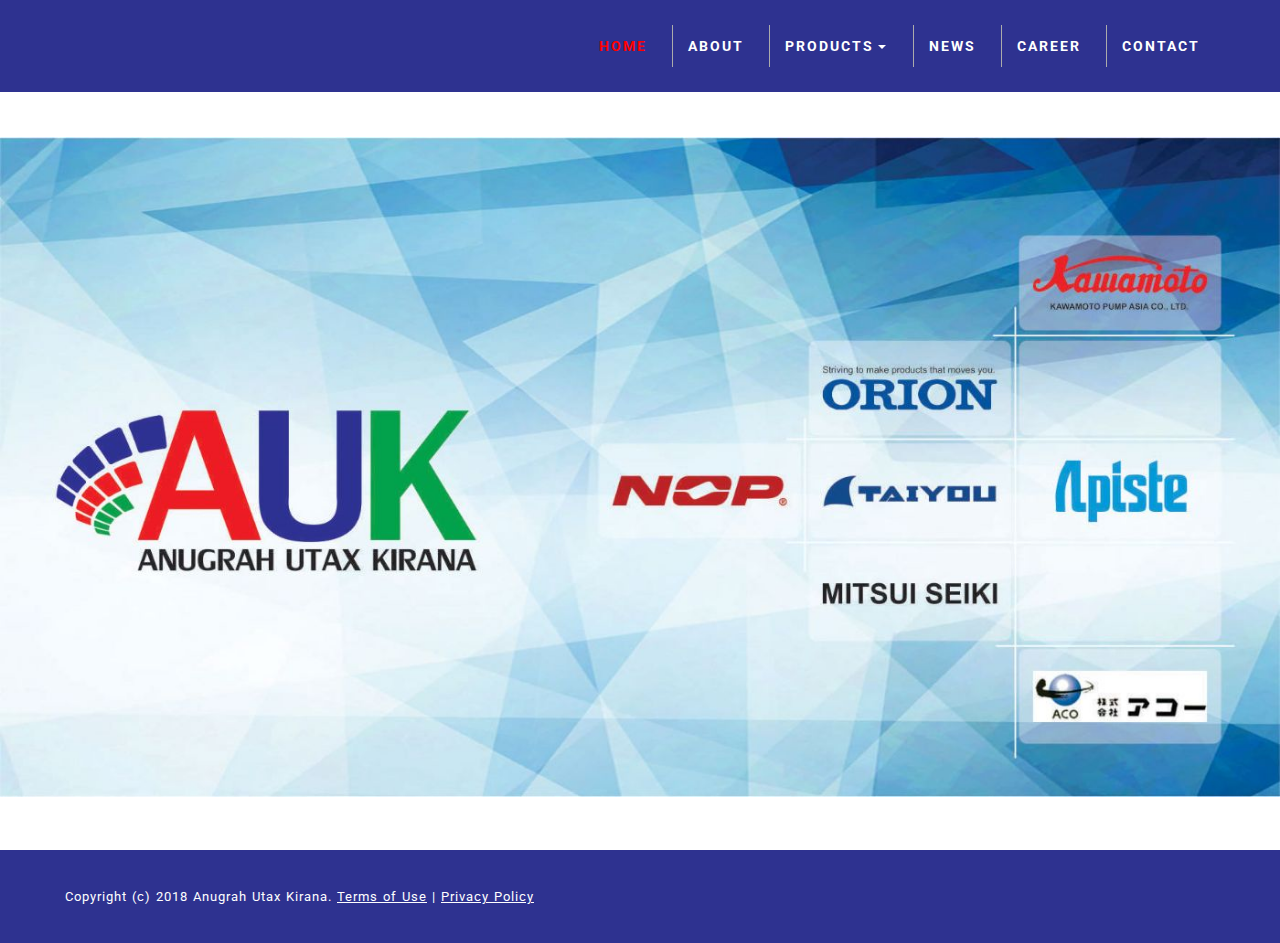
<file: index.html>
<!DOCTYPE html>
<html >
<head>
  <meta charset="UTF-8">
  <meta http-equiv="X-UA-Compatible" content="IE=edge">
  <title>Anugrah Utax Kirana</title>
  <meta name="viewport" content="width=device-width, initial-scale=1, minimum-scale=1">
  <meta name="description" content="NOP supplies pumps which are used to transfer fuel, water, oil and special liquids in all fields according to the purpose and the usage.The Pumps include Trochoid Pump, Fuel Pump, Procon, By-rotational Pumps, and etc, while Hydraulic Motors include Orbmark motors, white motors and etc.">
  <meta name="keyword" content="trochoid,pump">
  <link rel="stylesheet" href="https://fonts.googleapis.com/css?family=Roboto:700,400&subset=cyrillic,latin,greek">
  <link rel="stylesheet" href="assets/bootstrap/css/bootstrap.min.css">
  <link rel="stylesheet" href="assets/mobirise/css/style.css">
  <link rel="stylesheet" href="assets/dropdown-menu/style.css">
  <link rel="stylesheet" href="assets/mobirise/css/mbr-additional.css" type="text/css">
  <link rel="icon" type="image/png" href="assets/images/favicon-16x16.png" sizes="16x16" />
</head>
<body>
<section id="dropdown-menu-2btn-9" data-rv-view="0">

    <nav class="navbar navbar-dropdown navbar-fixed-top">

        <div class="container">

            
            <button class="navbar-toggler pull-xs-right hidden-md-up" type="button" data-toggle="collapse" data-target="#exCollapsingNavbar">
                <div class="hamburger-icon"></div>
            </button>

            <ul class="nav-dropdown collapse pull-xs-right navbar-toggleable-sm nav navbar-nav" id="exCollapsingNavbar"><li class="nav-item" style="border-left: hidden;" ><a class="nav-link link" href="index.html" aria-expanded="false" style=" color:red">HOME</a></li><li class="nav-item"><a class="nav-link link" href="" aria-expanded="false">ABOUT</a></li><li class="nav-item dropdown open"><a class="nav-link link dropdown-toggle" data-toggle="dropdown-submenu" href="" aria-expanded="true">PRODUCTS</a><div class="dropdown-menu"><a class="dropdown-item" href="nippon.html">NIPPON OIL PUMP</a><a class="dropdown-item" href="kawamoto.html">KAWAMOTO PUMP</a><a class="dropdown-item" href="apiste.html">APISTE</a><a class="dropdown-item" href="orion.html">ORION</a><a class="dropdown-item" href="">MITSUI SEIKI&nbsp;</a><a class="dropdown-item" href="taiyou.html">TAIYOU</a><a class="dropdown-item" href="aco.html">ACO</a><a class="dropdown-item" href="kuraki.html">KURAKI</a><a class="dropdown-item" href="om.html">O-M Limited</a></div></li><li class="nav-item"><a class="nav-link link" href="" aria-expanded="false">NEWS</a></li><li class="nav-item"><a class="nav-link link" href="">CAREER</a></li><li class="nav-item"><a class="nav-link link" href="contact.html">CONTACT</a></li></ul>

        </div>

    </nav>

</section>

<section class="mbr-figure mbr-figure--wysiwyg mbr-figure--full-width mbr-figure--caption-outside-bottom mbr-after-navbar" id="image1-e" data-rv-view="4">


    <div><img src="assets/images/main2-1400x722.jpg" class="mbr-figure__img" style="padding-top: 137px;"></div>
    <figcaption class="mbr-figure__caption mbr-figure__caption--std-grid">
        <small class="mbr-figure__caption-small"Anugrah Utax Kirana></small>
    </figcaption>

</section>

<footer class="mbr-section mbr-section--relative mbr-section--fixed-size" id="footer1-g" data-rv-view="2" style="background-color: #2E3290;">
    
    <div class="mbr-section__container container">
        <div class="mbr-footer mbr-footer--wysiwyg row" style="padding-top: 36.9px; padding-bottom: 36.9px;">
            <div class="col-sm-12">
                <p class="mbr-footer__copyright">Copyright (c) 2018 Anugrah Utax Kirana. <a class="mbr-footer__link text-white" href="">Terms of Use</a>  | <a class="mbr-footer__link text-white" href="">Privacy Policy</a></p>
            </div>
        </div>
    </div>
</footer>


  <script src="assets/web/assets/jquery/jquery.min.js"></script>
  <script src="assets/bootstrap/js/bootstrap.min.js"></script>
  <script src="assets/smooth-scroll/smooth-scroll.js"></script>
  <script src="assets/mobirise/js/script.js"></script>
  <script src="assets/dropdown-menu/script.js"></script>
  
  
</body>
</html>
</file>
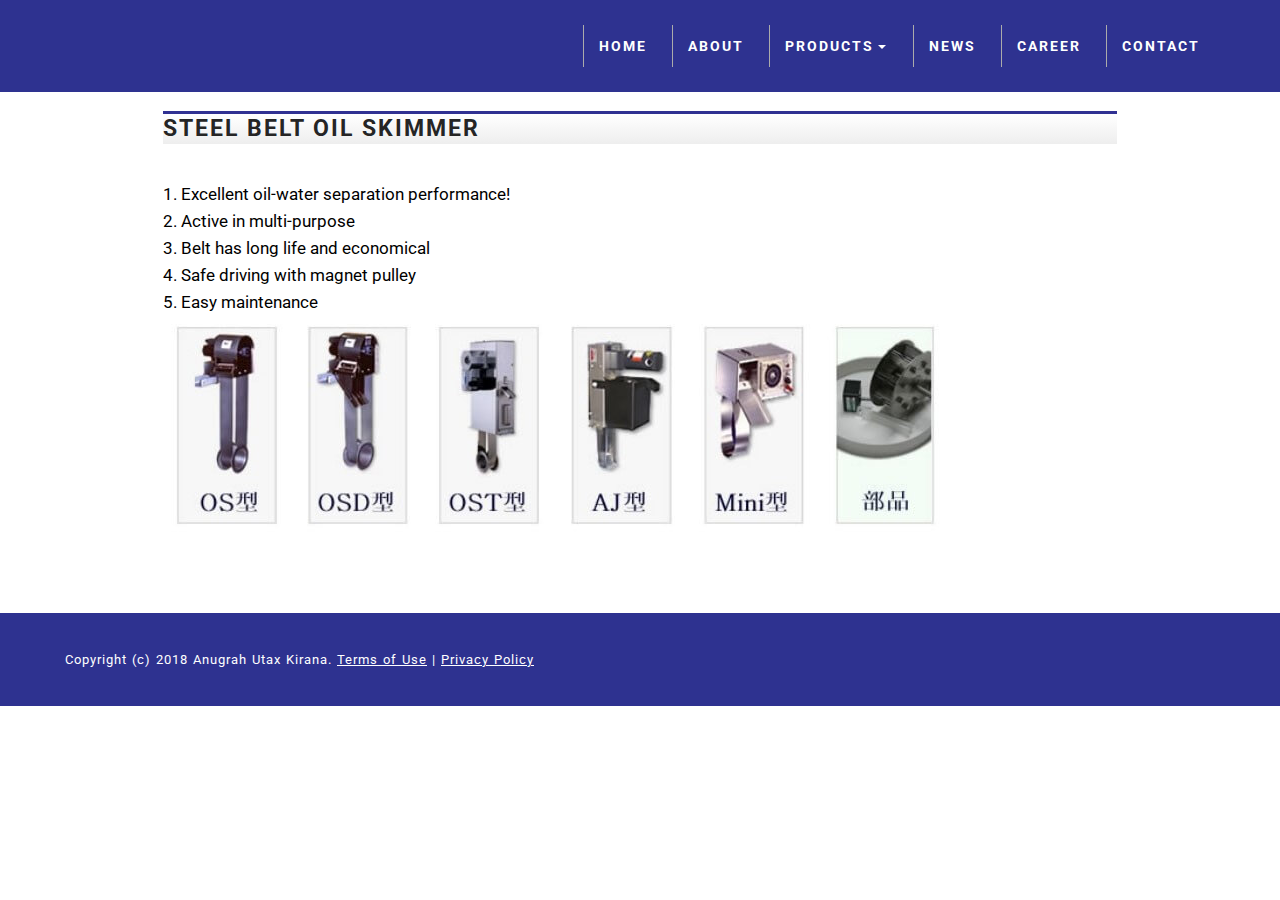
<file: aco.html>
<!DOCTYPE html>
<html >
<head>
  <meta charset="UTF-8">
  <meta http-equiv="X-UA-Compatible" content="IE=edge">
  <title>Anugrah Utax Kirana</title>
  <meta name="viewport" content="width=device-width, initial-scale=1, minimum-scale=1">
  <meta name="description" content="NOP supplies pumps which are used to transfer fuel, water, oil and special liquids in all fields according to the purpose and the usage.The Pumps include Trochoid Pump, Fuel Pump, Procon, By-rotational Pumps, and etc, while Hydraulic Motors include Orbmark motors, white motors and etc.">
  <meta name="keyword" content="trochoid,pump">
  <link rel="stylesheet" href="https://fonts.googleapis.com/css?family=Roboto:700,400&subset=cyrillic,latin,greek">
  <link rel="stylesheet" href="assets/bootstrap/css/bootstrap.min.css">
  <link rel="stylesheet" href="assets/mobirise/css/style.css">
  <link rel="stylesheet" href="assets/dropdown-menu/style.css">
  <link rel="stylesheet" href="assets/mobirise/css/mbr-additional.css" type="text/css">
  <link rel="icon" type="image/png" href="assets/images/favicon-16x16.png" sizes="16x16" />
</head>
<body>
<section id="dropdown-menu-2btn-9" data-rv-view="0">

    <nav class="navbar navbar-dropdown navbar-fixed-top">

        <div class="container">


            <button class="navbar-toggler pull-xs-right hidden-md-up" type="button" data-toggle="collapse" data-target="#exCollapsingNavbar">
                <div class="hamburger-icon"></div>
            </button>

            <ul class="nav-dropdown collapse pull-xs-right navbar-toggleable-sm nav navbar-nav" id="exCollapsingNavbar"><li class="nav-item"><a class="nav-link link" href="index.html" aria-expanded="false">HOME</a></li><li class="nav-item"><a class="nav-link link" href="" aria-expanded="false">ABOUT</a></li><li class="nav-item dropdown open"><a class="nav-link link dropdown-toggle" data-toggle="dropdown-submenu" href="" aria-expanded="true">PRODUCTS</a><div class="dropdown-menu"><a class="dropdown-item" href="nippon.html">NIPPON OIL PUMP</a><a class="dropdown-item" href="kawamoto.html">KAWAMOTO PUMP</a><a class="dropdown-item" href="apiste.html">APISTE</a><a class="dropdown-item" href="orion.html">ORION</a><a class="dropdown-item" href="">MITSUI SEIKI&nbsp;</a><a class="dropdown-item" href="taiyou.html">TAIYOU</a><a class="dropdown-item" href="aco.html">ACO</a><a class="dropdown-item" href="kuraki.html">KURAKI</a><a class="dropdown-item" href="om.html">O-M Limited</a></div></li><li class="nav-item"><a class="nav-link link" href="" aria-expanded="false">NEWS</a></li><li class="nav-item"><a class="nav-link link" href="">CAREER</a></li><li class="nav-item"><a class="nav-link link" href="contact.html">CONTACT</a></li></ul>

        </div>

    </nav>

</section>

<section class="mbr-section mbr-after-navbar" id="content1-11" data-rv-view="35">
    <div class="mbr-section__container container mbr-section__container--isolated">
        <div class="row">
            <div class="mbr-article mbr-article--wysiwyg col-sm-10 col-sm-offset-1">
            <h2>STEEL BELT OIL SKIMMER</h2></br>
1.	Excellent oil-water separation performance! <br>
2.	Active in multi-purpose<br>
3.	Belt has long life and economical <br>
4.	Safe driving with magnet pulley<br>
5.	Easy maintenance<br>

          <img src="assets/images/oil.jpg" width="786" height="218"></div>
        </div>
    </div>
</section>

<footer class="mbr-section mbr-section--relative mbr-section--fixed-size" id="footer1-10" data-rv-view="34" style="background-color: #2E3290;">
    
    <div class="mbr-section__container container">
        <div class="mbr-footer mbr-footer--wysiwyg row" style="padding-top: 36.9px; padding-bottom: 36.9px;">
            <div class="col-sm-12">
                <p class="mbr-footer__copyright">Copyright (c) 2018 Anugrah Utax Kirana. <a class="mbr-footer__link text-white" href="">Terms of Use</a>  | <a class="mbr-footer__link text-white" href="">Privacy Policy</a></p>
            </div>
        </div>
    </div>
</footer>


  <script src="assets/web/assets/jquery/jquery.min.js"></script>
  <script src="assets/bootstrap/js/bootstrap.min.js"></script>
  <script src="assets/smooth-scroll/smooth-scroll.js"></script>
  <script src="assets/mobirise/js/script.js"></script>
  <script src="assets/dropdown-menu/script.js"></script>
  
  
</body>
</html>
</file>
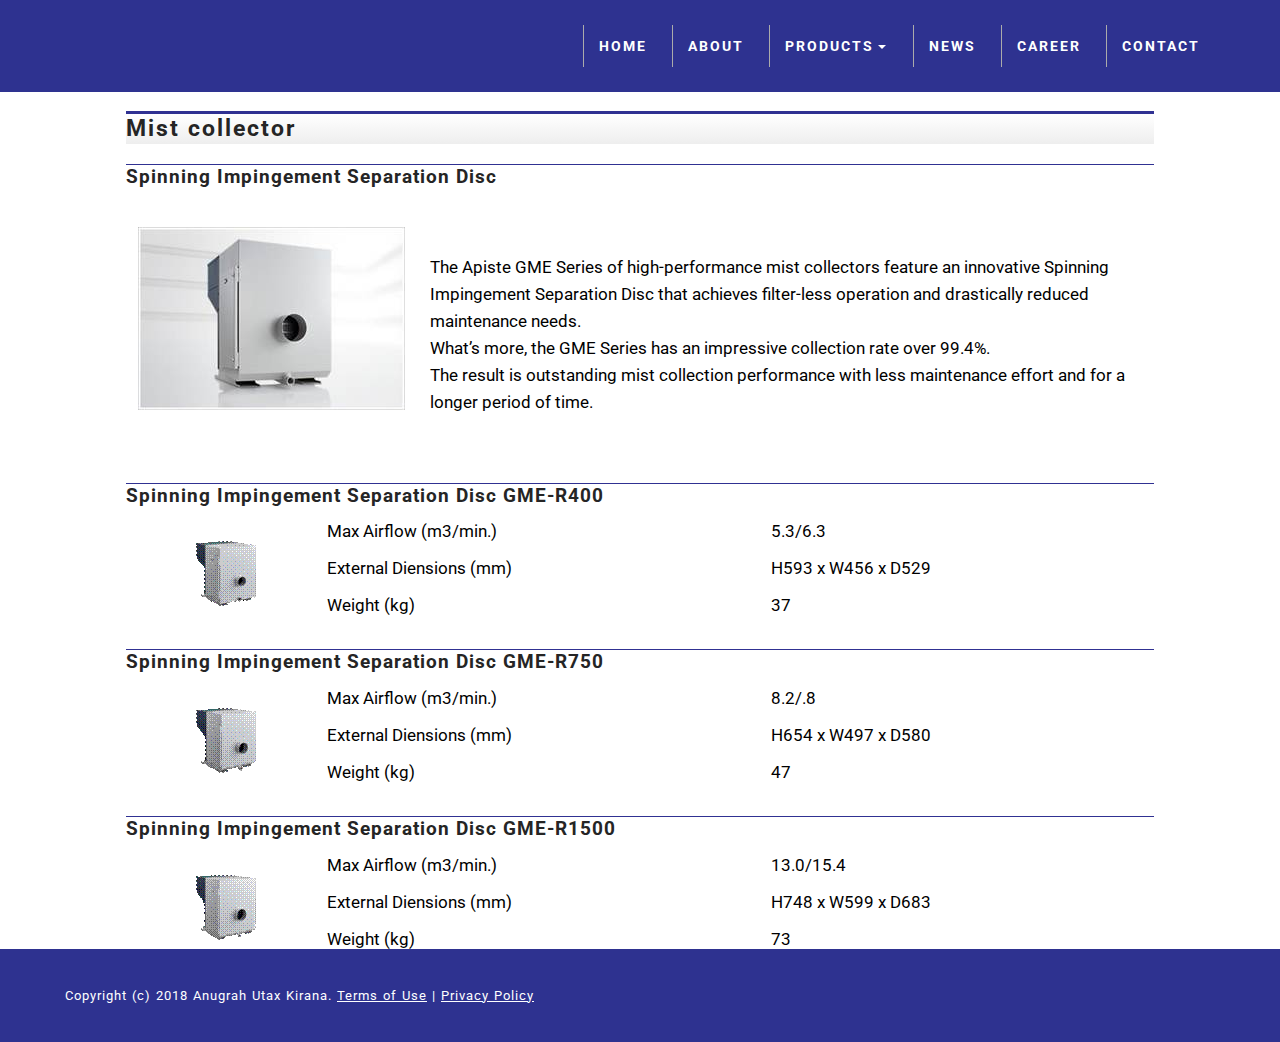
<file: apiste.html>
<!DOCTYPE html>
<html >
<head>
  <meta charset="UTF-8">
  <meta http-equiv="X-UA-Compatible" content="IE=edge">
  <title>Anugrah Utax Kirana</title>
  <meta name="viewport" content="width=device-width, initial-scale=1, minimum-scale=1">
  <meta name="description" content="NOP supplies pumps which are used to transfer fuel, water, oil and special liquids in all fields according to the purpose and the usage.The Pumps include Trochoid Pump, Fuel Pump, Procon, By-rotational Pumps, and etc, while Hydraulic Motors include Orbmark motors, white motors and etc.">
  <meta name="keyword" content="trochoid,pump">
  <link rel="stylesheet" href="https://fonts.googleapis.com/css?family=Roboto:700,400&subset=cyrillic,latin,greek">
  <link rel="stylesheet" href="assets/bootstrap/css/bootstrap.min.css">
  <link rel="stylesheet" href="assets/mobirise/css/style.css">
  <link rel="stylesheet" href="assets/dropdown-menu/style.css">
  <link rel="stylesheet" href="assets/mobirise/css/mbr-additional.css" type="text/css">
  <link rel="icon" type="image/png" href="assets/assets/images/favicon-16x16.png" sizes="16x16" />
</head>
<body>
<section id="dropdown-menu-2btn-9" data-rv-view="0">

    <nav class="navbar navbar-dropdown navbar-fixed-top">

        <div class="container">


            <button class="navbar-toggler pull-xs-right hidden-md-up" type="button" data-toggle="collapse" data-target="#exCollapsingNavbar">
                <div class="hamburger-icon"></div>
            </button>

            <ul class="nav-dropdown collapse pull-xs-right navbar-toggleable-sm nav navbar-nav" id="exCollapsingNavbar"><li class="nav-item"><a class="nav-link link" href="index.html" aria-expanded="false">HOME</a></li><li class="nav-item"><a class="nav-link link" href="" aria-expanded="false">ABOUT</a></li><li class="nav-item dropdown open"><a class="nav-link link dropdown-toggle" data-toggle="dropdown-submenu" href="" aria-expanded="true">PRODUCTS</a><div class="dropdown-menu"><a class="dropdown-item" href="nippon.html">NIPPON OIL PUMP</a><a class="dropdown-item" href="kawamoto.html">KAWAMOTO PUMP</a><a class="dropdown-item" href="apiste.html">APISTE</a><a class="dropdown-item" href="orion.html">ORION</a><a class="dropdown-item" href="">MITSUI SEIKI&nbsp;</a><a class="dropdown-item" href="taiyou.html">TAIYOU</a><a class="dropdown-item" href="aco.html">ACO</a><a class="dropdown-item" href="kuraki.html">KURAKI</a><a class="dropdown-item" href="om.html">O-M Limited</a></div></li><li class="nav-item"><a class="nav-link link" href="" aria-expanded="false">NEWS</a></li><li class="nav-item"><a class="nav-link link" href="">CAREER</a></li><li class="nav-item"><a class="nav-link link" href="contact.html">CONTACT</a></li></ul>

        </div>

    </nav>

</section>

<section class="mbr-section mbr-after-navbar" id="content1-11" data-rv-view="35">
    <!-- <div class="mbr-section__container container mbr-section__container--isolated" style="padding-top:5px;"></div> -->
        <div class="row">
            <div class="mbr-article mbr-article--wysiwyg col-sm-10 col-sm-offset-1">
                    <h2>Mist collector</h2> 
                    <h3>Spinning Impingement Separation Disc</h3>
                    <br /> 
                    <img width="267" height="183" src="assets/images/mist_clip_image002.jpg" align="left" hspace="12" alt="Mist collector.jpg" style="margin-right:25px" /> 
                    <br /> 
                    The Apiste GME Series of high-performance mist collectors  feature an innovative Spinning Impingement Separation Disc that achieves  filter-less operation and drastically reduced maintenance needs.

                    <br /> 
                    What’s more, the GME Series has an impressive  collection rate over 99.4%.

                    <br /> 
                    The result is outstanding mist collection  performance with less maintenance effort and for a longer period of time.
                </p>                 
                <div> 
                    <p>&nbsp;</p> 
                </div>                 
                <table width="100%" border="0"> 
                    <tr> 
                        <td colspan="3"><h3>Spinning Impingement Separation Disc GME-R400</h3></td> 
                    </tr>                     
                    <tr> 
                        <td align="center">
                            <img width="60" height="65" src="assets/images/mist_clip_image004.gif" hspace="12" alt="GME R400.png" />
                        </td>                         
                        <td><p>Max Airflow (m3/min.) </p> <p>External Diensions (mm)</p> <p>Weight (kg)  </p></td> 
                        <td><p>5.3/6.3</p> <p>H593 x W456 x D529</p> <p> 37</p></td> 
                    </tr>                     
                    <tr> 
                        <td colspan="3"><h3>Spinning Impingement Separation Disc GME-R750</h3></td> 
                    </tr>                     
                    <tr> 
                        <td align="center">
                            <img width="60" height="65" src="assets/images/mist_clip_image006.gif" hspace="12" alt="GME R750.png" />
                        </td>                         
                        <td><p>Max Airflow (m3/min.)</p> <p>External Diensions (mm)</p> <p>Weight (kg) </p></td> 
                        <td><p>8.2/.8</p> <p>H654 x W497 x D580</p> <p>47</p></td> 
                    </tr>                     
                    <tr> 
                        <td colspan="3"><h3>Spinning Impingement Separation Disc GME-R1500</h3></td> 
                    </tr>                     
                    <tr> 
                        <td align="center">
                            <img width="60" height="65" src="assets/images/mist_clip_image008.gif" hspace="12" alt="GME R150.png" />
                        </td>                         
                        <td><p>Max Airflow (m3/min.)</p> <p>External Diensions (mm)</p> <p>Weight (kg) </p></td> 
                        <td><p>13.0/15.4</p> <p>H748 x W599 x D683</p> <p>73</p></td> 
                    </tr>                     
                </table>                 
            </div>
        </div>
    </div>
</section>

<footer class="mbr-section mbr-section--relative mbr-section--fixed-size" id="footer1-10" data-rv-view="34" style="background-color: #2E3290;">
    
    <div class="mbr-section__container container">
        <div class="mbr-footer mbr-footer--wysiwyg row" style="padding-top: 36.9px; padding-bottom: 36.9px;">
            <div class="col-sm-12">
                <p class="mbr-footer__copyright">Copyright (c) 2018 Anugrah Utax Kirana. <a class="mbr-footer__link text-white" href="">Terms of Use</a>  | <a class="mbr-footer__link text-white" href="">Privacy Policy</a></p>
            </div>
        </div>
    </div>
</footer>


  <script src="assets/web/assets/jquery/jquery.min.js"></script>
  <script src="assets/bootstrap/js/bootstrap.min.js"></script>
  <script src="assets/smooth-scroll/smooth-scroll.js"></script>
  <script src="assets/mobirise/js/script.js"></script>
  <script src="assets/dropdown-menu/script.js"></script>
  
  
</body>
</html>
</file>
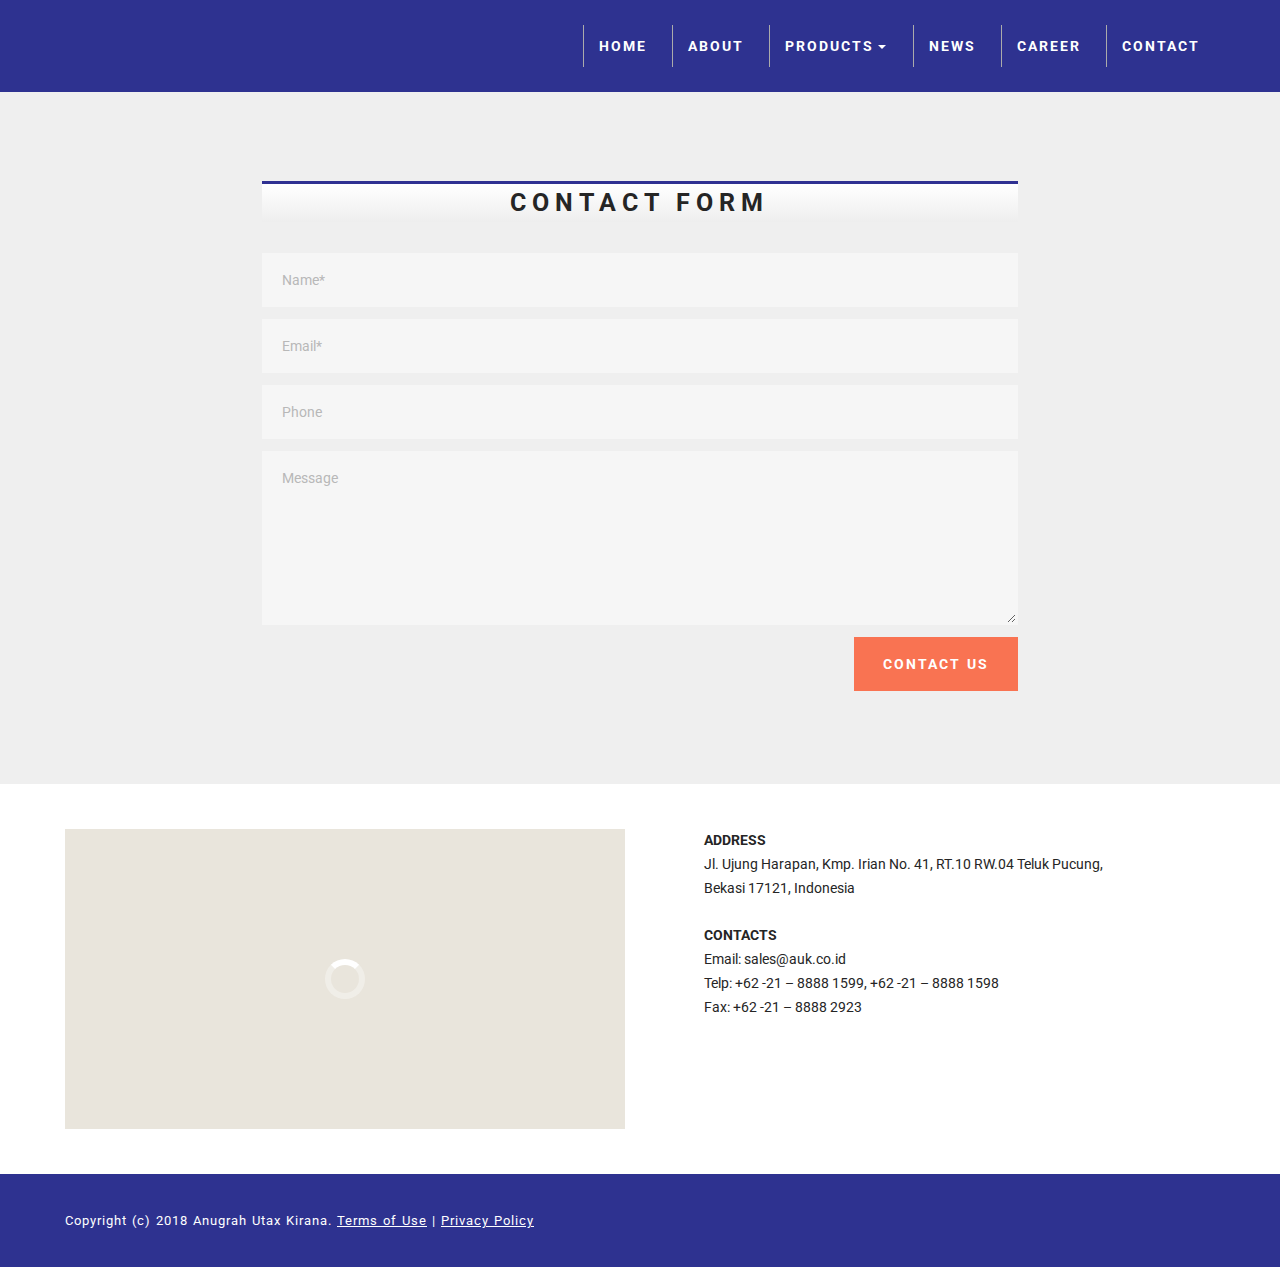
<file: contact.html>
<!DOCTYPE html>
<html >
<head>
  <meta charset="UTF-8">
  <meta http-equiv="X-UA-Compatible" content="IE=edge">
  <title>Anugrah Utax Kirana</title>
  <meta name="viewport" content="width=device-width, initial-scale=1, minimum-scale=1">
  <meta name="description" content="NOP supplies pumps which are used to transfer fuel, water, oil and special liquids in all fields according to the purpose and the usage.The Pumps include Trochoid Pump, Fuel Pump, Procon, By-rotational Pumps, and etc, while Hydraulic Motors include Orbmark motors, white motors and etc.">
  <meta name="keyword" content="trochoid,pump">
  <link rel="stylesheet" href="https://fonts.googleapis.com/css?family=Roboto:700,400&subset=cyrillic,latin,greek">
  <link rel="stylesheet" href="assets/bootstrap/css/bootstrap.min.css">
  <link rel="stylesheet" href="assets/mobirise/css/style.css">
  <link rel="stylesheet" href="assets/dropdown-menu/style.css">
  <link rel="stylesheet" href="assets/mobirise/css/mbr-additional.css" type="text/css">
  <link rel="icon" type="image/png" href="assets/images/favicon-16x16.png" sizes="16x16" />
</head>
<body>
<section id="dropdown-menu-2btn-9" data-rv-view="0">

    <nav class="navbar navbar-dropdown navbar-fixed-top">

        <div class="container">

           
            
            <button class="navbar-toggler pull-xs-right hidden-md-up" type="button" data-toggle="collapse" data-target="#exCollapsingNavbar">
                <div class="hamburger-icon"></div>
            </button>

            <ul class="nav-dropdown collapse pull-xs-right navbar-toggleable-sm nav navbar-nav" id="exCollapsingNavbar"><li class="nav-item"><a class="nav-link link" href="index.html" aria-expanded="false">HOME</a></li><li class="nav-item"><a class="nav-link link" href="" aria-expanded="false">ABOUT</a></li><li class="nav-item dropdown open"><a class="nav-link link dropdown-toggle" data-toggle="dropdown-submenu" href="" aria-expanded="true">PRODUCTS</a><div class="dropdown-menu"><a class="dropdown-item" href="nippon.html">NIPPON OIL PUMP</a><a class="dropdown-item" href="kawamoto.html">KAWAMOTO PUMP</a><a class="dropdown-item" href="apiste.html">APISTE</a><a class="dropdown-item" href="orion.html">ORION</a><a class="dropdown-item" href="">MITSUI SEIKI&nbsp;</a><a class="dropdown-item" href="taiyou.html">TAIYOU</a><a class="dropdown-item" href="aco.html">ACO</a><a class="dropdown-item" href="kuraki.html">KURAKI</a><a class="dropdown-item" href="om.html">O-M Limited</a></div></li><li class="nav-item"><a class="nav-link link" href="" aria-expanded="false">NEWS</a></li><li class="nav-item"><a class="nav-link link" href="">CAREER</a></li><li class="nav-item"><a class="nav-link link" href="contact.html">CONTACT</a></li></ul>

        </div>

    </nav>

</section>

<section class="mbr-section mbr-section--relative mbr-section--fixed-size mbr-after-navbar" id="form1-n" data-rv-view="13" style="background-color: rgb(239, 239, 239);">
    
    <div class="mbr-section__container mbr-section__container--std-padding container" style="padding-top: 93px; padding-bottom: 93px;">
        <div class="row">
            <div class="col-sm-12">
                <div class="row">
                    <div class="col-sm-8 col-sm-offset-2" data-form-type="formoid">
                        <div class="mbr-header mbr-header--center mbr-header--std-padding">
                            <h2 class="mbr-header__text">CONTACT FORM</h2>
                        </div>
                        <div data-form-alert="true">
                            <div class="hide" data-form-alert-success="true">Terimakasih telah menghubungi kami.</div>
                        </div>
                        <form action=assets/js/contact-form.php method="post" data-form-title="CONTACT FORM">
                            <input type="hidden" value="" data-form-email="true">
                            <div class="form-group">
                                <input type="text" class="form-control" name="name" required="" placeholder="Name*" data-form-field="Name">
                            </div>
                            <div class="form-group">
                                <input type="email" class="form-control" name="email" required="" placeholder="Email*" data-form-field="Email">
                            </div>
                            <div class="form-group">
                                <input type="tel" class="form-control" name="phone" placeholder="Phone" data-form-field="Phone">
                            </div>
                            <div class="form-group">
                                <textarea class="form-control" name="comments" rows="7" placeholder="Message" data-form-field="Message"></textarea>
                            </div>
                            <div class="mbr-buttons mbr-buttons--right"><button type="submit" class="mbr-buttons__btn btn btn-lg btn-danger" value="confirm">CONTACT US</button></div>
                        </form>
                    </div>
                </div>
            </div>
        </div>
    </div>
</section>

<section class="mbr-section mbr-section--relative mbr-section--fixed-size" id="contacts2-m" data-rv-view="22">
    
    <div class="mbr-section__container container">
        <div class="mbr-contacts mbr-contacts--wysiwyg row" style="padding-top: 45px; padding-bottom: 45px;">
            <div class="col-sm-6">
                <figure class="mbr-figure mbr-figure--wysiwyg mbr-figure--full-width mbr-figure--no-bg">
                    <div class="mbr-figure__map mbr-figure__map--short" data-state="loading"><div data-state-details="Jl. Ujung Harapan, Kmp. Irian No. 41, RT.10 RW.04 Teluk Pucung"></div></div>
                </figure>
            </div>
            <div class="col-sm-6">
                <div class="row">
                    <div class="col-sm-12 col-sm-offset-1">
                        <p class="mbr-contacts__text"><strong>ADDRESS</strong><br>Jl. Ujung Harapan, Kmp. Irian No. 41, RT.10 RW.04 Teluk Pucung,
<br>Bekasi 17121, Indonesia<br><br>
<strong>CONTACTS</strong><br>
Email: sales@auk.co.id<br>
Telp: +62 -21 – 8888 1599, +62 -21 – 8888 1598<br>
Fax: +62 -21 – 8888 2923</p>
                    </div>
                    <div class="col-sm-6"><ul class="mbr-contacts__list"></ul></div>
                </div>
            </div>
        </div>
    </div>
</section>

<footer class="mbr-section mbr-section--relative mbr-section--fixed-size" id="footer1-i" data-rv-view="24" style="background-color: #2E3290;;">
    
    <div class="mbr-section__container container">
        <div class="mbr-footer mbr-footer--wysiwyg row" style="padding-top: 36.9px; padding-bottom: 36.9px;">
            <div class="col-sm-12">
                <p class="mbr-footer__copyright">Copyright (c) 2018 Anugrah Utax Kirana. <a class="mbr-footer__link text-white" href="">Terms of Use</a>  | <a class="mbr-footer__link text-white" href="">Privacy Policy</a></p>
            </div>
        </div>
    </div>
</footer>


  <script src="assets/web/assets/jquery/jquery.min.js"></script>
  <script src="assets/bootstrap/js/bootstrap.min.js"></script>
  <script src="assets/smooth-scroll/smooth-scroll.js"></script>
  <!--[if lte IE 9]>
    <script src="assets/jquery-placeholder/jquery.placeholder.min.js"></script>
  <![endif]-->
  <script src="assets/mobirise/js/script.js"></script>
  <script src="assets/dropdown-menu/script.js"></script>
 
  
</body>
</html>
</file>
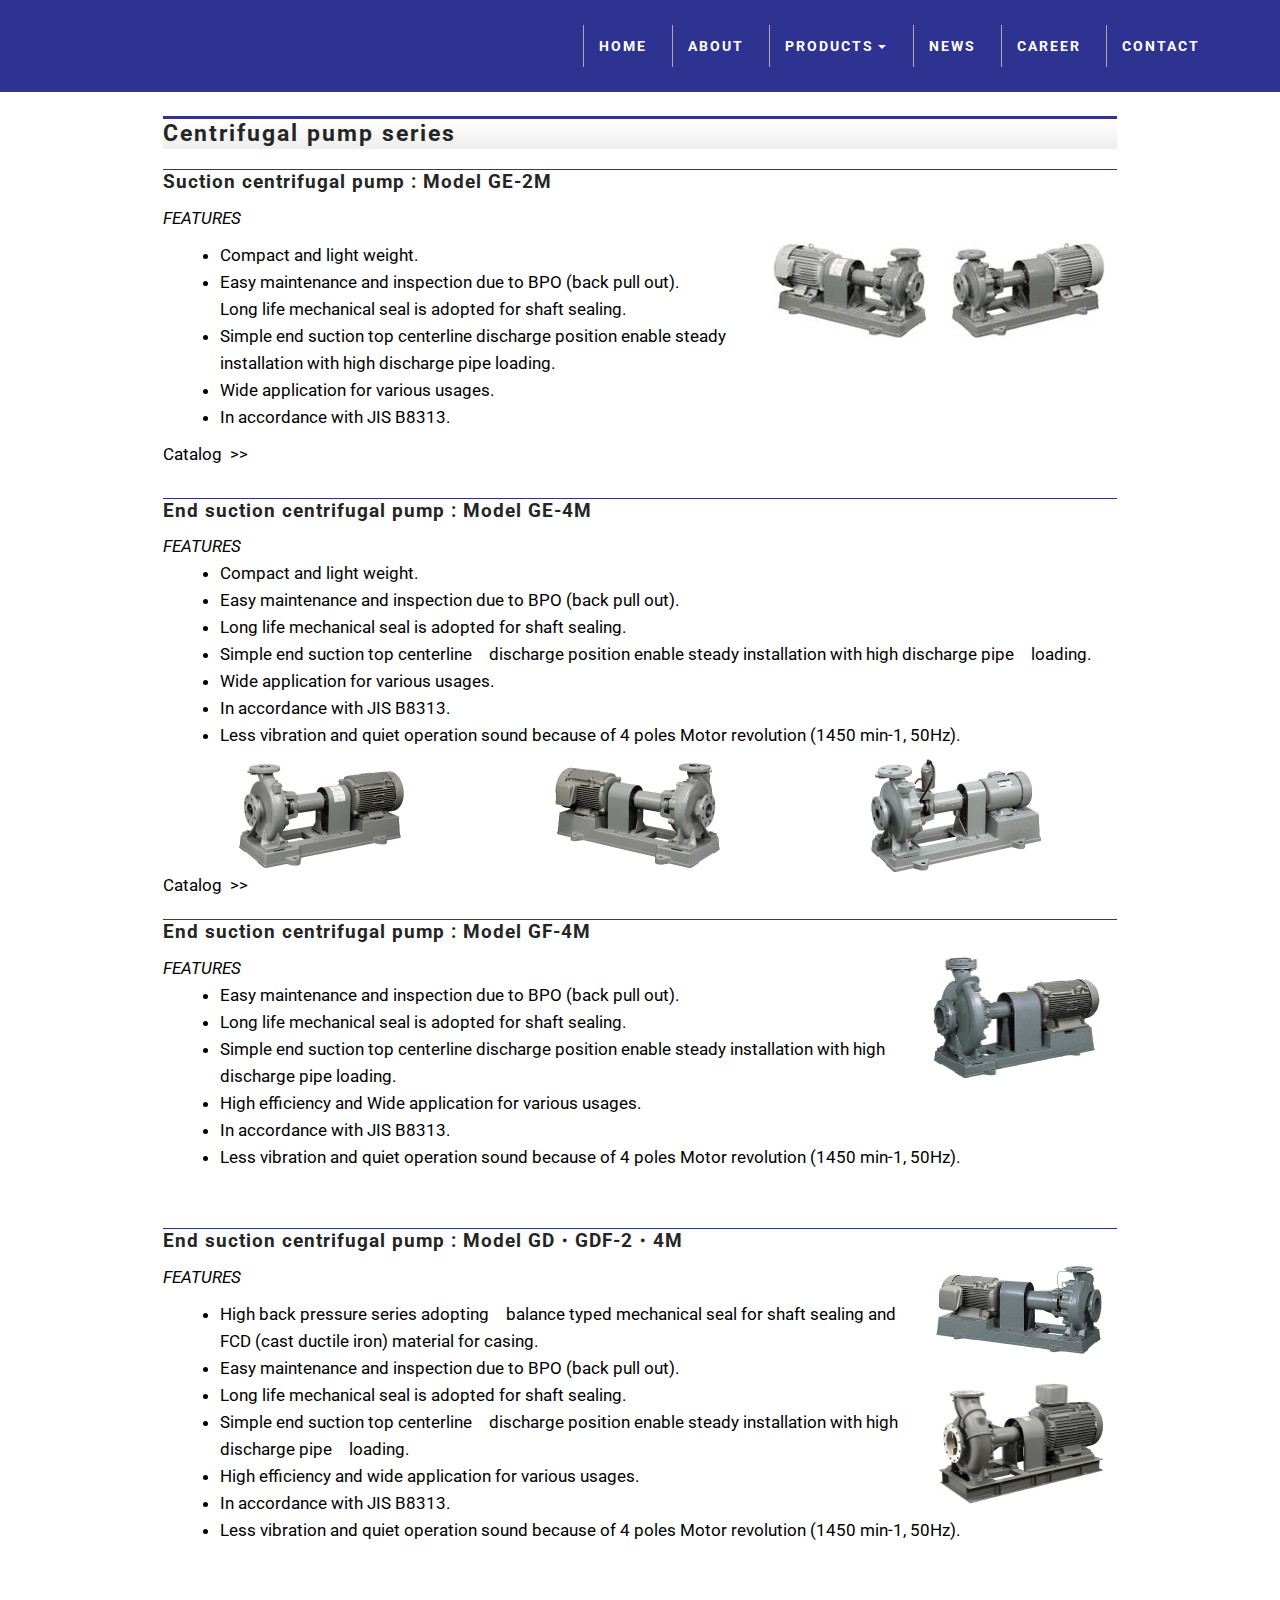
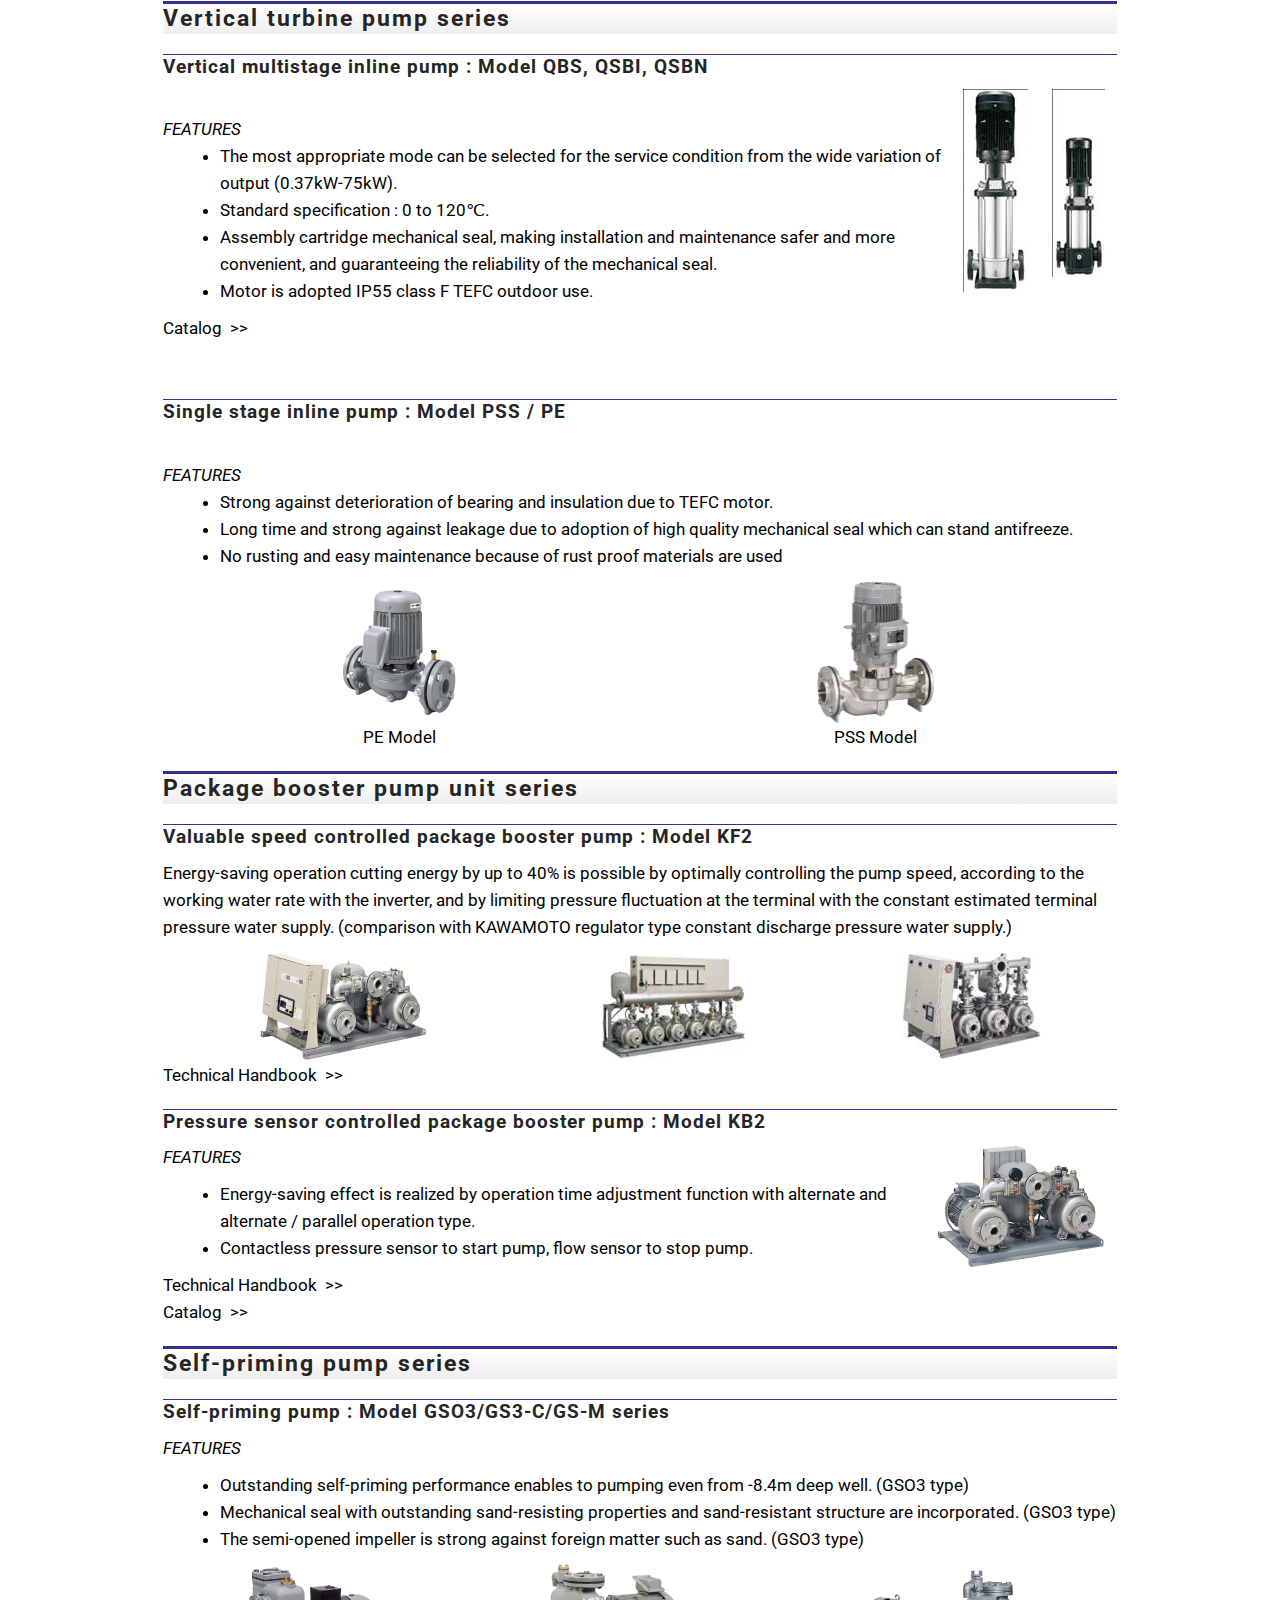
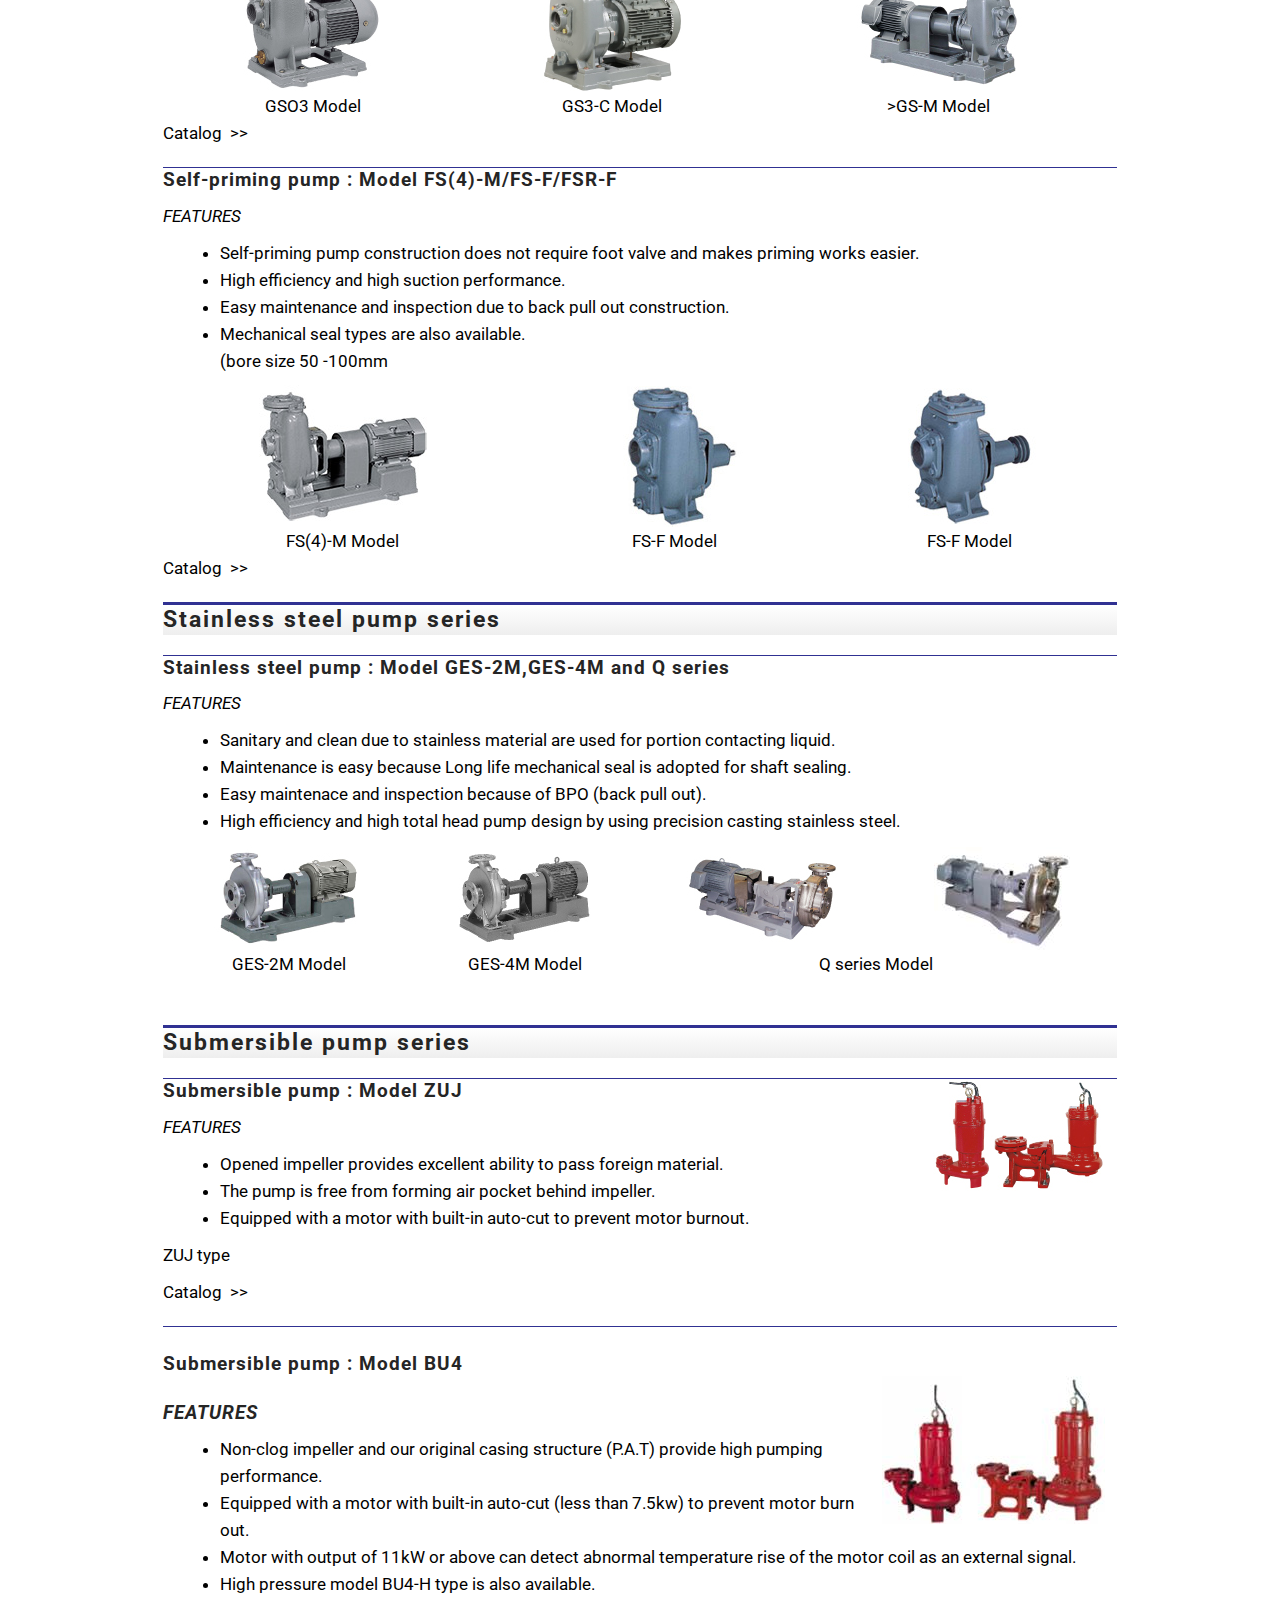
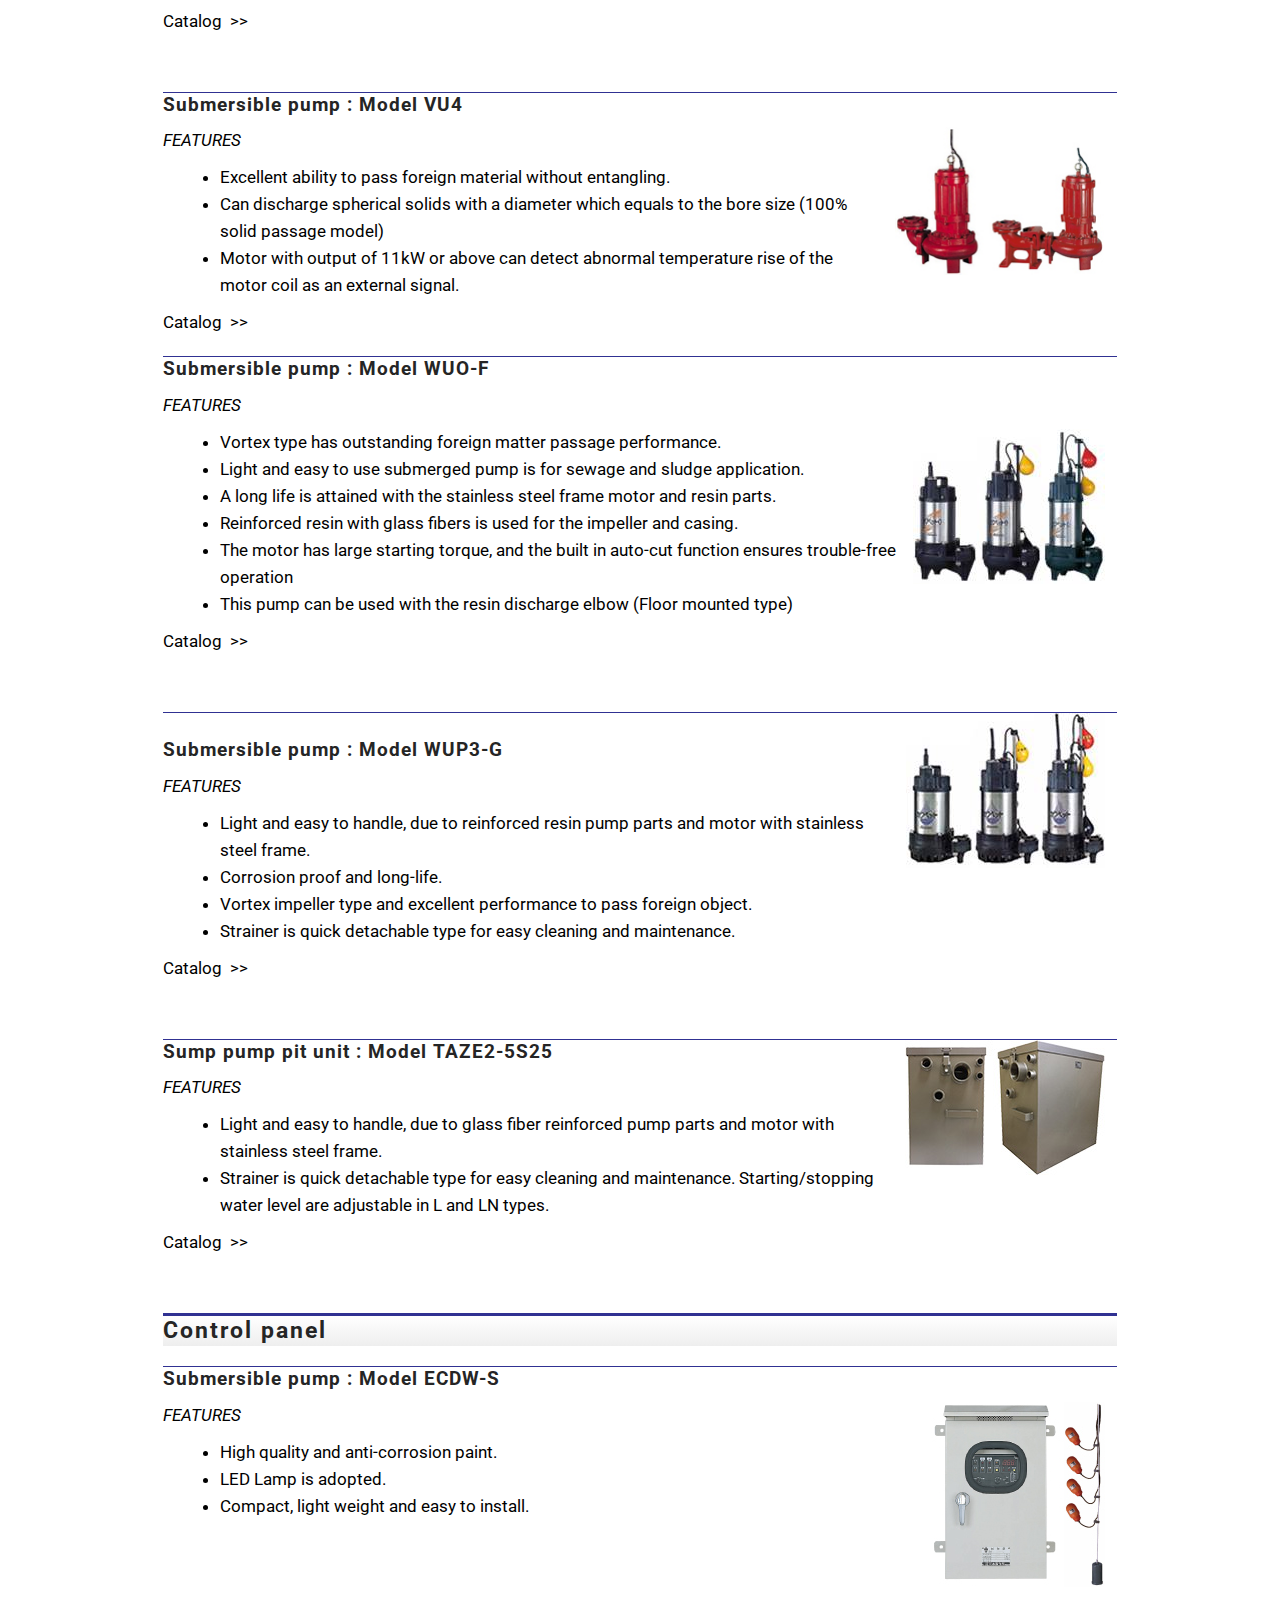
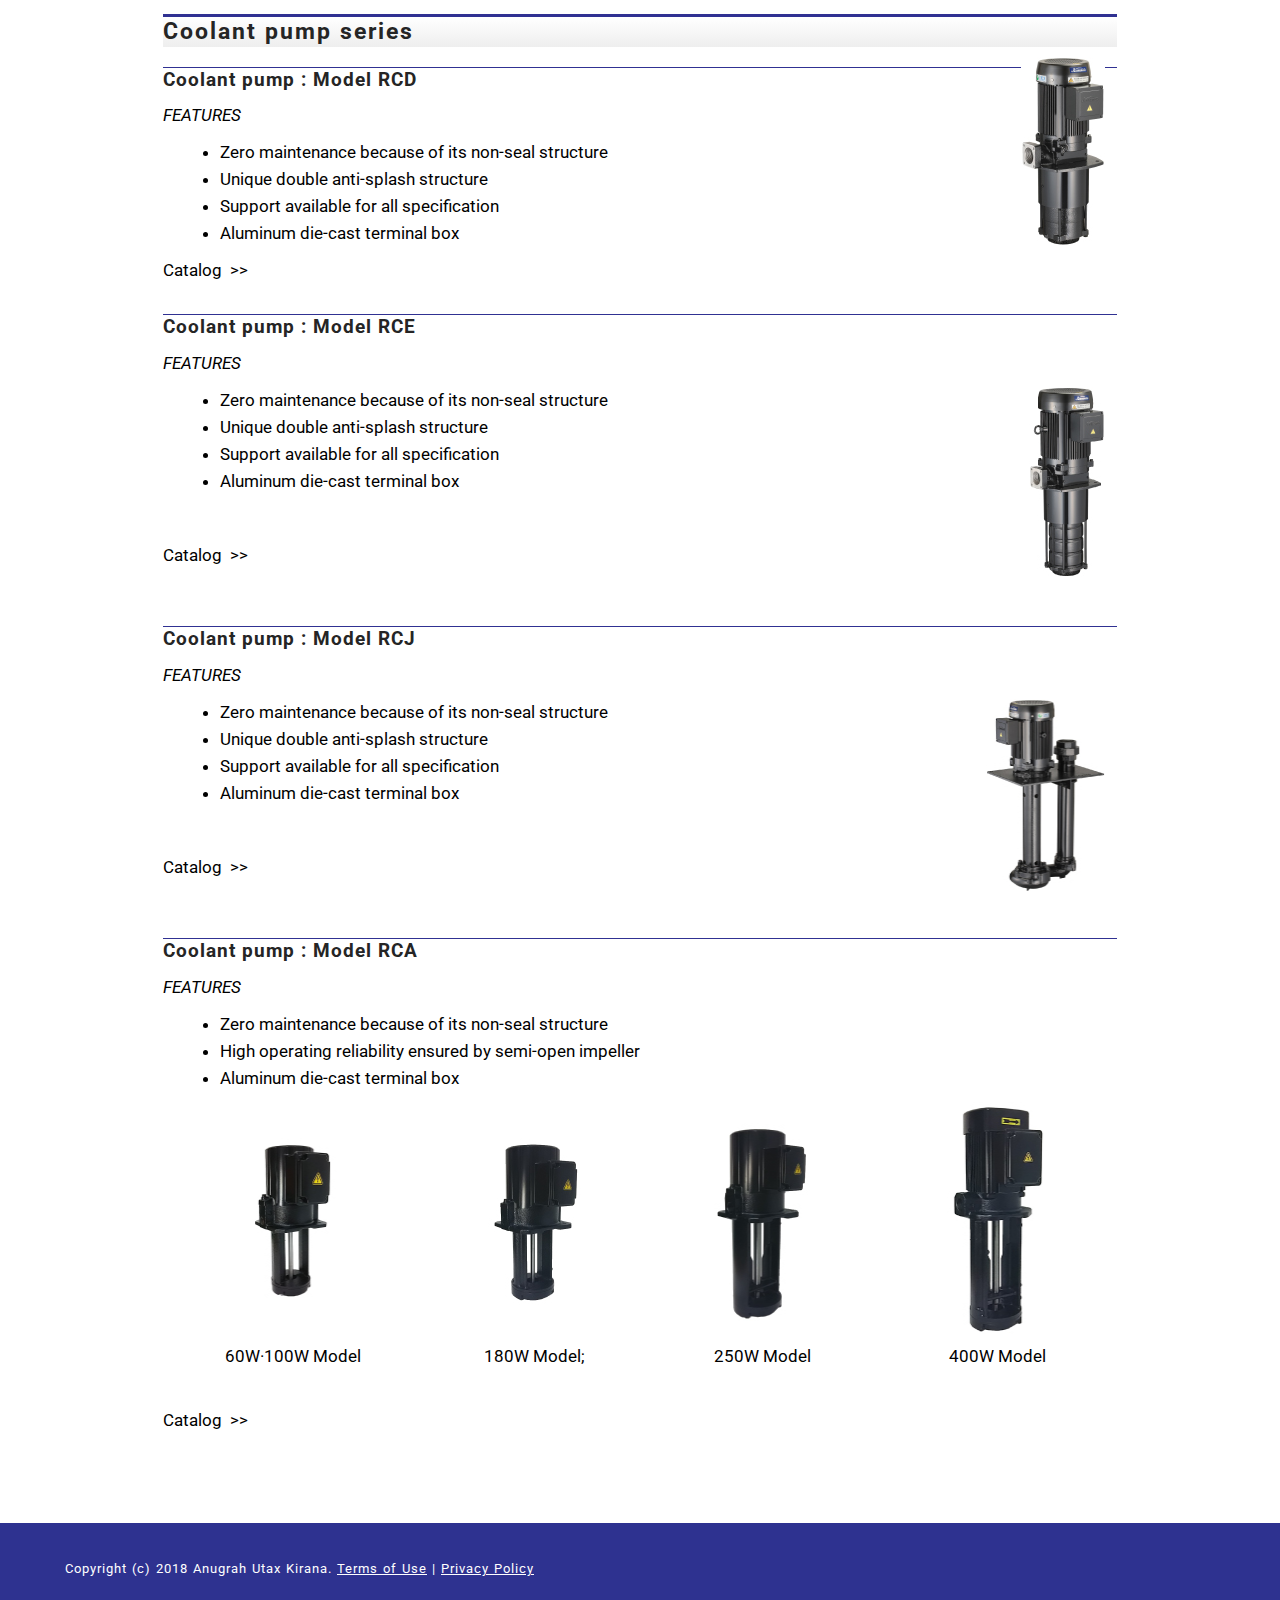
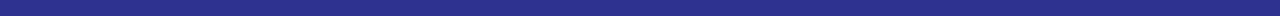
<file: kawamoto.html>
<!DOCTYPE html>
<html >
<head>
  <meta charset="UTF-8">
  <meta http-equiv="X-UA-Compatible" content="IE=edge">
  <title>Anugrah Utax Kirana</title>
  <meta name="viewport" content="width=device-width, initial-scale=1, minimum-scale=1">
  <meta name="description" content="NOP supplies pumps which are used to transfer fuel, water, oil and special liquids in all fields according to the purpose and the usage.The Pumps include Trochoid Pump, Fuel Pump, Procon, By-rotational Pumps, and etc, while Hydraulic Motors include Orbmark motors, white motors and etc.">
  <meta name="keyword" content="trochoid,pump">
  <link rel="stylesheet" href="https://fonts.googleapis.com/css?family=Roboto:700,400&subset=cyrillic,latin,greek">
  <link rel="stylesheet" href="assets/bootstrap/css/bootstrap.min.css">
  <link rel="stylesheet" href="assets/mobirise/css/style.css">
  <link rel="stylesheet" href="assets/dropdown-menu/style.css">
  <link rel="stylesheet" href="assets/mobirise/css/mbr-additional.css" type="text/css">
  <link rel="icon" type="image/png" href="assets/images/favicon-16x16.png" sizes="16x16" />
</head>
<body>
<section id="dropdown-menu-2btn-9" data-rv-view="0">

    <nav class="navbar navbar-dropdown navbar-fixed-top">

        <div class="container">


            <button class="navbar-toggler pull-xs-right hidden-md-up" type="button" data-toggle="collapse" data-target="#exCollapsingNavbar">
                <div class="hamburger-icon"></div>
            </button>

            <ul class="nav-dropdown collapse pull-xs-right navbar-toggleable-sm nav navbar-nav" id="exCollapsingNavbar"><li class="nav-item"><a class="nav-link link" href="index.html" aria-expanded="false">HOME</a></li><li class="nav-item"><a class="nav-link link" href="" aria-expanded="false">ABOUT</a></li><li class="nav-item dropdown open"><a class="nav-link link dropdown-toggle" data-toggle="dropdown-submenu" href="" aria-expanded="true">PRODUCTS</a><div class="dropdown-menu"><a class="dropdown-item" href="nippon.html">NIPPON OIL PUMP</a><a class="dropdown-item" href="kawamoto.html">KAWAMOTO PUMP</a><a class="dropdown-item" href="apiste.html">APISTE</a><a class="dropdown-item" href="orion.html">ORION</a><a class="dropdown-item" href="">MITSUI SEIKI&nbsp;</a><a class="dropdown-item" href="taiyou.html">TAIYOU</a><a class="dropdown-item" href="aco.html">ACO</a><a class="dropdown-item" href="kuraki.html">KURAKI</a><a class="dropdown-item" href="om.html">O-M Limited</a></div></li><li class="nav-item"><a class="nav-link link" href="" aria-expanded="false">NEWS</a></li><li class="nav-item"><a class="nav-link link" href="">CAREER</a></li><li class="nav-item"><a class="nav-link link" href="contact.html">CONTACT</a></li></ul>

        </div>

    </nav>

</section>

<section class="mbr-section mbr-after-navbar" id="content1-r" data-rv-view="8">
    <div class="mbr-section__container container mbr-section__container--isolated" style="padding-top: 5px">
        <div class="row">
            <div class="mbr-article mbr-article--wysiwyg col-sm-10 col-sm-offset-1">
            <div class="clearfix">
                <h2>Centrifugal pump series</h2>
                <h3>Suction centrifugal pump : Model GE-2M</h3>
                <p><em>FEATURES</em></p>
                <img width="154" height="97" src="assets/images/clip_image002_0000.jpg" align="right" hspace="12" alt="GE-2M-1.jpg" />
                <img width="154" height="97" src="assets/images/clip_image004.jpg" align="right" hspace="12" alt="GE-2M-2.jpg" />
                <ul style="margin-left: 17px">
                    <li>Compact and light weight.</li>
                    <li>Easy maintenance and inspection due to BPO (back pull out).</li>
                    <div> Long life mechanical seal is adopted for shaft sealing.</div>
                    <li>Simple end suction top centerline discharge position enable steady installation with high
                        discharge pipe loading.</li>
                    <li>Wide application for various usages.</li>
                    <li>In accordance with JIS B8313.</li>
                </ul>
                <p>Catalog  &gt;&gt; </p>
            </div>
            <h3>End suction centrifugal pump : Model GE-4M</h3>
            <em>FEATURES</em>
            <ul style="margin-left: 17px">
                <li>Compact and light weight.</li>
                <li>Easy maintenance and inspection due to BPO (back pull out).</li>
                <li>Long life mechanical seal is adopted for shaft sealing.</li>
                <li>Simple end suction top centerline　discharge position enable steady installation with high discharge
                    pipe　loading.</li>
                <li>Wide application for various usages.</li>
                <li>In accordance with JIS B8313.</li>
                <li>Less vibration and quiet operation sound because of 4 poles Motor revolution (1450 min-1, 50Hz).</li>
               </ul> 
                    <table width="100%" style="border: 0px">
                        <tr align="center">
                            <td>
                                <img src="assets/images/clip_image007.jpg" hspace="12" alt="GE-4M-1.jpg" />
                    </td>
                            <td>
                                <img src="assets/images/clip_image006.jpg" alt="GE-4M-2.jpg" hspace="12" />
                    </td>
                            <td>
                                <img src="assets/images/clip_image005.jpg" hspace="12" alt="GE-4M-3.jpg" />
                            </td>
                        </tr>
                    </table>
                
            
            <p>Catalog  &gt;&gt;</p>
    <h3>End suction centrifugal pump : Model GF-4M</h3>
            <img width="174" height="125" src="assets/images/clip_image008.jpg" align="right" hspace="12" alt="GF-4M-1.jpg" />
            <em>FEATURES</em>
            <ul style="margin-left: 17px">
                <li>Easy maintenance and inspection due to BPO (back pull out).</li>
                <li>Long life mechanical seal is adopted for shaft sealing.</li>
                <li>Simple end suction top centerline discharge position enable steady installation with high discharge
                    pipe loading.</li>
                <li>High efficiency and Wide application for various usages.</li>
                <li>In accordance with JIS B8313.</li>
                <li>Less vibration and quiet operation sound because of 4 poles Motor revolution (1450 min-1, 50Hz).</li>
            </ul>
            <p>&nbsp;</p>
            <h3>End suction centrifugal pump : Model GD・GDF-2・4M</h3>
            <p><img width="172" height="92" src="assets/images/clip_image009.jpg" align="right" hspace="12" alt="GD-1.jpg" /><em>FEATURES</em>
            </p>
            <ul style="margin-left: 17px">
                <li>High back pressure series adopting　balance typed mechanical seal for shaft sealing and FCD (cast
                    ductile iron) material for casing.</li>
                <li>Easy maintenance and inspection due to BPO (back pull out).</li>
                <li>
                    <img width="167" height="123" src="assets/images/clip_image010.jpg" align="right" hspace="12" alt="GD-2.jpg" />Long
                    life mechanical seal is adopted for shaft sealing.
                </li>
                <li>Simple end suction top centerline　discharge position enable steady installation with high discharge
                    pipe　loading.</li>
                <li>High efficiency and wide application for various usages.</li>
                <li>In accordance with JIS B8313.</li>
                <li>Less vibration and quiet operation sound because of 4 poles Motor revolution (1450 min-1, 50Hz).</li>
            </ul>
            <p>&nbsp;</p>
            <h2>Vertical turbine pump series</h2>
            <h3>Vertical multistage inline pump : Model QBS, QSBI, QSBN</h3>
            <img width="53" height="188" src="assets/images/clip_image012.jpg" align="right" hspace="12" alt="QSB.jpg" />
            <img width="65" height="203" src="assets/images/clip_image014.jpg" align="right" hspace="12" alt="QSBI_N.jpg" />
            <br />
            <em>FEATURES</em>
            <ul style="margin-left: 17px">
                <li>The most appropriate mode can be selected for the service condition from the wide variation of
                    output (0.37kW-75kW).</li>
                <li>Standard specification : 0 to 120℃.</li>
                <li>Assembly cartridge mechanical seal, making installation and maintenance safer and more convenient,
                    and guaranteeing the reliability of the mechanical seal.</li>
                <li>Motor is adopted IP55 class F TEFC outdoor use.</li>
</ul> 
            <p>Catalog  &gt;&gt;</p>
<p>&nbsp; </p>
        <h3>Single stage inline pump : Model PSS / PE </h3> <br /> <em>FEATURES</em>
            <ul style="margin-left: 17px">
                <li>Strong against deterioration of bearing and insulation due to TEFC motor.</li>
                <li>Long time and strong against leakage due to adoption of high quality mechanical seal which can
                    stand antifreeze.</li>
                <li>No rusting and easy maintenance because of rust proof materials are used </li>
                </ul>
                    <table width="100%" border="0" >
                        <tr align="center">
                            <td>
                                    <img src="assets/images/clip_image016.jpg" alt="PE.jpg" width="116" height="129"
                                        hspace="12"/>
                            </td>
                            <td>
                                    <img width="119" height="144" src="assets/images/clip_image015.jpg"                                            hspace="12" alt="PSS.jpg" />
                            </td>
                        </tr>
                        <tr align="center">
                            <td> PE Model
                            </td>
                            <td>PSS Model
                            </td>
                        </tr>
                    </table>
            
            <h2>Package booster pump unit series</h2>
            <h3>Valuable speed controlled package booster pump : Model KF2 </h3>
            <p>Energy-saving operation cutting energy by up to 40% is possible by optimally controlling the
                pump speed, according to the working water rate with the inverter, and by limiting pressure
                fluctuation at the terminal with the constant estimated terminal pressure water supply. (comparison
                with KAWAMOTO regulator type constant discharge pressure water supply.)</p>
            <table width="100%" border="0" >
                <tr align="center">
                    <td>
                            <img width="172" height="111" src="assets/images/clip_image017.jpg" alt="KF2-1.jpg" />
                    </td>
                    <td>
                            <img width="145" height="105" src="assets/images/clip_image019.jpg" alt="KF2-2.jpg" />
                    </td>
                    <td>
                            <img width="140" height="108" src="assets/images/clip_image021.jpg" alt="KF2-3.jpg" />
                    </td>
                </tr>
            </table>
          <p>Technical Handbook  &gt;&gt;</p>
    <h3>Pressure sensor controlled package booster pump : Model KB2</h3>
                <p><img width="169" height="125" src="assets/images/clip_image022.jpg" align="right" hspace="12" alt="KB2-1.jpg" /><em>FEATURES</em>
                </p>
                <ul style="margin-left: 17px">
                    <li>Energy-saving effect is realized by operation time adjustment function with alternate and
                        alternate / parallel operation type.</li>
                    <li>Contactless pressure sensor to start pump, flow sensor to stop pump.</li>
                </ul>
                <p>Technical Handbook  &gt;&gt;<br />
Catalog  &gt;&gt; </p>
    <h2>Self-priming pump series</h2>
                <h3>Self-priming pump : Model GSO3/GS3-C/GS-M series</h3>
                <p><em>FEATURES</em> </p>
                <ul style="margin-left: 17px">
                    <li>Outstanding self-priming performance enables to pumping even from -8.4m deep well. (GSO3 type)</li>
                    <li>Mechanical seal with outstanding sand-resisting properties and sand-resistant structure are
                        incorporated. (GSO3 type)</li>
                    <li>The semi-opened impeller is strong against foreign matter such as sand. (GSO3 type)</li>
                   </ul> 
                        <table width="100%" border="0">
                            <tr  align="center">
                                <td>
                                    <img width="140" height="130" src="assets/images/clip_image023.jpg" alt="GS03-1.jpg" />
                                </td>
                                <td>
                                    <img width="139" height="129" src="assets/images/clip_image024.jpg" alt="GS3-C-1.jpg" />
                                </td>
                                <td>
                                    <img width="166" height="125" src="assets/images/clip_image025.jpg" alt="GS-M-1.jpg" />
                                </td>
                            </tr>
                            <tr  align="center">
                                <td>GSO3 Model</td>
                                <td>GS3-C Model</td>
                                <td>&gt;GS-M Model</td>
                            </tr>
                        </table>
                    
                
                <p>Catalog  &gt;&gt; </p>
    <h3>Self-priming pump : Model FS(4)-M/FS-F/FSR-F</h3>
                <p><em>FEATURES</em> </p>
                <ul style="margin-left: 17px">
                    <li>Self-priming pump construction does not require foot valve and makes priming works easier.</li>
                    <li>High efficiency and high suction performance.</li>
                    <li>Easy maintenance and inspection due to back pull out construction.</li>
                    <li>Mechanical seal types are also available.
                        <br /> (bore size 50 -100mm
                    </li>
                 </ul>
                        <table width="100%" style="border: 0px">
                            <tr align="center">
                                <td>
                                    <img width="175" height="143" src="assets/images/clip_image026.jpg" alt="FS4.jpg" />
                                </td>
                                <td>
                                    <img width="140" height="141" src="assets/images/clip_image027.jpg" alt="FSF.jpg" />
                                </td>
                                <td>
                                    <img width="140" height="136" src="assets/images/clip_image028.jpg" alt="FSRF.jpg" />
                                </td>
                            </tr>
                            <tr align="center">
                                <td>FS(4)-M Model  </td>
                              <td>FS-F Model </td>
                                <td> FS-F Model</td>
                            </tr>
                        </table>
                
                <p>Catalog  &gt;&gt; </p>
    <h2>Stainless steel pump series</h2>
                <h3>Stainless steel pump : Model GES-2M,GES-4M and Q series</h3>
                <p><em>FEATURES</em> </p>
                <ul style="margin-left: 17px">
                    <li>Sanitary and clean due to stainless material are used for portion contacting liquid.</li>
                    <li>Maintenance is easy because Long life mechanical seal is adopted for shaft sealing.</li>
                    <li>Easy maintenace and inspection because of BPO (back pull out).</li>
                    <li>High efficiency and high total head pump design by using precision casting stainless steel.</li>
                    </ul>
                        <table width="100%" style="border: 0px">
                            <tr align="center">
                                <td>
                                    <img width="151" height="106" src="assets/images/clip_image029.jpg" alt="GES-2M.jpg" />
                                </td>
                                <td>
                                    <img width="133" height="92" src="assets/images/clip_image030.jpg" alt="GES-4M.jpg" />
                              </td>
                                <td>
                                    <img width="153" height="87" src="assets/images/clip_image031.jpg" alt="Q-1.jpg" />
                              </td>
                                <td>
                                    <img width="137" height="103" src="assets/images/clip_image033.jpg" alt="Q-2.jpg" />
                                </td>
                            </tr>
                            <tr align="center">
                            <td>GES-2M Model</td>
                                <td>GES-4M Model</td>
                                <td colspan="2">Q series Model</td>
                            </tr>
                        </table>
                    
                
                <p> <br /> </p>
                <h2>Submersible pump series</h2>
                <h3><img width="172" height="112" src="assets/images/clip_image034.jpg" align="right" hspace="12" alt="ZUJ.jpg" />Submersible
                    pump : Model ZUJ</h3>
                <p><em>FEATURES</em> </p>
                <ul style="margin-left: 17px">
                    <li>Opened impeller provides excellent ability to pass foreign material.</li>
                    <li>The pump is free from forming air pocket behind impeller.</li>
                    <li>Equipped with a motor with built-in auto-cut to prevent motor burnout.   </li>
                </ul>
                <p>ZUJ type </p>
                <p>Catalog  &gt;&gt; </p>
              <h3> <br />
                    Submersible pump : Model BU4 <br /> <img width="223" height="148" src="assets/images/clip_image036.jpg"
                        align="right" hspace="12" alt="BU4.jpg" /> <br /> <em>FEATURES</em></h3>
                <ul style="margin-left: 17px">
                    <li>Non-clog impeller and our original casing structure (P.A.T) provide high pumping performance.</li>
                    <li>Equipped with a motor with built-in auto-cut (less than 7.5kw) to prevent motor burn out.</li>
                    <li>Motor with output of 11kW or above can detect abnormal temperature rise of the motor coil as an
                        external signal.</li>
                    <li>High pressure model BU4-H type is also available.</li>
                </ul>
                <p>Catalog  &gt;&gt; </p>
    <p>&nbsp;</p>
                <h3>Submersible pump : Model VU4</h3> <img width="210" height="148" src="assets/images/clip_image037.jpg"
                    align="right" hspace="12" alt="VU4.jpg" />
                <p><em>FEATURES</em></p>
                <ul style="margin-left: 17px">
                    <li>Excellent ability to pass foreign material without entangling.</li>
                    <li>Can discharge spherical solids with a diameter which equals to the bore size (100% solid
                        passage model)</li>
                    <li>Motor with output of 11kW or above can detect abnormal temperature rise of the motor coil as an
                        external signal.</li>
                </ul>
                <p>Catalog  &gt;&gt; </p>
    <h3>Submersible pump : Model WUO-F</h3>
                <p><em>FEATURES</em></p>
                <ul style="margin-left: 17px">
                    <li>
                        <img width="192" height="155" src="assets/images/clip_image039.jpg" align="right" hspace="12" alt="WUO-F.jpg" />Vortex
                        type has outstanding foreign matter passage performance.
                    </li>
                    <li>Light and easy to use submerged pump is for sewage and sludge application.</li>
                    <li>A long life is attained with the stainless steel frame motor and resin parts.</li>
                    <li>Reinforced resin with glass fibers is used for the impeller and casing.</li>
                    <li>The motor has large starting torque, and the built in auto-cut function ensures trouble-free
                        operation</li>
                    <li>This pump can be used with the resin discharge elbow (Floor mounted type)</li>
                </ul>
                <p>Catalog  &gt;&gt; </p>
    <p>&nbsp;</p>
                <h3><img width="199" height="155" src="assets/images/clip_image041.jpg" align="right" hspace="12" alt="WUP3-G.jpg" /><br />
                    Submersible pump : Model WUP3-G</h3>
                <p><em>FEATURES</em></p>
                <ul style="margin-left: 17px">
                    <li>Light and easy to handle, due to reinforced resin pump parts and motor with stainless steel
                        frame.</li>
                    <li>Corrosion proof and long-life.</li>
                    <li>Vortex impeller type and excellent performance to pass foreign object.</li>
                    <li>Strainer is quick detachable type for easy cleaning and maintenance.</li>
                </ul>
                <p>Catalog  &gt;&gt; </p>
    <p><em>&nbsp;</em></p>
                <h3><img width="200" height="135" src="assets/images/clip_image042.jpg" align="right" hspace="12" alt="TAZE2-5S25.jpg" />Sump
                    pump pit unit : Model TAZE2-5S25</h3>
                <p><em>FEATURES</em></p>
                <ul style="margin-left: 17px">
                    <li>Light and easy to handle, due to glass fiber reinforced pump parts and motor with stainless
                        steel frame.</li>
                    <li>Strainer is quick detachable type for easy cleaning and maintenance. Starting/stopping water
                        level are adjustable in L and LN types.</li>
                </ul>
                <p>Catalog  &gt;&gt; </p>
    <p>&nbsp;</p>
                <h2>Control panel</h2> 
                <h3>Submersible pump : Model ECDW-S</h3>
                <img width="174" height="185" src="assets/images/clip_image043.jpg" align="right"
                    hspace="12" alt="ECDW-S.jpg" />
                <p><em>FEATURES</em></p>
                <ul style="margin-left: 17px">
                    <li>High quality and anti-corrosion paint.</li>
                    <li>LED Lamp is adopted.</li>
                    <li>Compact, light weight and easy to install.</li>
                </ul>
          <p>&nbsp;</p>
                <p>&nbsp;</p>
<h2>Coolant pump series</h2> <img width="84" height="189" src="assets/images/clip_image044.jpg" align="right"
                    hspace="12" alt="RCD.jpg" />
                <h3>Coolant pump : Model RCD</h3>
                <p><em>FEATURES</em></p>
                <ul style="margin-left: 17px">
                    <li>Zero maintenance because of its non-seal structure</li>
                    <li>Unique double anti-splash structure</li>
                    <li>Support available for all specification</li>
                    <li>Aluminum die-cast terminal box</li>
                </ul>
                <p>Catalog  &gt;&gt; </p>
    <div class="clearfix"></div>
                <h3>Coolant pump : Model RCE</h3>
                <p><em>FEATURES</em></p> <img width="76" height="190" src="assets/images/clip_image045.jpg" align="right"
                    hspace="12" alt="RCE.jpg" />
                <ul style="margin-left: 17px">
                    <li>Zero maintenance because of its non-seal structure</li>
                    <li>Unique double anti-splash structure</li>
                    <li>Support available for all specification</li>
                    <li>Aluminum die-cast terminal box</li>
                </ul>
                <p>&nbsp;</p>
                <p>Catalog  &gt;&gt; </p>
    <p>&nbsp;</p>
                <h3>Coolant pump : Model RCJ</h3>
                <p><em>FEATURES</em></p> <img width="119" height="193" src="assets/images/clip_image046.jpg" align="right"
                    hspace="12" alt="RCJ.jpg" />
                <ul style="margin-left: 17px">
                    <li>Zero maintenance because of its non-seal structure</li>
                    <li>Unique double anti-splash structure</li>
                    <li>Support available for all specification</li>
                    <li>Aluminum die-cast terminal box</li>
                </ul>
                <p><em>&nbsp;</em></p>
                <p>Catalog  &gt;&gt; </p>
    <p>&nbsp;</p>
                <h3>Coolant pump : Model RCA</h3>
                <p><em>FEATURES</em></p>
                <ul style="margin-left: 17px">
                    <li>Zero maintenance because of its non-seal structure</li>
                    <li>High operating reliability ensured by semi-open impeller</li>
                    <li>Aluminum die-cast terminal box</li>
                </ul>
    <table width="100%" border="0">
                  <tr align="center">
                    <td><img width="88" height="169" src="assets/images/clip_image050.jpg" hspace="12" alt="RCA-60-100.jpg" /></td>
                    <td><img width="93" height="171" src="assets/images/clip_image049.jpg" hspace="12" alt="RCA-180.jpg" /></td>
                    <td><img width="98" height="198" src="assets/images/clip_image048.jpg" hspace="12" alt="RCA-250.jpg" /></td>
                    <td><img width="101" height="241" src="assets/images/clip_image047.jpg" hspace="12" alt="RCA-400.jpg" /></td>
                  </tr>
<tr align="center">
                    <td>60W·100W Model</td>
                    <td>180W Model;</td>
                    <td>250W Model</td>
                    <td>400W Model</td>
                  </tr>
    </table>
          <p>&nbsp;</p>
          <p>Catalog  &gt;&gt; </p>
        </div>
        </div>
    </div>
</section>

<footer class="mbr-section mbr-section--relative mbr-section--fixed-size" id="footer1-q" data-rv-view="9" style="background-color: #2E3290;">
    
    <div class="mbr-section__container container">
        <div class="mbr-footer mbr-footer--wysiwyg row" style="padding-top: 36.9px; padding-bottom: 36.9px;">
            <div class="col-sm-12">
                <p class="mbr-footer__copyright">Copyright (c) 2018 Anugrah Utax Kirana. <a class="mbr-footer__link text-white" href="">Terms of Use</a>  | <a class="mbr-footer__link text-white" href="">Privacy Policy</a></p>
            </div>
        </div>
    </div>
</footer>


  <script src="assets/web/assets/jquery/jquery.min.js"></script>
  <script src="assets/bootstrap/js/bootstrap.min.js"></script>
  <script src="assets/smooth-scroll/smooth-scroll.js"></script>
  <script src="assets/mobirise/js/script.js"></script>
  <script src="assets/dropdown-menu/script.js"></script>
  
  
</body>
</html>
</file>
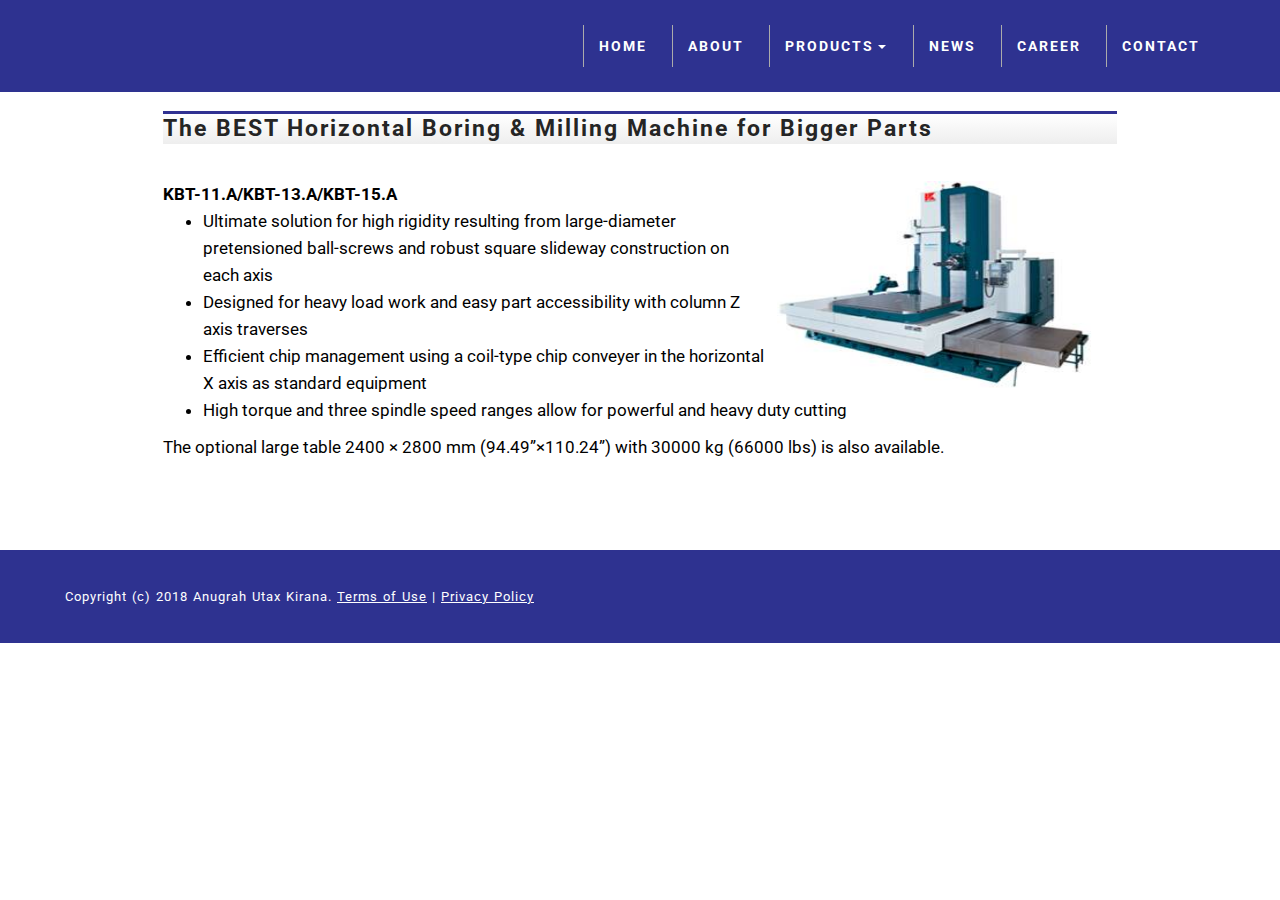
<file: kuraki.html>
<!DOCTYPE html>
<html >
<head>
  <meta charset="UTF-8">
  <meta http-equiv="X-UA-Compatible" content="IE=edge">
  <title>Anugrah Utax Kirana</title>
  <meta name="viewport" content="width=device-width, initial-scale=1, minimum-scale=1">
  <meta name="description" content="NOP supplies pumps which are used to transfer fuel, water, oil and special liquids in all fields according to the purpose and the usage.The Pumps include Trochoid Pump, Fuel Pump, Procon, By-rotational Pumps, and etc, while Hydraulic Motors include Orbmark motors, white motors and etc.">
  <meta name="keyword" content="trochoid,pump">
  <link rel="stylesheet" href="https://fonts.googleapis.com/css?family=Roboto:700,400&subset=cyrillic,latin,greek">
  <link rel="stylesheet" href="assets/bootstrap/css/bootstrap.min.css">
  <link rel="stylesheet" href="assets/mobirise/css/style.css">
  <link rel="stylesheet" href="assets/dropdown-menu/style.css">
  <link rel="stylesheet" href="assets/mobirise/css/mbr-additional.css" type="text/css">
  <link rel="icon" type="image/png" href="assets/images/favicon-16x16.png" sizes="16x16" />
</head>
<body>
<section id="dropdown-menu-2btn-9" data-rv-view="0">

    <nav class="navbar navbar-dropdown navbar-fixed-top">

        <div class="container">


            
            <button class="navbar-toggler pull-xs-right hidden-md-up" type="button" data-toggle="collapse" data-target="#exCollapsingNavbar">
                <div class="hamburger-icon"></div>
            </button>

            <ul class="nav-dropdown collapse pull-xs-right navbar-toggleable-sm nav navbar-nav" id="exCollapsingNavbar"><li class="nav-item"><a class="nav-link link" href="index.html" aria-expanded="false">HOME</a></li><li class="nav-item"><a class="nav-link link" href="" aria-expanded="false">ABOUT</a></li><li class="nav-item dropdown open"><a class="nav-link link dropdown-toggle" data-toggle="dropdown-submenu" href="" aria-expanded="true">PRODUCTS</a><div class="dropdown-menu"><a class="dropdown-item" href="nippon.html">NIPPON OIL PUMP</a><a class="dropdown-item" href="kawamoto.html">KAWAMOTO PUMP</a><a class="dropdown-item" href="apiste.html">APISTE</a><a class="dropdown-item" href="orion.html">ORION</a><a class="dropdown-item" href="">MITSUI SEIKI&nbsp;</a><a class="dropdown-item" href="taiyou.html">TAIYOU</a><a class="dropdown-item" href="aco.html">ACO</a><a class="dropdown-item" href="kuraki.html">KURAKI</a><a class="dropdown-item" href="om.html">O-M Limited</a></div></li><li class="nav-item"><a class="nav-link link" href="" aria-expanded="false">NEWS</a></li><li class="nav-item"><a class="nav-link link" href="">CAREER</a></li><li class="nav-item"><a class="nav-link link" href="contact.html">CONTACT</a></li></ul>

        </div>

    </nav>

</section>
<section class="mbr-section mbr-after-navbar" id="content1-v" data-rv-view="29">
    <div class="mbr-section__container container mbr-section__container--isolated">
        <div class="row">
            <div class="mbr-article mbr-article--wysiwyg col-sm-10 col-sm-offset-1">
              <h2>The BEST Horizontal Boring & Milling Machine for Bigger Parts</h2><br>
              <strong>KBT-11.A/KBT-13.A/KBT-15.A</strong>
               <img src="assets/images/kuraki.jpg" alt="The BEST Horizontal Boring" width="315" height="207" hspace="12" align="right" style="margin-right:25px"/>
               <ul>
                <li>Ultimate solution for high rigidity  resulting from large-diameter pretensioned ball-screws and robust square  slideway construction on each axis</li>
                <li>Designed for heavy load work and  easy part accessibility with column Z axis traverses</li>
                <li>Efficient chip management using a  coil-type chip conveyer in the horizontal X axis as standard equipment</li>
                <li>High torque and three spindle speed  ranges allow for powerful and heavy duty cutting</li>
            </ul>
                <p>The optional large table 2400 × 2800  mm (94.49”×110.24”) with 30000 kg (66000 lbs) is also available.</p>
              
            </div>
        </div>
    </div>
</section>
<footer class="mbr-section mbr-section--relative mbr-section--fixed-size" id="footer1-g" data-rv-view="2" style="background-color: #2E3290;">
    
    <div class="mbr-section__container container">
        <div class="mbr-footer mbr-footer--wysiwyg row" style="padding-top: 36.9px; padding-bottom: 36.9px;">
            <div class="col-sm-12">
                <p class="mbr-footer__copyright">Copyright (c) 2018 Anugrah Utax Kirana. <a class="mbr-footer__link text-white" href="">Terms of Use</a>  | <a class="mbr-footer__link text-white" href="">Privacy Policy</a></p>
            </div>
        </div>
    </div>
</footer>


  <script src="assets/web/assets/jquery/jquery.min.js"></script>
  <script src="assets/bootstrap/js/bootstrap.min.js"></script>
  <script src="assets/smooth-scroll/smooth-scroll.js"></script>
  <script src="assets/mobirise/js/script.js"></script>
  <script src="assets/dropdown-menu/script.js"></script>
  
  
</body>
</html>
</file>
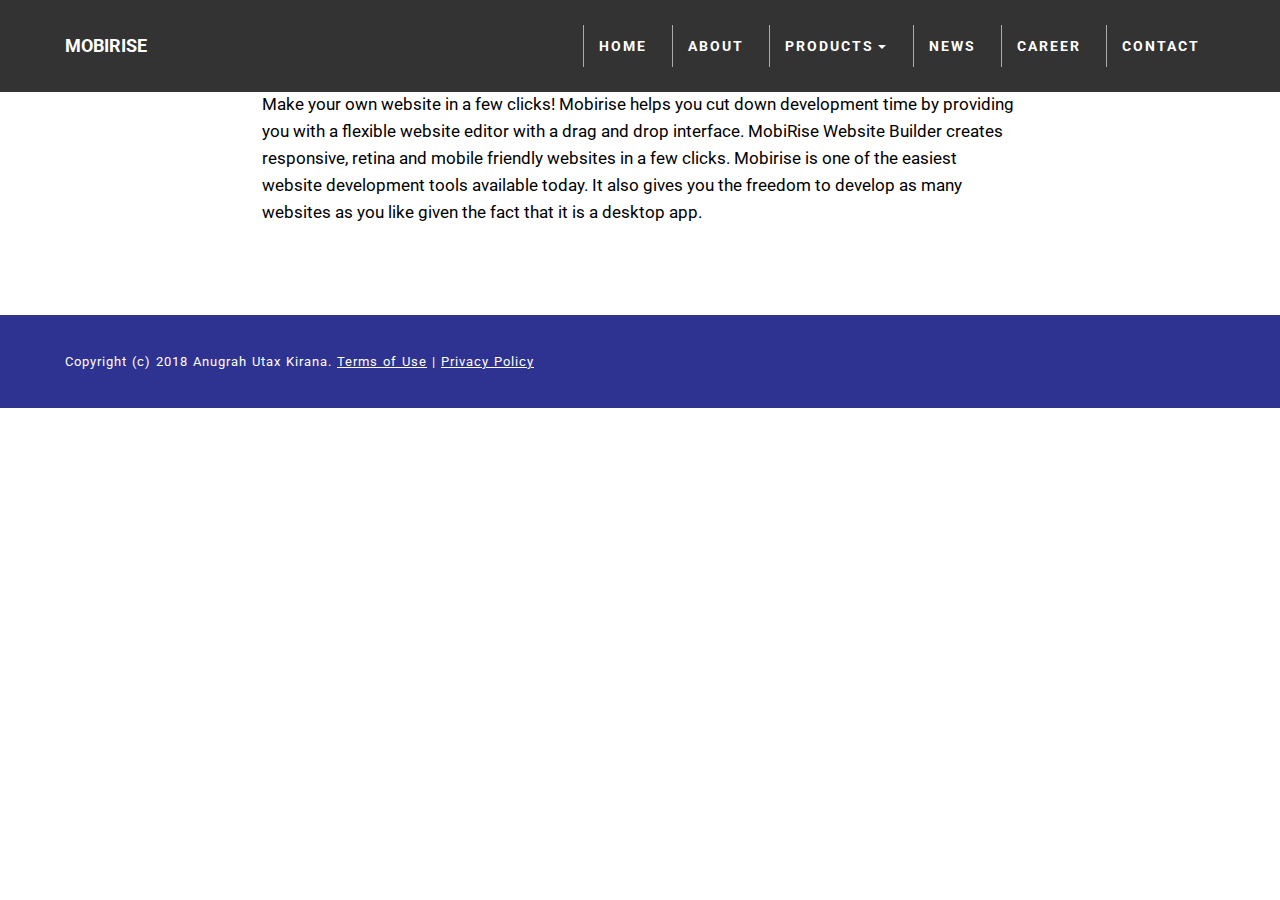
<file: mist.2.html>
<!DOCTYPE html>
<html >
<head>
  <!-- Site made with Mobirise Website Builder v4.5.0, https://mobirise.com -->
  <meta charset="UTF-8">
  <meta http-equiv="X-UA-Compatible" content="IE=edge">
  <meta name="generator" content="Mobirise v4.5.0, mobirise.com">
  <meta name="viewport" content="width=device-width, initial-scale=1, minimum-scale=1">
  <meta name="description" content="Web Creator Description">
  <title>mist</title>
  <link rel="stylesheet" href="https://fonts.googleapis.com/css?family=Roboto:700,400&subset=cyrillic,latin,greek">
  <link rel="stylesheet" href="assets/bootstrap/css/bootstrap.min.css">
  <link rel="stylesheet" href="assets/mobirise/css/style.css">
  <link rel="stylesheet" href="assets/dropdown-menu/style.css">
  <link rel="stylesheet" href="assets/mobirise/css/mbr-additional.css" type="text/css">
  
  
  
</head>
<body>
<section id="dropdown-menu-2btn-z" data-rv-view="33">

    <nav class="navbar navbar-dropdown navbar-fixed-top">

        <div class="container">

            <div class="navbar-brand">
                
                <a class="text-white" href="https://mobirise.com">MOBIRISE</a>
            </div>

            <button class="navbar-toggler pull-xs-right hidden-md-up" type="button" data-toggle="collapse" data-target="#exCollapsingNavbar">
                <div class="hamburger-icon"></div>
            </button>

            <ul class="nav-dropdown collapse pull-xs-right navbar-toggleable-sm nav navbar-nav" id="exCollapsingNavbar"><li class="nav-item"><a class="nav-link link" href="" aria-expanded="false">HOME</a></li><li class="nav-item"><a class="nav-link link" href="" aria-expanded="false">ABOUT</a></li><li class="nav-item dropdown open"><a class="nav-link link dropdown-toggle" data-toggle="dropdown-submenu" href="" aria-expanded="true">PRODUCTS</a><div class="dropdown-menu"><a class="dropdown-item" href="">NIPPON OIL PUMP</a><a class="dropdown-item" href="kawamoto.html">KAWAMOTO PUMP</a><a class="dropdown-item" href="">APISTE</a><a class="dropdown-item" href="">ORION</a><a class="dropdown-item" href="">MITSUI SEIKI&nbsp;</a><a class="dropdown-item" href="">TAIYOU</a><a class="dropdown-item" href="">ACO</a><a class="dropdown-item" href="">KURAKI</a><a class="dropdown-item" href="">O-M Limited</a></div></li><li class="nav-item"><a class="nav-link link" href="" aria-expanded="false">NEWS</a></li><li class="nav-item"><a class="nav-link link" href="">CAREER</a></li><li class="nav-item"><a class="nav-link link" href="contact.html">CONTACT</a></li></ul>

        </div>

    </nav>

</section>

<section class="engine"><a href="https://mobirise.co/q">bootstrap slider</a></section><section class="mbr-section mbr-after-navbar" id="content1-11" data-rv-view="35">
    <div class="mbr-section__container container mbr-section__container--isolated">
        <div class="row">
            <div class="mbr-article mbr-article--wysiwyg col-sm-8 col-sm-offset-2"><p>Make your own website in a few clicks! Mobirise helps you cut down development time by providing you with a flexible website editor with a drag and drop interface. MobiRise Website Builder creates responsive, retina and mobile friendly websites in a few clicks. Mobirise is one of the easiest website development tools available today. It also gives you the freedom to develop as many websites as you like given the fact that it is a desktop app.</p></div>
        </div>
    </div>
</section>

<footer class="mbr-section mbr-section--relative mbr-section--fixed-size" id="footer1-10" data-rv-view="34" style="background-color: #2E3290;;">
    
    <div class="mbr-section__container container">
        <div class="mbr-footer mbr-footer--wysiwyg row" style="padding-top: 36.9px; padding-bottom: 36.9px;">
            <div class="col-sm-12">
                <p class="mbr-footer__copyright">Copyright (c) 2018 Anugrah Utax Kirana. <a class="mbr-footer__link text-white" href="">Terms of Use</a>  | <a class="mbr-footer__link text-white" href="">Privacy Policy</a></p>
            </div>
        </div>
    </div>
</footer>


  <script src="assets/web/assets/jquery/jquery.min.js"></script>
  <script src="assets/bootstrap/js/bootstrap.min.js"></script>
  <script src="assets/smooth-scroll/smooth-scroll.js"></script>
  <script src="assets/mobirise/js/script.js"></script>
  <script src="assets/dropdown-menu/script.js"></script>
  
  
</body>
</html>
</file>
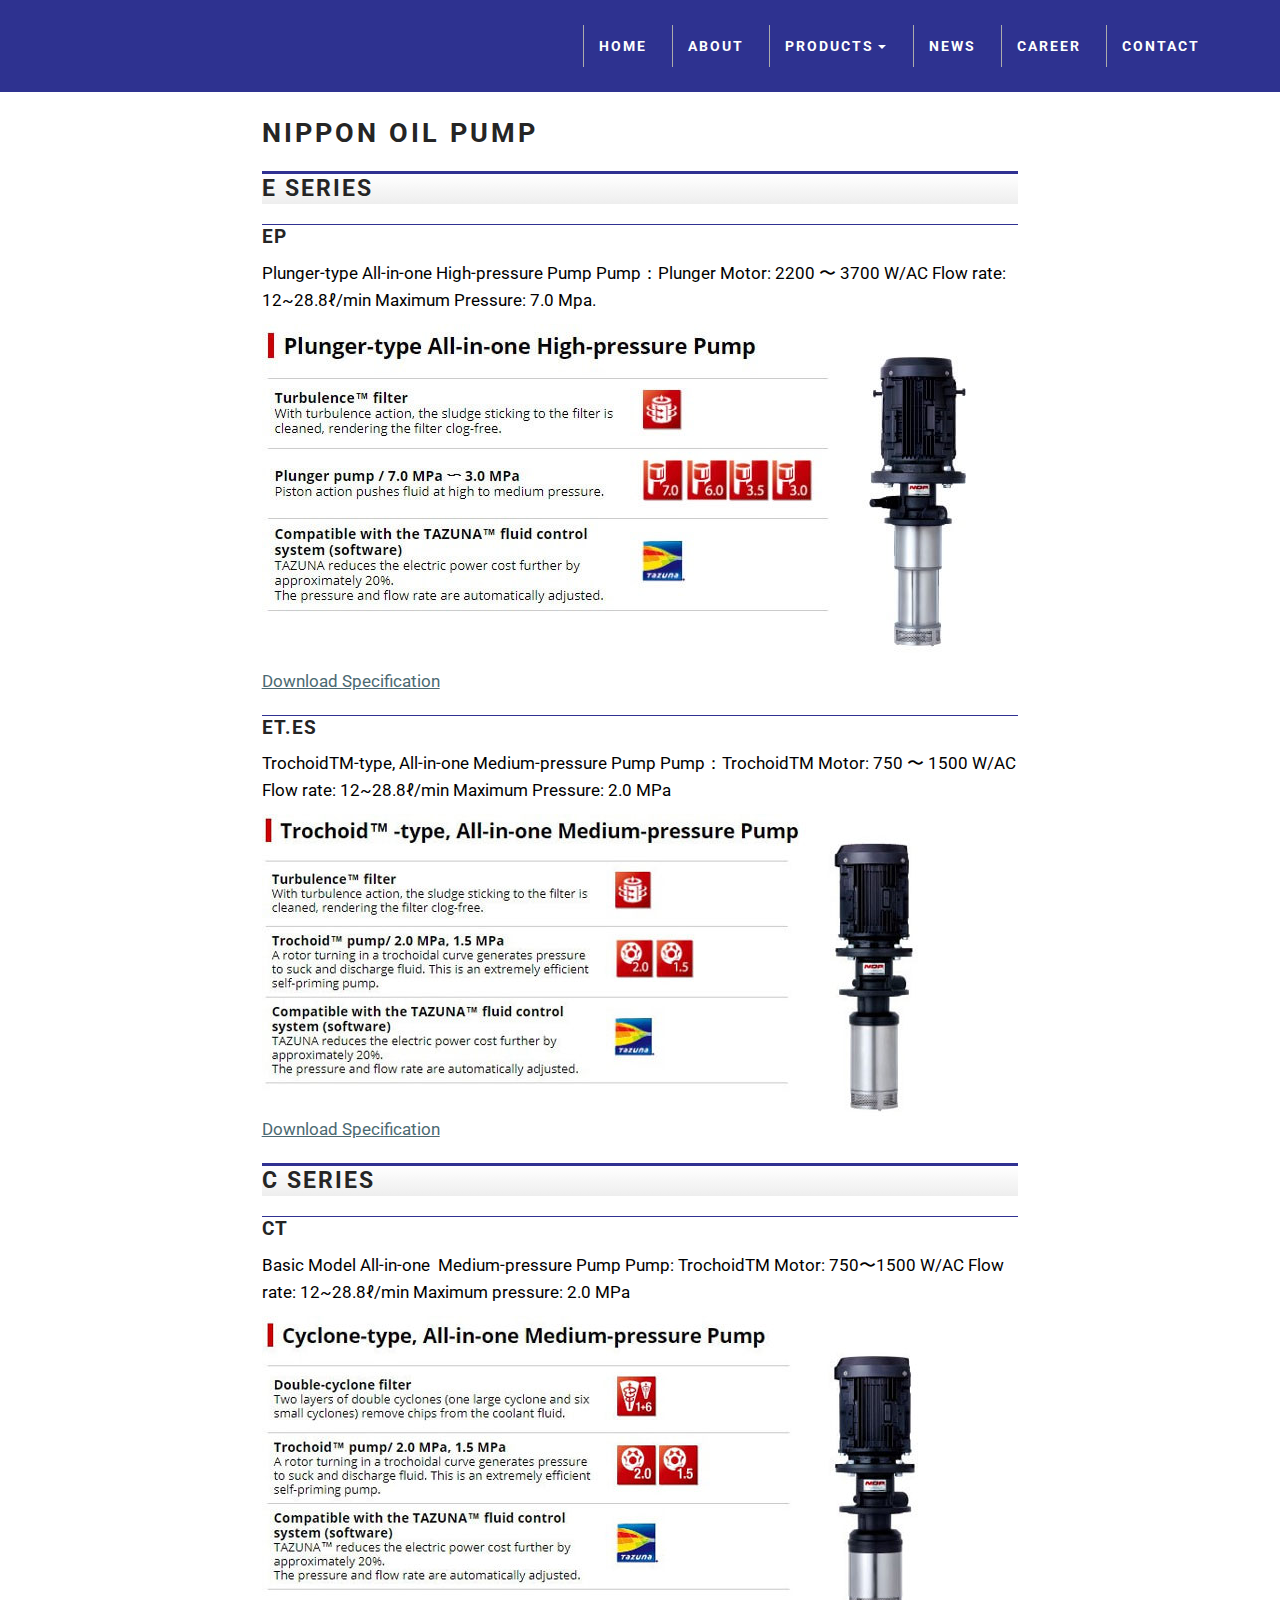
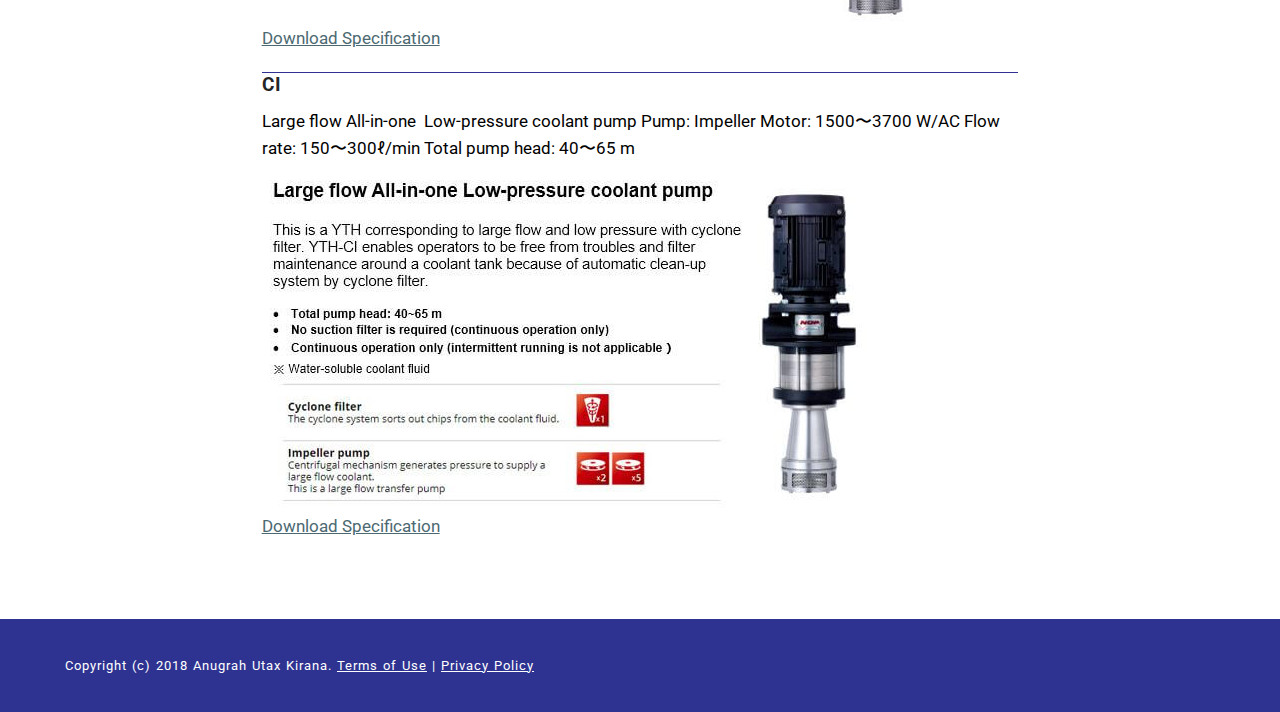
<file: nippon.html>
<!DOCTYPE html>
<html >
<head>
  <meta charset="UTF-8">
  <meta http-equiv="X-UA-Compatible" content="IE=edge">
  <title>Anugrah Utax Kirana</title>
  <meta name="viewport" content="width=device-width, initial-scale=1, minimum-scale=1">
  <meta name="description" content="NOP supplies pumps which are used to transfer fuel, water, oil and special liquids in all fields according to the purpose and the usage.The Pumps include Trochoid Pump, Fuel Pump, Procon, By-rotational Pumps, and etc, while Hydraulic Motors include Orbmark motors, white motors and etc.">
  <meta name="keyword" content="trochoid,pump">
  <link rel="stylesheet" href="https://fonts.googleapis.com/css?family=Roboto:700,400&subset=cyrillic,latin,greek">
  <link rel="stylesheet" href="assets/bootstrap/css/bootstrap.min.css">
  <link rel="stylesheet" href="assets/mobirise/css/style.css">
  <link rel="stylesheet" href="assets/dropdown-menu/style.css">
  <link rel="stylesheet" href="assets/mobirise/css/mbr-additional.css" type="text/css">
  <link rel="icon" type="image/png" href="assets/images/favicon-16x16.png" sizes="16x16" />
</head>
<body>
<section id="dropdown-menu-2btn-9" data-rv-view="0">

    <nav class="navbar navbar-dropdown navbar-fixed-top">

        <div class="container">

            
            <button class="navbar-toggler pull-xs-right hidden-md-up" type="button" data-toggle="collapse" data-target="#exCollapsingNavbar">
                <div class="hamburger-icon"></div>
            </button>

            <ul class="nav-dropdown collapse pull-xs-right navbar-toggleable-sm nav navbar-nav" id="exCollapsingNavbar"><li class="nav-item"><a class="nav-link link" href="index.html" aria-expanded="false">HOME</a></li><li class="nav-item"><a class="nav-link link" href="" aria-expanded="false">ABOUT</a></li><li class="nav-item dropdown open"><a class="nav-link link dropdown-toggle" data-toggle="dropdown-submenu" href="" aria-expanded="true">PRODUCTS</a><div class="dropdown-menu"><a class="dropdown-item" href="nippon.html">NIPPON OIL PUMP</a><a class="dropdown-item" href="kawamoto.html">KAWAMOTO PUMP</a><a class="dropdown-item" href="apiste.html">APISTE</a><a class="dropdown-item" href="orion.html">ORION</a><a class="dropdown-item" href="">MITSUI SEIKI&nbsp;</a><a class="dropdown-item" href="taiyou.html">TAIYOU</a><a class="dropdown-item" href="aco.html">ACO</a><a class="dropdown-item" href="kuraki.html">KURAKI</a><a class="dropdown-item" href="om.html">O-M Limited</a></div></li><li class="nav-item"><a class="nav-link link" href="" aria-expanded="false">NEWS</a></li><li class="nav-item"><a class="nav-link link" href="">CAREER</a></li><li class="nav-item"><a class="nav-link link" href="contact.html">CONTACT</a></li></ul>

        </div>

    </nav>

</section>

<section class="mbr-section mbr-after-navbar" id="content1-11" data-rv-view="35">
    <div class="mbr-section__container container mbr-section__container--isolated" style="padding-top: 5px">
        <div class="row">
            <div class="mbr-article mbr-article--wysiwyg col-sm-8 col-sm-offset-2"><div id="templatemo_main"> 
                <div class="content_box">
                    <h1>NIPPON OIL PUMP</h1>
                    <h2>E SERIES</h2>
                    <h3>EP</h3>
                  <p class="space-bawah">
                        Plunger-type All-in-one High-pressure Pump Pump：Plunger
                        Motor: 2200 〜 3700 W/AC
                        Flow rate: 12~28.8ℓ/min
                        Maximum Pressure: 7.0 Mpa.</p>
                    <img src="assets/images/ep.jpg" /><br>
                    <a href="http://auk.co.id/pub/E-Series-EP.pdf">Download Specification </a>
                  <div class="cleaner h30"></div>                     
                    <h3>ET.ES </h3>
                  <p class="space-bawah">
                        TrochoidTM-type, All-in-one
                        Medium-pressure Pump
                        Pump：TrochoidTM
                        Motor: 750 〜 1500 W/AC
                        Flow rate: 12~28.8ℓ/min
                        Maximum Pressure: 2.0 MPa</p>
                    <img src="assets/images/etes.jpg" /><br>
                    <a href="http://auk.co.id/pub/C-Series-ETES.pdf">Download Specification </a>
                  <div class="cleaner h30"></div>
                    <h2>C SERIES</h2>
                    <h3>CT</h3>
                  <p class="space-bawah">
                        Basic Model All-in-one 
                        Medium-pressure Pump
                        Pump: TrochoidTM
                        Motor: 750〜1500 W/AC
                        Flow rate: 12~28.8ℓ/min
                        Maximum pressure: 2.0 MPa</p>
                    <img src="assets/images/ct.jpg" /><br>
                    <a href="http://auk.co.id/pub/C-Series-CT.pdf">Download Specification </a>
                  <div class="cleaner h30"></div>
                    <h3>CI</h3>
                  <p class="space-bawah">
                            Large flow All-in-one 
                            Low-pressure coolant pump
                            Pump: Impeller
                            Motor: 1500〜3700 W/AC
                            Flow rate: 150〜300ℓ/min
                            Total pump head: 40〜65 m</p>
                    <img src="assets/images/ci.JPG" /><br>
                    <a href="http://auk.co.id/pub/C-Series-CI.pdf">Download Specification </a>
                  <div class="cleaner h30"></div>
                </div>                 
            </div> </div>
        </div>
    </div>
</section>

<footer class="mbr-section mbr-section--relative mbr-section--fixed-size" id="footer1-g" data-rv-view="2" style="background-color: #2E3290;">
    
    <div class="mbr-section__container container">
        <div class="mbr-footer mbr-footer--wysiwyg row" style="padding-top: 36.9px; padding-bottom: 36.9px;">
            <div class="col-sm-12">
                <p class="mbr-footer__copyright">Copyright (c) 2018 Anugrah Utax Kirana. <a class="mbr-footer__link text-white" href="">Terms of Use</a>  | <a class="mbr-footer__link text-white" href="">Privacy Policy</a></p>
            </div>
        </div>
    </div>
</footer>
  <script src="assets/web/assets/jquery/jquery.min.js"></script>
  <script src="assets/bootstrap/js/bootstrap.min.js"></script>
  <script src="assets/smooth-scroll/smooth-scroll.js"></script>
  <script src="assets/mobirise/js/script.js"></script>
  <script src="assets/dropdown-menu/script.js"></script>
  
  
</body>
</html>
</file>
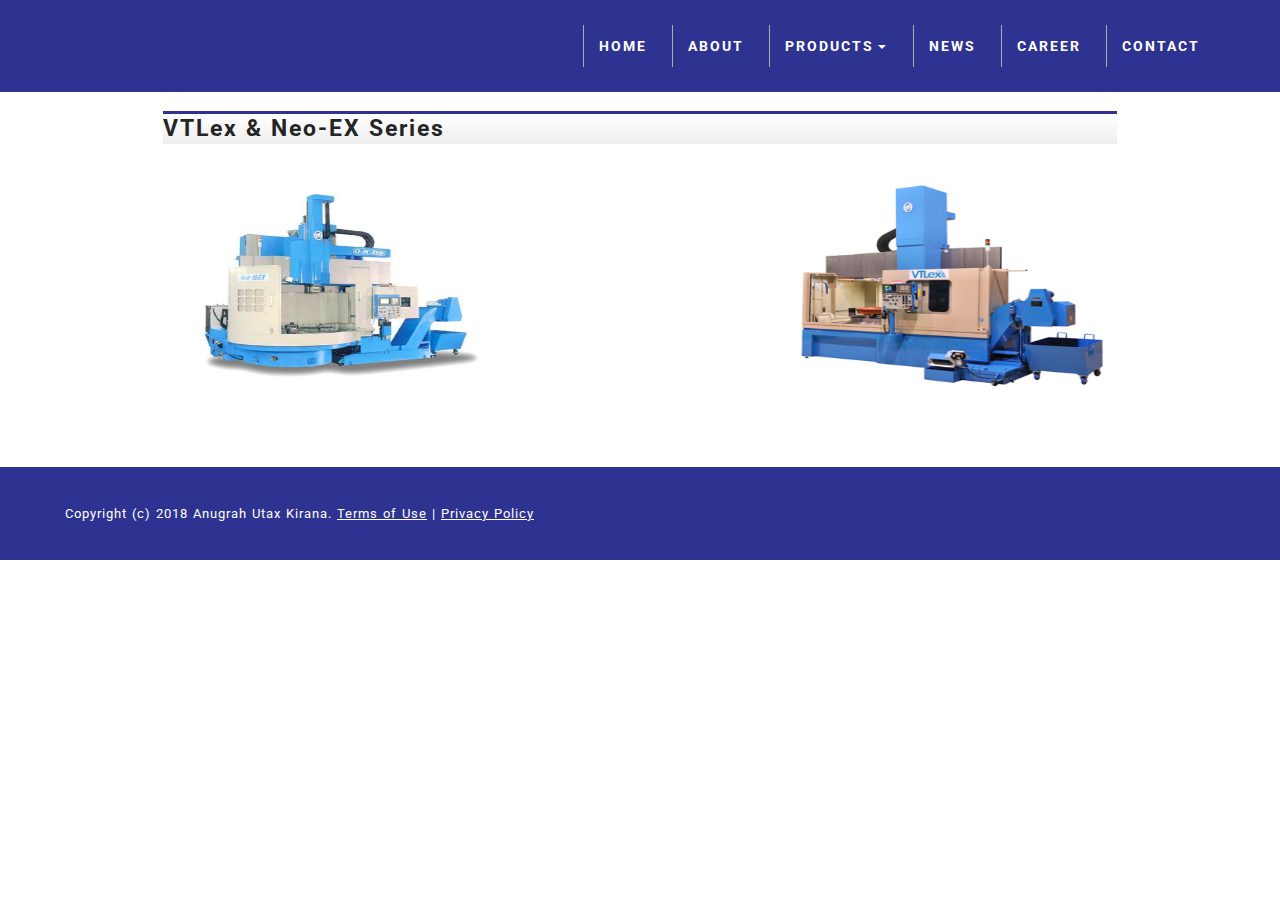
<file: om.html>
<!DOCTYPE html>
<html >
<head>
  <meta charset="UTF-8">
  <meta http-equiv="X-UA-Compatible" content="IE=edge">
  <title>Anugrah Utax Kirana</title>
  <meta name="viewport" content="width=device-width, initial-scale=1, minimum-scale=1">
  <meta name="description" content="NOP supplies pumps which are used to transfer fuel, water, oil and special liquids in all fields according to the purpose and the usage.The Pumps include Trochoid Pump, Fuel Pump, Procon, By-rotational Pumps, and etc, while Hydraulic Motors include Orbmark motors, white motors and etc.">
  <meta name="keyword" content="trochoid,pump">
  <link rel="stylesheet" href="https://fonts.googleapis.com/css?family=Roboto:700,400&subset=cyrillic,latin,greek">
  <link rel="stylesheet" href="assets/bootstrap/css/bootstrap.min.css">
  <link rel="stylesheet" href="assets/mobirise/css/style.css">
  <link rel="stylesheet" href="assets/dropdown-menu/style.css">
  <link rel="stylesheet" href="assets/mobirise/css/mbr-additional.css" type="text/css">
  <link rel="icon" type="image/png" href="assets/images/favicon-16x16.png" sizes="16x16" />
</head>
<body>
<section id="dropdown-menu-2btn-9" data-rv-view="0">

    <nav class="navbar navbar-dropdown navbar-fixed-top">

        <div class="container">

            
            <button class="navbar-toggler pull-xs-right hidden-md-up" type="button" data-toggle="collapse" data-target="#exCollapsingNavbar">
                <div class="hamburger-icon"></div>
            </button>

            <ul class="nav-dropdown collapse pull-xs-right navbar-toggleable-sm nav navbar-nav" id="exCollapsingNavbar"><li class="nav-item"><a class="nav-link link" href="index.html" aria-expanded="false">HOME</a></li><li class="nav-item"><a class="nav-link link" href="" aria-expanded="false">ABOUT</a></li><li class="nav-item dropdown open"><a class="nav-link link dropdown-toggle" data-toggle="dropdown-submenu" href="" aria-expanded="true">PRODUCTS</a><div class="dropdown-menu"><a class="dropdown-item" href="nippon.html">NIPPON OIL PUMP</a><a class="dropdown-item" href="kawamoto.html">KAWAMOTO PUMP</a><a class="dropdown-item" href="apiste.html">APISTE</a><a class="dropdown-item" href="orion.html">ORION</a><a class="dropdown-item" href="">MITSUI SEIKI&nbsp;</a><a class="dropdown-item" href="taiyou.html">TAIYOU</a><a class="dropdown-item" href="aco.html">ACO</a><a class="dropdown-item" href="kuraki.html">KURAKI</a><a class="dropdown-item" href="om.html">O-M Limited</a></div></li><li class="nav-item"><a class="nav-link link" href="" aria-expanded="false">NEWS</a></li><li class="nav-item"><a class="nav-link link" href="">CAREER</a></li><li class="nav-item"><a class="nav-link link" href="contact.html">CONTACT</a></li></ul>

        </div>

    </nav>

</section>
<section class="mbr-section mbr-after-navbar" id="content1-v" data-rv-view="29">
    <div class="mbr-section__container container mbr-section__container--isolated">
        <div class="row">
            <div class="mbr-article mbr-article--wysiwyg col-sm-10 col-sm-offset-1">
              <h2>VTLex & Neo-EX Series</h2><br>
              <img src="assets/images/clip_image003.jpg" alt="VTLex" width="315" height="207" hspace="12" align="left" style="margin-right:10px"/>
              <img src="assets/images/clip_image001.jpg" alt="VTLex" width="315" height="207" hspace="12" align="right" style="margin-right:10px"/>
              
            </div>
        </div>
    </div>
</section>
<footer class="mbr-section mbr-section--relative mbr-section--fixed-size" id="footer1-g" data-rv-view="2" style="background-color: #2E3290;">
    
    <div class="mbr-section__container container">
        <div class="mbr-footer mbr-footer--wysiwyg row" style="padding-top: 36.9px; padding-bottom: 36.9px;">
            <div class="col-sm-12">
                <p class="mbr-footer__copyright">Copyright (c) 2018 Anugrah Utax Kirana. <a class="mbr-footer__link text-white" href="">Terms of Use</a>  | <a class="mbr-footer__link text-white" href="">Privacy Policy</a></p>
            </div>
        </div>
    </div>
</footer>


  <script src="assets/web/assets/jquery/jquery.min.js"></script>
  <script src="assets/bootstrap/js/bootstrap.min.js"></script>
  <script src="assets/smooth-scroll/smooth-scroll.js"></script>
  <script src="assets/mobirise/js/script.js"></script>
  <script src="assets/dropdown-menu/script.js"></script>
  
  
</body>
</html>
</file>
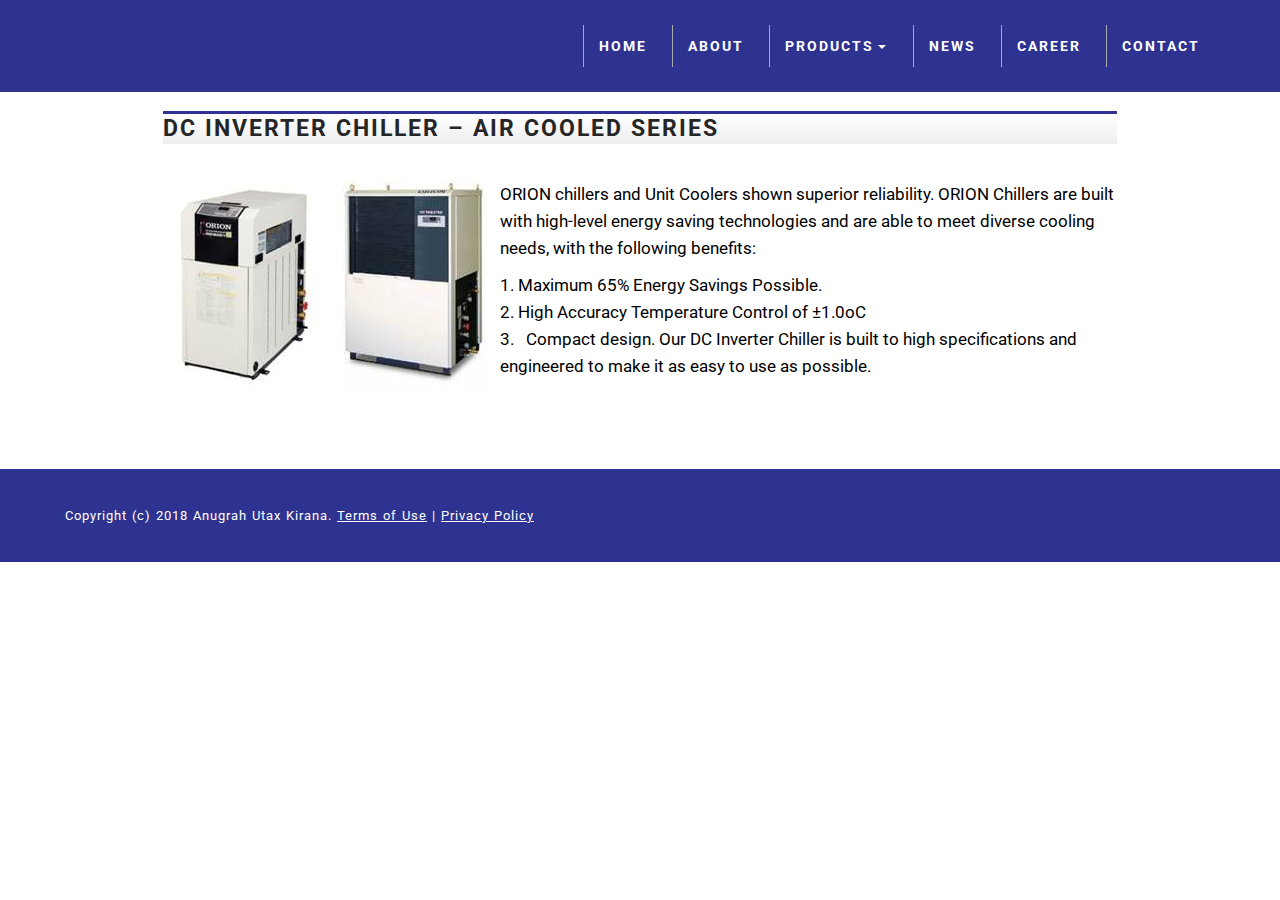
<file: orion.html>
<!DOCTYPE html>
<html >
<head>
  <meta charset="UTF-8">
  <meta http-equiv="X-UA-Compatible" content="IE=edge">
  <title>Anugrah Utax Kirana</title>
  <meta name="viewport" content="width=device-width, initial-scale=1, minimum-scale=1">
  <meta name="description" content="NOP supplies pumps which are used to transfer fuel, water, oil and special liquids in all fields according to the purpose and the usage.The Pumps include Trochoid Pump, Fuel Pump, Procon, By-rotational Pumps, and etc, while Hydraulic Motors include Orbmark motors, white motors and etc.">
  <meta name="keyword" content="trochoid,pump">
  <link rel="stylesheet" href="https://fonts.googleapis.com/css?family=Roboto:700,400&subset=cyrillic,latin,greek">
  <link rel="stylesheet" href="assets/bootstrap/css/bootstrap.min.css">
  <link rel="stylesheet" href="assets/mobirise/css/style.css">
  <link rel="stylesheet" href="assets/dropdown-menu/style.css">
  <link rel="stylesheet" href="assets/mobirise/css/mbr-additional.css" type="text/css">
  <link rel="icon" type="image/png" href="assets/images/favicon-16x16.png" sizes="16x16" />
</head>
<body>
<section id="dropdown-menu-2btn-9" data-rv-view="0">

    <nav class="navbar navbar-dropdown navbar-fixed-top">

        <div class="container">

            <button class="navbar-toggler pull-xs-right hidden-md-up" type="button" data-toggle="collapse" data-target="#exCollapsingNavbar">
                <div class="hamburger-icon"></div>
            </button>

            <ul class="nav-dropdown collapse pull-xs-right navbar-toggleable-sm nav navbar-nav" id="exCollapsingNavbar"><li class="nav-item"><a class="nav-link link" href="index.html" aria-expanded="false">HOME</a></li><li class="nav-item"><a class="nav-link link" href="" aria-expanded="false">ABOUT</a></li><li class="nav-item dropdown open"><a class="nav-link link dropdown-toggle" data-toggle="dropdown-submenu" href="" aria-expanded="true">PRODUCTS</a><div class="dropdown-menu"><a class="dropdown-item" href="nippon.html">NIPPON OIL PUMP</a><a class="dropdown-item" href="kawamoto.html">KAWAMOTO PUMP</a><a class="dropdown-item" href="apiste.html">APISTE</a><a class="dropdown-item" href="orion.html">ORION</a><a class="dropdown-item" href="">MITSUI SEIKI&nbsp;</a><a class="dropdown-item" href="taiyou.html">TAIYOU</a><a class="dropdown-item" href="aco.html">ACO</a><a class="dropdown-item" href="kuraki.html">KURAKI</a><a class="dropdown-item" href="om.html">O-M Limited</a></div></li><li class="nav-item"><a class="nav-link link" href="" aria-expanded="false">NEWS</a></li><li class="nav-item"><a class="nav-link link" href="">CAREER</a></li><li class="nav-item"><a class="nav-link link" href="contact.html">CONTACT</a></li></ul>

        </div>

    </nav>

</section>

<section class="mbr-section mbr-after-navbar" id="content1-v" data-rv-view="29">
    <div class="mbr-section__container container mbr-section__container--isolated">
        <div class="row">
            <div class="mbr-article mbr-article--wysiwyg col-sm-10 col-sm-offset-1">
              <h2>DC  INVERTER CHILLER – AIR COOLED SERIES</h2><br>
               <img src="assets/images/template_clip_image002.jpg" alt="DC INVERTER CHILLER.jpg" width="315" height="207" hspace="12" align="left" style="margin-right:10px"/>
               <p>ORION chillers and Unit  Coolers shown superior reliability. ORION Chillers are built with high-level  energy saving technologies and are able to meet diverse cooling needs, with the  following benefits:</p>
				<p>1. Maximum 65% Energy Savings Possible. <br>
                2. High Accuracy Temperature Control of ±1.0oC <br>
              3.   Compact design. Our DC Inverter Chiller is  built to high specifications and engineered to make it as easy to use as  possible.</p>
              
            </div>
        </div>
    </div>
</section>
<footer class="mbr-section mbr-section--relative mbr-section--fixed-size" id="footer1-g" data-rv-view="2" style="background-color: #2E3290;">
    
    <div class="mbr-section__container container">
        <div class="mbr-footer mbr-footer--wysiwyg row" style="padding-top: 36.9px; padding-bottom: 36.9px;">
            <div class="col-sm-12">
                <p class="mbr-footer__copyright">Copyright (c) 2018 Anugrah Utax Kirana. <a class="mbr-footer__link text-white" href="">Terms of Use</a>  | <a class="mbr-footer__link text-white" href="">Privacy Policy</a></p>
            </div>
        </div>
    </div>
</footer>


  <script src="assets/web/assets/jquery/jquery.min.js"></script>
  <script src="assets/bootstrap/js/bootstrap.min.js"></script>
  <script src="assets/smooth-scroll/smooth-scroll.js"></script>
  <script src="assets/mobirise/js/script.js"></script>
  <script src="assets/dropdown-menu/script.js"></script>
  
  
</body>
</html>
</file>
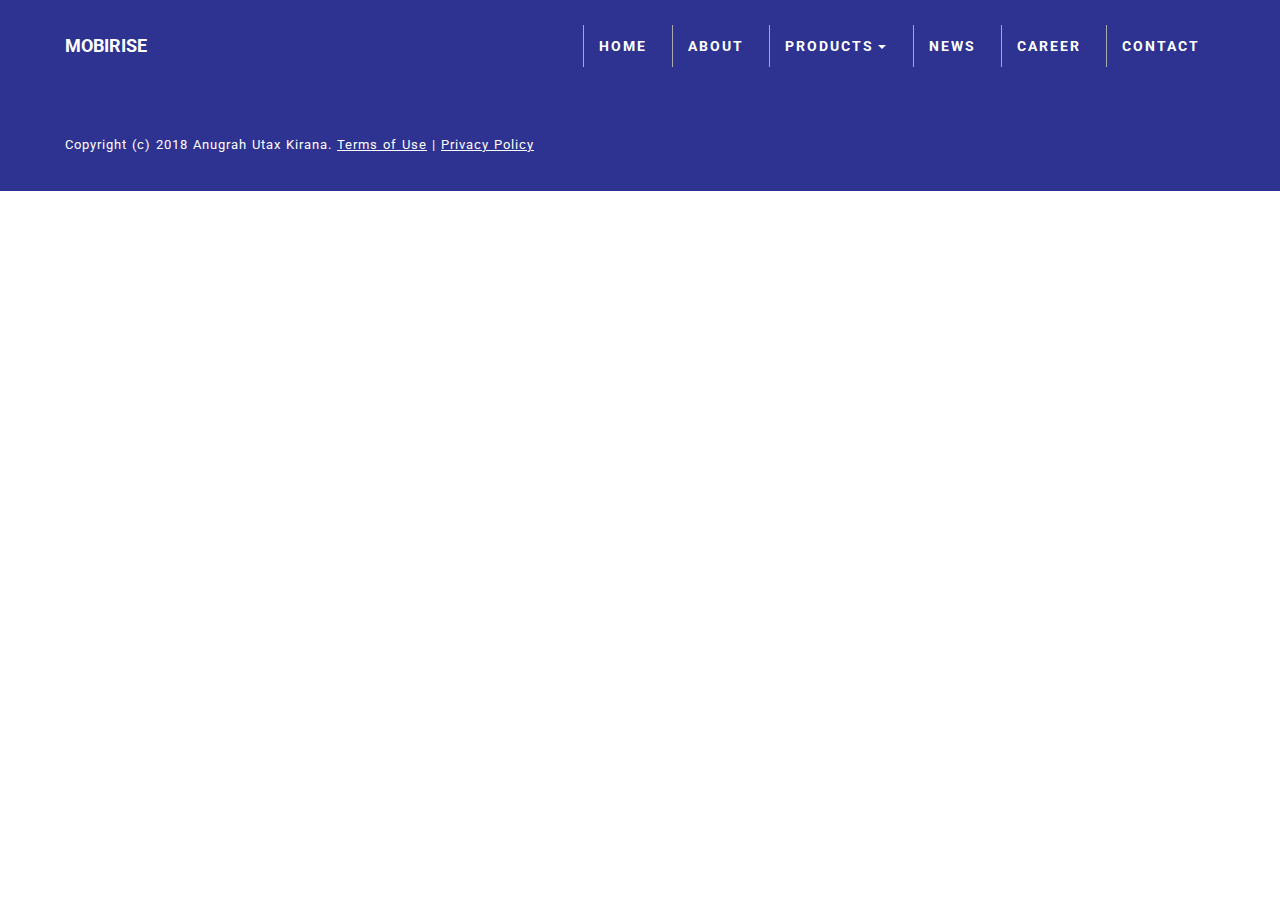
<file: page2.html>
<!DOCTYPE html>
<html >
<head>
  <!-- Site made with Mobirise Website Builder v4.5.0, https://mobirise.com -->
  <meta charset="UTF-8">
  <meta http-equiv="X-UA-Compatible" content="IE=edge">
  <meta name="generator" content="Mobirise v4.5.0, mobirise.com">
  <meta name="viewport" content="width=device-width, initial-scale=1, minimum-scale=1">
  <meta name="description" content="Web Maker Description">
  <title>contact</title>
  <link rel="stylesheet" href="https://fonts.googleapis.com/css?family=Roboto:700,400&subset=cyrillic,latin,greek">
  <link rel="stylesheet" href="assets/bootstrap/css/bootstrap.min.css">
  <link rel="stylesheet" href="assets/mobirise/css/style.css">
  <link rel="stylesheet" href="assets/dropdown-menu/style.css">
  <link rel="stylesheet" href="assets/mobirise/css/mbr-additional.css" type="text/css">
  
  
  
</head>
<body>
<section id="dropdown-menu-2btn-h" data-rv-view="63">

    <nav class="navbar navbar-dropdown navbar-fixed-top">

        <div class="container">

            <div class="navbar-brand">
                
                <a class="text-white" href="https://mobirise.com">MOBIRISE</a>
            </div>

            <button class="navbar-toggler pull-xs-right hidden-md-up" type="button" data-toggle="collapse" data-target="#exCollapsingNavbar">
                <div class="hamburger-icon"></div>
            </button>

            <ul class="nav-dropdown collapse pull-xs-right navbar-toggleable-sm nav navbar-nav" id="exCollapsingNavbar"><li class="nav-item"><a class="nav-link link" href="" aria-expanded="false">HOME</a></li><li class="nav-item"><a class="nav-link link" href="" aria-expanded="false">ABOUT</a></li><li class="nav-item dropdown"><a class="nav-link link dropdown-toggle" data-toggle="dropdown-submenu" href="" aria-expanded="false">PRODUCTS</a><div class="dropdown-menu"><a class="dropdown-item" href="">NIPPON OIL PUMP</a><a class="dropdown-item" href="">KAWAMOTO PUMP</a><a class="dropdown-item" href="">APISTE</a><a class="dropdown-item" href="">ORION</a><a class="dropdown-item" href="">MITSUI SEIKI COMPRESSOR</a><a class="dropdown-item" href="">TAIYOU</a><a class="dropdown-item" href="">ACO</a><a class="dropdown-item" href="">KURAKI</a><a class="dropdown-item" href="">O-M Limited</a></div></li><li class="nav-item"><a class="nav-link link" href="" aria-expanded="false">NEWS</a></li><li class="nav-item"><a class="nav-link link" href="">CAREER</a></li><li class="nav-item"><a class="nav-link link" href="">CONTACT</a></li></ul>

        </div>

    </nav>

</section>

<section class="engine"><a href="https://mobirise.co/n">bootstrap modal form</a></section><footer class="mbr-section mbr-section--relative mbr-section--fixed-size mbr-after-navbar" id="footer1-i" data-rv-view="64" style="background-color: #2E3290;;">
    
    <div class="mbr-section__container container">
        <div class="mbr-footer mbr-footer--wysiwyg row" style="padding-top: 36.9px; padding-bottom: 36.9px;">
            <div class="col-sm-12">
                <p class="mbr-footer__copyright">Copyright (c) 2018 Anugrah Utax Kirana. <a class="mbr-footer__link text-white" href="">Terms of Use</a>  | <a class="mbr-footer__link text-white" href="">Privacy Policy</a></p>
            </div>
        </div>
    </div>
</footer>


  <script src="assets/web/assets/jquery/jquery.min.js"></script>
  <script src="assets/bootstrap/js/bootstrap.min.js"></script>
  <script src="assets/smooth-scroll/smooth-scroll.js"></script>
  <script src="assets/mobirise/js/script.js"></script>
  <script src="assets/dropdown-menu/script.js"></script>
  
  
</body>
</html>
</file>
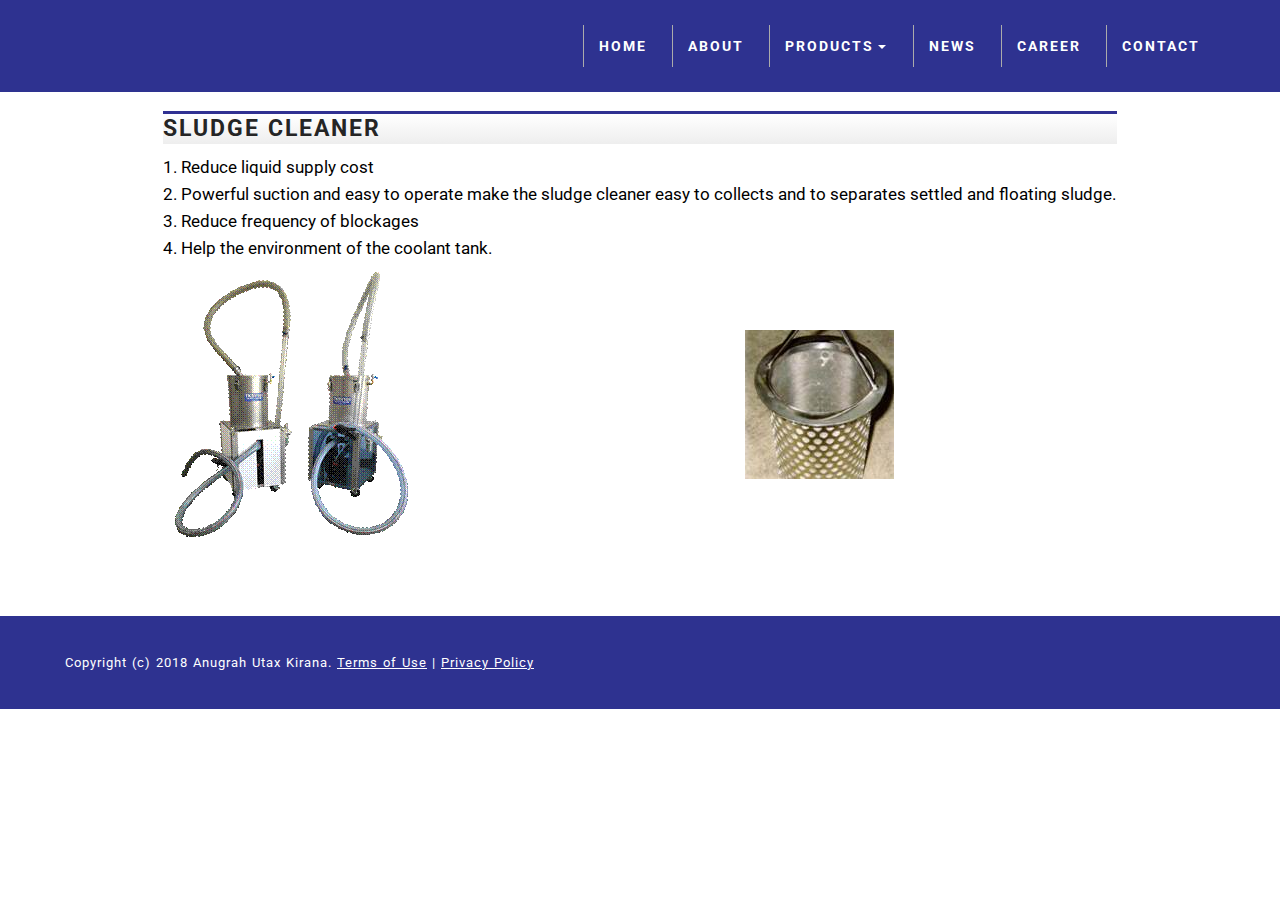
<file: taiyou.html>
<!DOCTYPE html>
<html >
<head>
  <meta charset="UTF-8">
  <meta http-equiv="X-UA-Compatible" content="IE=edge">
  <title>Anugrah Utax Kirana</title>
  <meta name="viewport" content="width=device-width, initial-scale=1, minimum-scale=1">
  <meta name="description" content="NOP supplies pumps which are used to transfer fuel, water, oil and special liquids in all fields according to the purpose and the usage.The Pumps include Trochoid Pump, Fuel Pump, Procon, By-rotational Pumps, and etc, while Hydraulic Motors include Orbmark motors, white motors and etc.">
  <meta name="keyword" content="trochoid,pump">
  <link rel="stylesheet" href="https://fonts.googleapis.com/css?family=Roboto:700,400&subset=cyrillic,latin,greek">
  <link rel="stylesheet" href="assets/bootstrap/css/bootstrap.min.css">
  <link rel="stylesheet" href="assets/mobirise/css/style.css">
  <link rel="stylesheet" href="assets/dropdown-menu/style.css">
  <link rel="stylesheet" href="assets/mobirise/css/mbr-additional.css" type="text/css">
  <link rel="icon" type="image/png" href="assets/images/favicon-16x16.png" sizes="16x16" />
</head>
<body>
<section id="dropdown-menu-2btn-9" data-rv-view="0">

    <nav class="navbar navbar-dropdown navbar-fixed-top">

        <div class="container">

            <button class="navbar-toggler pull-xs-right hidden-md-up" type="button" data-toggle="collapse" data-target="#exCollapsingNavbar">
                <div class="hamburger-icon"></div>
            </button>

            <ul class="nav-dropdown collapse pull-xs-right navbar-toggleable-sm nav navbar-nav" id="exCollapsingNavbar"><li class="nav-item"><a class="nav-link link" href="index.html" aria-expanded="false">HOME</a></li><li class="nav-item"><a class="nav-link link" href="" aria-expanded="false">ABOUT</a></li><li class="nav-item dropdown open"><a class="nav-link link dropdown-toggle" data-toggle="dropdown-submenu" href="" aria-expanded="true">PRODUCTS</a><div class="dropdown-menu"><a class="dropdown-item" href="nippon.html">NIPPON OIL PUMP</a><a class="dropdown-item" href="kawamoto.html">KAWAMOTO PUMP</a><a class="dropdown-item" href="apiste.html">APISTE</a><a class="dropdown-item" href="orion.html">ORION</a><a class="dropdown-item" href="">MITSUI SEIKI&nbsp;</a><a class="dropdown-item" href="taiyou.html">TAIYOU</a><a class="dropdown-item" href="aco.html">ACO</a><a class="dropdown-item" href="kuraki.html">KURAKI</a><a class="dropdown-item" href="om.html">O-M Limited</a></div></li><li class="nav-item"><a class="nav-link link" href="" aria-expanded="false">NEWS</a></li><li class="nav-item"><a class="nav-link link" href="">CAREER</a></li><li class="nav-item"><a class="nav-link link" href="contact.html">CONTACT</a></li></ul>

        </div>

    </nav>

</section>

<section class="mbr-section mbr-after-navbar" id="content1-y" data-rv-view="32">
    <div class="mbr-section__container container mbr-section__container--isolated">
        <div class="row">
            <div class="mbr-article mbr-article--wysiwyg col-sm-10 col-sm-offset-1"><div class="clearfix">
              <h2>SLUDGE CLEANER<br></h2>
                <p> 1.  Reduce liquid supply cost<br>
                    2.  Powerful suction and easy to operate make the  sludge cleaner easy to collects and to separates settled and floating sludge. <br>
                    3.  Reduce frequency of blockages<br>
                    4.  Help the environment of the coolant tank.
                </p>
                <table width="100%" border="0">
                <tr>
                    <td><img width="233" height="265" src="assets/images/template_clip_image002.gif" hspace="12" alt="tksv101_n.png"></td>
                    <td><img width="149" height="149" src="assets/images/template_clip_image004.jpg" hspace="12" alt="img053-300x300.jpg"></td>
                </tr>
                </table>

            </div></div>
        </div>
    </div>
</section>

<footer class="mbr-section mbr-section--relative mbr-section--fixed-size" id="footer1-x" data-rv-view="31" style="background-color: #2E3290;;">
    
    <div class="mbr-section__container container">
        <div class="mbr-footer mbr-footer--wysiwyg row" style="padding-top: 36.9px; padding-bottom: 36.9px;">
            <div class="col-sm-12">
                <p class="mbr-footer__copyright">Copyright (c) 2018 Anugrah Utax Kirana. <a class="mbr-footer__link text-white" href="">Terms of Use</a>  | <a class="mbr-footer__link text-white" href="">Privacy Policy</a></p>
            </div>
        </div>
    </div>
</footer>


  <script src="assets/web/assets/jquery/jquery.min.js"></script>
  <script src="assets/bootstrap/js/bootstrap.min.js"></script>
  <script src="assets/smooth-scroll/smooth-scroll.js"></script>
  <script src="assets/mobirise/js/script.js"></script>
  <script src="assets/dropdown-menu/script.js"></script>
  
  
</body>
</html>
</file>
<file: assets/dropdown-menu/style.css>
.navbar-dropdown .dropup,.navbar-dropdown .dropdown{position:relative}.navbar-dropdown .dropdown-toggle::after{display:inline-block;width:0;height:0;margin-right:.25rem;margin-left:.25rem;vertical-align:middle;content:"";border-top:0.3em solid;border-right:0.3em solid transparent;border-left:0.3em solid transparent}.navbar-dropdown .dropdown-toggle:focus{outline:0}.navbar-dropdown .dropup .dropdown-toggle::after{border-top:0;border-bottom:0.3em solid}.navbar-dropdown .dropdown-menu{position:absolute;top:100%;left:0;z-index:1000;display:none;float:left;min-width:160px;padding:5px 0;margin:2px 0 0;font-size:1rem;color:#373a3c;text-align:left;list-style:none;background-color:#fff;background-clip:padding-box;border:1px solid rgba(0,0,0,0.15);border-radius:0.25rem}.navbar-dropdown .dropdown-divider{height:1px;margin:0.5rem 0;overflow:hidden;background-color:#e5e5e5}.navbar-dropdown .dropdown-item{display:block;width:100%;padding:3px 20px;clear:both;font-weight:normal;line-height:1.5;color:#373a3c;text-align:inherit;white-space:nowrap;background:none;border:0}.navbar-dropdown .dropdown-item:focus,.navbar-dropdown .dropdown-item:hover{color:#2b2d2f;text-decoration:none;background-color:#f5f5f5}.navbar-dropdown .dropdown-item.active,.navbar-dropdown .dropdown-item.active:focus,.navbar-dropdown .dropdown-item.active:hover{color:red;text-decoration:none;background-color:#0275d8;outline:0}.navbar-dropdown .dropdown-item.disabled,.navbar-dropdown .dropdown-item.disabled:focus,.navbar-dropdown .dropdown-item.disabled:hover{color:#818a91}.navbar-dropdown .dropdown-item.disabled:focus,.navbar-dropdown .dropdown-item.disabled:hover{text-decoration:none;cursor:not-allowed;background-color:transparent;background-image:none;filter:"progid:DXImageTransform.Microsoft.gradient(enabled = false)"}.navbar-dropdown .open > .dropdown-menu{display:block}.navbar-dropdown .open > a{outline:0}.navbar-dropdown .dropdown-menu-right{right:0;left:auto}.navbar-dropdown .dropdown-menu-left{right:auto;left:0}.navbar-dropdown .dropdown-header{display:block;padding:3px 20px;font-size:0.875rem;line-height:1.5;color:#818a91;white-space:nowrap}.navbar-dropdown .dropdown-backdrop{position:fixed;top:0;right:0;bottom:0;left:0;z-index:990}.navbar-dropdown .pull-right > .dropdown-menu{right:0;left:auto}.navbar-dropdown .dropup .caret,.navbar-dropdown .navbar-fixed-bottom .dropdown .caret{content:"";border-top:0;border-bottom:0.3em solid}.navbar-dropdown .dropup .dropdown-menu,.navbar-dropdown .navbar-fixed-bottom .dropdown .dropdown-menu{top:auto;bottom:100%;margin-bottom:2px}.nav-link{display:inline-block}.nav-link:focus,.nav-link:hover{text-decoration:none}.navbar-nav .nav-item{float:left; border-left-width: thin;border-color: white;border-left-style: inset;}.navbar-nav .nav-link{display:block;padding-top:.425rem;padding-bottom:.425rem}.navbar-nav .nav-link + .nav-link{margin-left:1rem}.navbar-nav .nav-item + .nav-item{margin-left:1rem}.navbar-toggler{padding:.5rem .75rem;font-size:1.25rem;line-height:1;background:none;border:1px solid transparent;border-radius:0.25rem}.navbar-toggler:focus,.navbar-toggler:hover{text-decoration:none}@media (min-width:544px){.navbar-toggleable-xs{display:block!important}}@media (min-width:768px){.navbar-toggleable-sm{display:block!important}}@media (min-width:992px){.navbar-toggleable-md{display:block!important}}.pull-xs-left{float:left!important}.pull-xs-right{float:right!important}.pull-xs-none{float:none!important}@media (min-width:544px){.pull-sm-left{float:left!important}.pull-sm-right{float:right!important}.pull-sm-none{float:none!important}}@media (min-width:768px){.pull-md-left{float:left!important}.pull-md-right{float:right!important}.pull-md-none{float:none!important}}@media (min-width:992px){.pull-lg-left{float:left!important}.pull-lg-right{float:right!important}.pull-lg-none{float:none!important}}@media (min-width:1200px){.pull-xl-left{float:left!important}.pull-xl-right{float:right!important}.pull-xl-none{float:none!important}}.hidden-xs-up{display:none!important}@media (max-width:543px){.hidden-xs-down{display:none!important}}@media (min-width:544px){.hidden-sm-up{display:none!important}}@media (max-width:767px){.hidden-sm-down{display:none!important}}@media (min-width:768px){.hidden-md-up{display:none!important}}@media (max-width:991px){.hidden-md-down{display:none!important}}@media (min-width:992px){.hidden-lg-up{display:none!important}}@media (max-width:1199px){.hidden-lg-down{display:none!important}}@media (min-width:1200px){.hidden-xl-up{display:none!important}}.hidden-xl-down{display:none!important}.navbar-dropdown-open{overflow:hidden!important}.navbar-dropdown-open .navbar-dropdown.opened{bottom:0;left:0;overflow-y:scroll;position:fixed;right:0;top:0;transition:none}.navbar-dropdown{left:0;padding-top:1.5rem;padding-bottom:1.5rem;position:absolute;right:0;top:0;transition:all 0.25s ease;z-index:1030}.navbar-dropdown .navbar-brand,.navbar-dropdown .navbar-toggler{position:relative;z-index:995}.navbar-dropdown.bg-color.transparent{background:none!important}.navbar-dropdown.navbar-fixed-top{position:fixed}.navbar-dropdown .navbar-brand{line-height:0;margin-right:1.5rem;padding:0}.navbar-dropdown .navbar-brand a{line-height:2.35rem;vertical-align:middle}.navbar-dropdown .navbar-brand a,.navbar-dropdown .navbar-brand a:hover{text-decoration:none}.navbar-dropdown .navbar-brand .navbar-logo,.navbar-dropdown .navbar-brand .navbar-logo a{line-height:0;vertical-align:baseline}.navbar-dropdown .navbar-logo{margin-right:0.5rem}.navbar-dropdown .navbar-logo img{display:inline;height:2.35rem}@media (max-width:543px){.navbar-dropdown .navbar-toggleable-xs{padding-top:0.425rem}.navbar-dropdown .navbar-toggleable-xs .btn{margin-bottom:0.425rem;margin-top:0.425rem}.navbar-dropdown .navbar-toggleable-xs .dropdown-menu{padding-bottom:0.425rem}.navbar-dropdown .navbar-toggleable-xs .dropdown-menu .dropdown-menu{padding-bottom:0}}@media (max-width:767px){.navbar-dropdown .navbar-toggleable-sm{padding-top:0.425rem}.navbar-dropdown .navbar-toggleable-sm .btn{margin-bottom:0.425rem;margin-top:0.425rem}.navbar-dropdown .navbar-toggleable-sm .dropdown-menu{padding-bottom:0.425rem}.navbar-dropdown .navbar-toggleable-sm .dropdown-menu .dropdown-menu{padding-bottom:0}}@media (max-width:991px){.navbar-dropdown .navbar-toggleable-md{padding-top:0.425rem}.navbar-dropdown .navbar-toggleable-md .btn{margin-bottom:0.425rem;margin-top:0.425rem}.navbar-dropdown .navbar-toggleable-md .dropdown-menu{padding-bottom:0.425rem}.navbar-dropdown .navbar-toggleable-md .dropdown-menu .dropdown-menu{padding-bottom:0}}@media (min-width:544px){.navbar-dropdown{border-radius:0}}.is-builder .navbar-dropdown .dropdown-toggle::after{vertical-align:baseline}.dropdown-menu.dropdown-submenu{left:100%;margin-left:-6px;margin-top:-6px;top:0}.dropdown-menu .dropdown-toggle[data-toggle="dropdown-submenu"]::after{border-bottom:0.3em solid transparent;border-left:0.3em solid;border-right:0;border-top:0.3em solid transparent;margin-left:0.3rem}.dropdown-menu .dropdown-toggle[data-toggle="dropdown-submenu"][aria-expanded="true"]{background-color:#f5f5f5}.dropdown-menu .dropdown-item:focus{outline:0}.nav-dropdown-sm{clear:left;float:none!important;position:relative;z-index:999}.nav-dropdown-sm .nav-item{float:none}.nav-dropdown-sm .nav-item + .nav-item{margin-left:0}.nav-dropdown-sm .nav-link,.nav-dropdown-sm .dropdown-item{position:relative}.nav-dropdown-sm .dropdown-toggle::after{position:absolute;right:0;top:50%;margin-top:-0.15em}.nav-dropdown-sm .dropdown-toggle[data-toggle="dropdown-submenu"]::after{margin-left:.25rem;border-top:0.3em solid;border-right:0.3em solid transparent;border-left:0.3em solid transparent;border-bottom:0}.nav-dropdown-sm .dropdown-toggle[data-toggle="dropdown-submenu"][aria-expanded="true"]::after{border-top:0;border-right:0.3em solid transparent;border-left:0.3em solid transparent;border-bottom:0.3em solid}.nav-dropdown-sm .dropdown-menu{margin:0;padding:0;position:relative;top:0;left:0;width:100%;border:0;float:none;border-radius:0;background:none;padding-left:20px}.nav-dropdown-sm .dropdown-item{padding-left:0}.nav-dropdown-sm .dropdown-item,.nav-dropdown-sm .dropdown-item:hover,.nav-dropdown-sm .dropdown-item:focus{background:none!important}.navbar-dropdown .nav > li > a::after{-webkit-transform:none!important;-ms-transform:none!important;-o-transform:none!important;transform:none!important;-webkit-transition:none!important;-o-transition:none!important;transition:none!important;display:none}.navbar-dropdown .navbar-nav{margin:0!important}.navbar-dropdown .nav-dropdown-sm{padding-top:11px!important}.dropdown-toggle::after{display:inline-block!important;width:0!important;border-top:5px solid;border-right:5px solid transparent;border-left:5px solid transparent;border-bottom:0!important;margin-left:4px!important}.dropdown-menu .dropdown-toggle[data-toggle="dropdown-submenu"]::after{border-bottom:5px solid transparent!important;border-left:5px solid!important;border-right:0!important;border-top:5px solid transparent!important;margin-left:6px!important}.nav-dropdown-sm .dropdown-toggle[data-toggle="dropdown-submenu"][aria-expanded="true"]::after{border-top:0!important;border-right:5px solid transparent!important;border-left:5px solid transparent!important;border-bottom:5px solid!important}.nav-dropdown-sm .dropdown-toggle[data-toggle="dropdown-submenu"]::after{margin-left:5px!important;border-top:5px solid!important;border-right:5px solid transparent!important;border-left:5px solid transparent!important;border-bottom:0!important}.navbar-dropdown .btn{-webkit-transition:all 0.2s ease-in-out 0s;-o-transition:all 0.2s ease-in-out 0s;transition:all 0.2s ease-in-out 0s;border-width:2px;font-size:13px;font-weight:bold;letter-spacing:2px;text-decoration:none;word-spacing:1px}.navbar-dropdown{padding-top:25px;padding-bottom:25px;margin-bottom:0;min-height:0;border:0}.navbar-dropdown .navbar-brand{line-height:0;margin-left:0!important;margin-right:24px;padding:0;height:auto;font-weight:bold}.navbar-dropdown .navbar-logo img{height:42px}.navbar-dropdown .navbar-brand a{line-height:42px}.navbar-dropdown .navbar-brand .navbar-logo{margin-right:8px}.navbar-dropdown .navbar-brand .navbar-logo,.navbar-dropdown .navbar-brand .navbar-logo a{line-height:0}.navbar-dropdown a{text-decoration:none}.navbar-dropdown .navbar-nav > li > a{padding-top:11px;padding-bottom:11px}.navbar-dropdown .navbar-nav > li > a.btn{padding:9px 18px}.navbar-dropdown .dropdown-menu{font-size:15px;border-radius:0;padding:8px 0;border:0}.navbar-dropdown .dropdown-submenu{margin-top:-8px}.navbar-dropdown .dropdown-item{padding:4px 20px}.navbar-dropdown .nav-dropdown-sm a{padding-left:0}@media (max-width:767px){.navbar-dropdown .navbar-toggleable-sm .btn{margin-bottom:11px;margin-top:11px}}.navbar-dropdown{padding-top:25px;padding-bottom:25px;margin-bottom:0;min-height:0}.navbar-dropdown.navbar-short{padding-top:15px;padding-bottom:15px}.navbar-dropdown .navbar-nav > li > .dropdown-menu{margin-left:-5px}.navbar-dropdown .nav-dropdown-sm > li > .dropdown-menu{margin-left:0}.navbar-dropdown .nav-dropdown-sm .dropdown-menu{padding:0;padding-left:20px;padding-bottom:11px}.navbar-dropdown .nav-dropdown-sm .dropdown-menu .dropdown-menu{padding-bottom:0}.navbar-dropdown{padding-left:20px;padding-right:20px}.navbar-dropdown .container{padding-left:0;padding-right:0}.navbar-dropdown .navbar-toggler{padding:8px 12px;font-size:20px;border-radius:4px}.navbar-dropdown .btn-default-outline{color:#fff;background-color:transparent;border-color:#fff}.navbar-dropdown .btn-default-outline:hover{color:#252525;background-color:#fff;border-color:#fff}.navbar-dropdown .btn-primary-outline{color:#4c6972;background-color:transparent;border-color:#4c6972}.navbar-dropdown .btn-primary-outline:hover{color:#fff;background-color:#4c6972;border-color:#4c6972}.navbar-dropdown .btn-info-outline{color:#27aae0;background-color:transparent;border-color:#27aae0}.navbar-dropdown .btn-info-outline:hover{color:#fff;background-color:#27aae0;border-color:#27aae0}.navbar-dropdown .btn-success-outline{color:#7ac673;background-color:transparent;border-color:#7ac673}.navbar-dropdown .btn-success-outline:hover{color:#fff;background-color:#7ac673;border-color:#7ac673}.navbar-dropdown .btn-warning-outline{color:#faaf40;background-color:transparent;border-color:#faaf40}.navbar-dropdown .btn-warning-outline:hover{color:#fff;background-color:#faaf40;border-color:#faaf40}.navbar-dropdown .btn-danger-outline{color:#f97352;background-color:transparent;border-color:#f97352}.navbar-dropdown .btn-danger-outline:hover{color:#fff;background-color:#f97352;border-color:#f97352}.navbar-dropdown .btn-link-outline{color:#252525;background-color:transparent;border-color:#252525}.navbar-dropdown .btn-link-outline:hover{color:#fff;background-color:#252525;border-color:#252525}.navbar-dropdown .link,.navbar-dropdown .link:hover{color:#252525}.navbar-dropdown .nav .link{letter-spacing:2px}
</file>
<file: assets/mobirise/css/mbr-additional.css>
#dropdown-menu-2btn-9 .hide-buttons [data-button] {
  display: none !important;
}
#dropdown-menu-2btn-9 .nav .link,
#dropdown-menu-2btn-9 .dropdown-item {
  font-size: 1em;
  color: #ffffff;
}
#dropdown-menu-2btn-9 .navbar,
#dropdown-menu-2btn-9 .dropdown-menu {
  background: #2E3290;
}
#dropdown-menu-2btn-9 .dropdown-menu .dropdown-toggle[aria-expanded="true"],
#dropdown-menu-2btn-9 .dropdown-menu a:hover,
#dropdown-menu-2btn-9 .dropdown-menu a:focus {
  background: #292929;
}
#dropdown-menu-2btn-9 .navbar-toggler {
  color: #ffffff;
}
#dropdown-menu-2btn-h .hide-buttons [data-button] {
  display: none !important;
}
#dropdown-menu-2btn-h .nav .link,
#dropdown-menu-2btn-h .dropdown-item {
  font-size: 1em;
  color: #ffffff;
}
#dropdown-menu-2btn-h .navbar,
#dropdown-menu-2btn-h .dropdown-menu {
  background: #2E3290;
}
#dropdown-menu-2btn-h .dropdown-menu .dropdown-toggle[aria-expanded="true"],
#dropdown-menu-2btn-h .dropdown-menu a:hover,
#dropdown-menu-2btn-h .dropdown-menu a:focus {
  background: #292929;
}
#dropdown-menu-2btn-h .navbar-toggler {
  color: #ffffff;
}
#dropdown-menu-2btn-p .hide-buttons [data-button] {
  display: none !important;
}
#dropdown-menu-2btn-p .nav .link,
#dropdown-menu-2btn-p .dropdown-item {
  font-size: 1em;
  color: #ffffff;
}
#dropdown-menu-2btn-p .navbar,
#dropdown-menu-2btn-p .dropdown-menu {
  background: #333333;
}
#dropdown-menu-2btn-p .dropdown-menu .dropdown-toggle[aria-expanded="true"],
#dropdown-menu-2btn-p .dropdown-menu a:hover,
#dropdown-menu-2btn-p .dropdown-menu a:focus {
  background: #292929;
}
#dropdown-menu-2btn-p .navbar-toggler {
  color: #ffffff;
}
#dropdown-menu-2btn-s .hide-buttons [data-button] {
  display: none !important;
}
#dropdown-menu-2btn-s .nav .link,
#dropdown-menu-2btn-s .dropdown-item {
  font-size: 1em;
  color: #ffffff;
}
#dropdown-menu-2btn-s .navbar,
#dropdown-menu-2btn-s .dropdown-menu {
  background: #333333;
}
#dropdown-menu-2btn-s .dropdown-menu .dropdown-toggle[aria-expanded="true"],
#dropdown-menu-2btn-s .dropdown-menu a:hover,
#dropdown-menu-2btn-s .dropdown-menu a:focus {
  background: #292929;
}
#dropdown-menu-2btn-s .navbar-toggler {
  color: #ffffff;
}
#dropdown-menu-2btn-w .hide-buttons [data-button] {
  display: none !important;
}
#dropdown-menu-2btn-w .nav .link,
#dropdown-menu-2btn-w .dropdown-item {
  font-size: 1em;
  color: #ffffff;
}
#dropdown-menu-2btn-w .navbar,
#dropdown-menu-2btn-w .dropdown-menu {
  background: #333333;
}
#dropdown-menu-2btn-w .dropdown-menu .dropdown-toggle[aria-expanded="true"],
#dropdown-menu-2btn-w .dropdown-menu a:hover,
#dropdown-menu-2btn-w .dropdown-menu a:focus {
  background: #292929;
}
#dropdown-menu-2btn-w .navbar-toggler {
  color: #ffffff;
}
#dropdown-menu-2btn-z .hide-buttons [data-button] {
  display: none !important;
}
#dropdown-menu-2btn-z .nav .link,
#dropdown-menu-2btn-z .dropdown-item {
  font-size: 1em;
  color: #ffffff;
}
#dropdown-menu-2btn-z .navbar,
#dropdown-menu-2btn-z .dropdown-menu {
  background: #333333;
}
#dropdown-menu-2btn-z .dropdown-menu .dropdown-toggle[aria-expanded="true"],
#dropdown-menu-2btn-z .dropdown-menu a:hover,
#dropdown-menu-2btn-z .dropdown-menu a:focus {
  background: #292929;
}
#dropdown-menu-2btn-z .navbar-toggler {
  color: #ffffff;
}
</file>
<file: assets/mobirise/css/style.css>
.is-builder .animated {
  -webkit-animation-name: none !important;
  animation-name: none !important;
}
html {
  position: relative;
  min-height: 100%;
}
.mbr-embedded-video {
  position: relative;
}
.mbr-background-video,
.mbr-background-video-preview {
  bottom: 0;
  left: 0;
  overflow: hidden;
  position: absolute;
  right: 0;
  top: 0;
}
.mbr-parallax-background,
.mbr-background {
  background-attachment: fixed !important;
  background-position: 50% 0;
  background-repeat: no-repeat;
  background-size: cover !important;
}
.mbr-hidden-scrollbar .mbr-parallax-background {
  background-size: auto 130%;
}
.mobile .mbr-parallax-background {
  background-attachment: scroll !important;
}
.mbr-background {
  background-attachment: scroll !important;
}
.mbr-navbar {
  position: relative;
  width: 100%;
}
.mbr-navbar:before {
  content: "";
  display: block;
}
.mbr-navbar__brand-link:after,
.mbr-navbar__brand-img {
  max-height: 74px;
  height: 100%;
}
.mbr-navbar:before,
.mbr-navbar__container {
  height: 98px;
}
.mbr-navbar--ss .mbr-navbar__brand-link:after,
.mbr-navbar--ss .mbr-navbar__brand-img {
  height: 74px;
}
.mbr-navbar--ss:before,
.mbr-navbar--ss .mbr-navbar__container {
  height: 98px;
}
.mbr-navbar--xs .mbr-navbar__brand-link:after,
.mbr-navbar--xs .mbr-navbar__brand-img {
  height: 32px;
}
.mbr-navbar--xs:before,
.mbr-navbar--xs .mbr-navbar__container {
  height: 56px;
}
.mbr-navbar--s .mbr-navbar__brand-link:after,
.mbr-navbar--s .mbr-navbar__brand-img {
  height: 48px;
}
.mbr-navbar--s:before,
.mbr-navbar--s .mbr-navbar__container {
  height: 72px;
}
.mbr-navbar--m .mbr-navbar__brand-link:after,
.mbr-navbar--m .mbr-navbar__brand-img {
  height: 64px;
}
.mbr-navbar--m:before,
.mbr-navbar--m .mbr-navbar__container {
  height: 88px;
}
.mbr-navbar--l .mbr-navbar__brand-link:after,
.mbr-navbar--l .mbr-navbar__brand-img {
  height: 96px;
}
.mbr-navbar--l:before,
.mbr-navbar--l .mbr-navbar__container {
  height: 120px;
}
.mbr-navbar--xl .mbr-navbar__brand-link:after,
.mbr-navbar--xl .mbr-navbar__brand-img {
  height: 128px;
}
.mbr-navbar--xl:before,
.mbr-navbar--xl .mbr-navbar__container {
  height: 152px;
}
.mbr-navbar--short .mbr-navbar__brand-link:after,
.mbr-navbar--short .mbr-navbar__brand-img {
  height: 40px;
}
.mbr-navbar--short .mbr-brand__logo .mbr-iconfont{
  font-size: 40px;
}
.mbr-navbar--short:before,
.mbr-navbar--short .mbr-navbar__container {
  height: 64px;
}
.mbr-navbar--short .mbr-navbar__container {
  padding: 12px 0;
}
@media (max-width: 767px) {
  .mbr-navbar--short .mbr-navbar__brand-link:after,
  .mbr-navbar--short .mbr-navbar__brand-img {
    height: 31px;
  }
  .mbr-navbar--short:before,
  .mbr-navbar--short .mbr-navbar__container {
    height: 45px;
  }
  .mbr-navbar--short .mbr-navbar__container {
    padding: 7px 0;
  }
}
.mbr-navbar__brand-img {
  position: relative;
}
.mbr-navbar__brand-img,
.mbr-navbar__container,
.mbr-navbar__section {
  -webkit-transition: all 300ms ease-in-out 0s;
  -o-transition: all 300ms ease-in-out 0s;
  transition: all 300ms ease-in-out 0s;
}
.mbr-navbar__section {
  background: #2c2c2c;
  height: auto;
  position: absolute;
  top: 0;
  width: 100%;
  z-index: 1000;
}
.mbr-navbar__container {
  display: table;
  padding: 12px 0;
  width: 100%;
}
.mbr-navbar__menu-box {
  display: table;
  width: 100%;
}
.mbr-navbar__menu-box--inline-left,
.mbr-navbar__menu-box--inline-center,
.mbr-navbar__menu-box--inline-right {
  display: block;
  text-align: left;
}
.mbr-navbar__menu-box--inline-center {
  text-align: center;
}
.mbr-navbar__menu-box--inline-right {
  text-align: right;
}
.mbr-navbar__column {
  display: table-cell;
  vertical-align: middle;
}
.mbr-navbar__column--xxs {
  width: 1%;
}
.mbr-navbar__column--xs {
  width: 10%;
}
.mbr-navbar__column--s {
  width: 20%;
}
.mbr-navbar__column--m {
  width: 30%;
}
.mbr-navbar__column--l {
  width: 40%;
}
.mbr-navbar__column--xl {
  width: 50%;
}
.mbr-navbar__menu-box--inline-left .mbr-navbar__column,
.mbr-navbar__menu-box--inline-center .mbr-navbar__column,
.mbr-navbar__menu-box--inline-right .mbr-navbar__column {
  display: inline-block;
}
.mbr-navbar__items {
  float: left;
  padding-left: 0px;
  position: relative;
  left: -20px;
}
.mbr-navbar__items--right {
  float: right;
  left: 0;
}
.float-left {
  float: left;
}
.mbr-navbar__item {
  display: block;
  float: left;
  position: relative;
}
.mbr-navbar__hamburger {
  display: none;
  margin-top: -11px;
  position: absolute;
  right: 0;
  top: 50%;
  z-index: 10000;
}
.mbr-navbar--collapsed .mbr-navbar__container {
  position: relative;
}
.mbr-navbar--collapsed .mbr-navbar__column {
  display: block;
  width: 100%;
}
.mbr-navbar--collapsed .mbr-navbar__items--right {
  padding-top: 13px;
}
.mbr-navbar--collapsed .mbr-navbar__menu {
  background: rgba(0, 0, 0, 0.9);
  display: none;
  height: 100%;
  left: 0;
  position: fixed;
  top: 0;
  width: 100%;
  z-index: 9999;
}
.mbr-navbar--collapsed .mbr-navbar__menu-box {
  display: table-cell;
  vertical-align: middle;
}
.mbr-navbar--collapsed .mbr-navbar__items {
  float: none;
}
.mbr-navbar--collapsed .mbr-navbar__item {
  float: none;
}
.mbr-navbar--collapsed .mbr-navbar__hamburger {
  display: block;
}
.mbr-navbar--collapsed.mbr-navbar--open .mbr-navbar__menu {
  display: table;
}
.mbr-navbar--collapsed.mbr-navbar--open:not(.mbr-navbar--sticky) .mbr-navbar__section {
  background: none;
  position: fixed;
}
.mbr-navbar--collapsed.mbr-navbar--open .mbr-navbar__brand {
  visibility: hidden;
}
.mbr-navbar--collapsed.mbr-navbar--sticky.mbr-navbar--open .mbr-navbar__brand {
  visibility: visible;
}
.mbr-navbar--collapsed.mbr-navbar--open .mbr-navbar__brand-img,
.mbr-navbar--collapsed.mbr-navbar--open .mbr-navbar__container {
  -webkit-transition: none;
  -o-transition: none;
  transition: none;
}
.mbr-navbar--freeze.mbr-navbar--collapsed.mbr-navbar--open .mbr-navbar__hamburger,
.mbr-navbar--freeze.mbr-navbar--collapsed.mbr-navbar--open .mbr-navbar__hamburger:hover {
  color: #fff !important;
}
.mbr-navbar--sticky .mbr-navbar__section {
  position: fixed;
}
.mbr-navbar--absolute {
  position: absolute;
}
/* fix for popup menu conflict */
@media (max-width: 480px) {
  .mbr-navbar--absolute.mbr-navbar[id^=menu-] {
    position: absolute;
  }
}
.mbr-navbar--transparent .mbr-navbar__section {
  background: none;
}
.mbr-navbar--stuck .mbr-navbar__section,
.mbr-navbar--relative .mbr-navbar__section {
  background: #2c2c2c;
}
@media (max-width: 991px) {
  .mbr-navbar--auto-collapse .mbr-navbar__container {
    position: relative;
  }
  .mbr-navbar--auto-collapse .mbr-navbar__column {
    display: block;
    width: 100%;
  }
  .mbr-navbar__column {
    max-height: 100vh;
    overflow-x: hidden;
    overflow-y:auto;
  }
  .mbr-navbar__column::-webkit-scrollbar {
    display:none;
  }
  .mbr-navbar--auto-collapse .mbr-navbar__items--right {
    padding-top: 13px;
  }
  .mbr-navbar--auto-collapse .mbr-navbar__menu {
    background: rgba(0, 0, 0, 0.9);
    display: none;
    height: 100%;
    left: 0;
    position: fixed;
    top: 0;
    width: 100%;
    z-index: 9999;
  }
  .mbr-navbar--auto-collapse .mbr-navbar__menu-box {
    display: table-cell;
    vertical-align: middle;
  }
  .mbr-navbar--auto-collapse .mbr-navbar__items {
    float: none;
  }
  .mbr-navbar--auto-collapse .mbr-navbar__item {
    float: none;
  }
  .mbr-navbar--auto-collapse .mbr-navbar__hamburger {
    display: block;
  }
  .mbr-navbar--auto-collapse.mbr-navbar--open .mbr-navbar__menu {
    display: table;
  }
  .mbr-navbar--auto-collapse.mbr-navbar--open:not(.mbr-navbar--sticky) .mbr-navbar__section {
    background: none;
    position: fixed;
  }
  .mbr-navbar--auto-collapse.mbr-navbar--open .mbr-navbar__brand {
    visibility: hidden;
  }
  .mbr-navbar--auto-collapse.mbr-navbar--sticky.mbr-navbar--open .mbr-navbar__brand {
    visibility: visible;
  }
  .mbr-navbar--auto-collapse.mbr-navbar--open .mbr-navbar__brand-img,
  .mbr-navbar--auto-collapse.mbr-navbar--open .mbr-navbar__container {
    -webkit-transition: none;
    -o-transition: none;
    transition: none;
  }
}
.mbr-after-navbar:before {
  content: "";
  display: block;
  height: 98px;
}
.mbr-hamburger {
  cursor: pointer;
  height: 23px;
  width: 30px;
}
.mbr-hamburger:focus {
  outline: none;
}
.mbr-hamburger__line,
.mbr-hamburger__line:before,
.mbr-hamburger__line:after {
  content: "";
  position: absolute;
  display: block;
  height: 1px;
  cursor: pointer;
}
.mbr-hamburger__line,
.mbr-hamburger__line:before,
.mbr-hamburger__line:after {
  width: 30px;
  border-bottom: 5px solid;
  top: 9px;
}
.mbr-hamburger__line:before {
  top: -9px;
}
.mbr-hamburger__line:after {
  top: 9px;
}
.mbr-hamburger__line,
.mbr-hamburger__line:before,
.mbr-hamburger__line:after {
  -webkit-transition: all 300ms ease-in-out;
  transition: all 300ms ease-in-out;
}
.mbr-hamburger--open .mbr-hamburger__line {
  border-color: transparent;
}
.mbr-hamburger--open .mbr-hamburger__line:before,
.mbr-hamburger--open .mbr-hamburger__line:after {
  top: 0;
}
.mbr-hamburger--open .mbr-hamburger__line:before {
  -ms-transform: rotate(45deg);
  -webkit-transform: rotate(45deg);
  transform: rotate(45deg);
}
.mbr-hamburger--open .mbr-hamburger__line:after {
  top: 10px;
  -ms-transform: translatey(-10px) rotate(-45deg);
  -webkit-transform: translatey(-10px) rotate(-45deg);
  transform: translatey(-10px) rotate(-45deg);
}
@media (max-width: 767px) {
  .mbr-hamburger {
    height: 23px;
    width: 27px;
  }
  .mbr-hamburger__line,
  .mbr-hamburger__line:before,
  .mbr-hamburger__line:after {
    width: 27px;
    border-bottom: 4px solid;
    top: 9px;
  }
  .mbr-hamburger__line:before {
    top: -9px;
  }
  .mbr-hamburger__line:after {
    top: 9px;
  }
}

.navbar-dropdown .hamburger-icon {
  content: "";
  width: 16px;
  -webkit-box-shadow: 0 -6px 0 1px,0 0 0 1px,0 6px 0 1px;
  -moz-box-shadow: 0 -6px 0 1px,0 0 0 1px,0 6px 0 1px;
  box-shadow: 0 -6px 0 1px,0 0 0 1px,0 6px 0 1px;
}

.mbr-brand {
  display: block;
  float: left;
  position: relative;
}
.mbr-brand,
.mbr-brand:hover {
  text-decoration: none;
}
.mbr-brand__name {
  display: block;
  font-weight: bold;
  margin-top: 5px;
  text-align: center;
}
.mbr-brand__name,
.mbr-brand__name:hover {
  text-decoration: none;
}
.mbr-brand--inline {
  display: table;
}
.mbr-brand--inline:after {
  content: "";
  display: table-cell;
  width: 1px;
}
.mbr-brand--inline .mbr-brand__logo,
.mbr-brand--inline .mbr-brand__name {
  display: table-cell;
  vertical-align: middle;
}
.mbr-brand--inline .mbr-brand__logo {
  padding-right: 10px;
}
.mbr-brand--inline .mbr-brand__name {
  margin: 0;
  text-align: left;
}
.mbr-form {
  display: table;
  margin-top: -13px;
  position: relative;
  top: 14px;
  width: 100%;
}
.mbr-form__left,
.mbr-form__right {
  display: table-cell;
  vertical-align: top;
}
.mbr-form__left {
  padding-right: 3px;
}
.mbr-form__right {
  width: 1px;
}
@media (max-width: 530px) {
  .mbr-form {
    display: block;
    margin-top: -27px;
    position: relative;
    top: 26px;
  }
  .mbr-form__left,
  .mbr-form__right {
    display: block;
  }
  .mbr-form__left {
    margin-bottom: 12px;
    padding-right: 0;
  }
  .mbr-form__right {
    width: 100%;
  }
}
.mbr-section {
  padding: 0 20px;
}
.mbr-section--no-padding {
  padding: 0;
}
.mbr-section--relative {
  position: relative;
}
.mbr-section--fixed-size {
  overflow: hidden;
}
.mbr-section--full-height {
  height: 100vh;
}
.mbr-section--full-height.mbr-after-navbar:before {
  display: none;
}
.mbr-section--bg-adapted {
  background-attachment: scroll;
  background-position: 50% 0;
  background-repeat: no-repeat;
  background-size: cover;
}
.mbr-section--gray {
  background-color: #444444;
}
.mbr-section--light-gray {
  background-color: #f0f0f0;
}
.mbr-section--dark-gray {
  background-color: #3c3c3c;
}
.mbr-section__container {
  padding: 0;
  position: relative;
  z-index: 3;
}
.mbr-section__container--center {
  text-align: center;
}
.mbr-section__container--std-padding {
  padding: 93px 0;
}
.mbr-section__container--std-top-padding {
  padding-top: 93px;
}
.mbr-section__container--std-bot-padding {
  padding-bottom: 93px;
}
.mbr-section__container--sm-padding {
  padding: 41px 0;
}
.mbr-section__container--sm-top-padding {
  padding-top: 41px;
}
.mbr-section__container--sm-bot-padding {
  padding-bottom: 41px;
}
.mbr-section__container--isolated {
  padding-bottom: 93px;
  /* padding-top: 93px; */
}
.mbr-section__container--first {
  padding-top: 93px;
  padding-bottom: 41px;
}
.mbr-section__container--middle {
  padding-bottom: 41px;
}
.mbr-section__container--last {
  padding-bottom: 93px;
}
.mbr-section__row {
  margin-left: -24px;
  margin-right: -24px;
}
.mbr-section__col {
  overflow: hidden;
  padding-left: 24px;
  padding-right: 24px;
}
.mbr-section__left {
  padding-right: 40px;
}
.mbr-section__right {
  padding-left: 15px;
}
.mbr-section__header {
  line-height: 1.5em;
  margin: -10px 0 0;
  text-align: center;
}
@media (min-width: 768px) {
  .mbr-section--short-paddings .mbr-section__container--std-padding {
    padding: 59px 0;
  }
  .mbr-section--short-paddings .mbr-section__container--std-top-padding {
    padding-top: 59px;
  }
  .mbr-section--short-paddings .mbr-section__container--std-bot-padding {
    padding-bottom: 59px;
  }
  .mbr-section--short-paddings .mbr-section__container--sm-padding {
    padding: 41px 0;
  }
  .mbr-section--short-paddings .mbr-section__container--sm-top-padding {
    padding-top: 41px;
  }
  .mbr-section--short-paddings .mbr-section__container--sm-bot-padding {
    padding-bottom: 41px;
  }
  .mbr-section--short-paddings .mbr-section__container--isolated {
    padding-bottom: 59px;
    padding-top: 59px;
  }
  .mbr-section--short-paddings .mbr-section__container--first {
    padding-top: 59px;
    padding-bottom: 41px;
  }
  .mbr-section--short-paddings .mbr-section__container--middle {
    padding-bottom: 41px;
  }
  .mbr-section--short-paddings .mbr-section__container--last {
    padding-bottom: 59px;
  }
}
@media (max-width: 767px) {
  .mbr-section__left {
    padding-right: 15px;
  }
  .mbr-section__right {
    padding-left: 15px;
    padding-top: 51px;
  }
}
.mbr-arrow {
  bottom: 71px;
  left: 0;
  line-height: 1px;
  padding: 0 20px;
  position: absolute;
  width: 100%;
  z-index: 3;
}
.mbr-arrow__link {
  display: inline-block;
  font-size: 26px;
}
.mbr-arrow__link,
.mbr-arrow__link:hover,
.mbr-arrow__link:focus {
  color: #fff;
}
.mbr-arrow--floating .mbr-arrow__link {
  -webkit-animation: floating-arrow 1.6s infinite ease-in-out 0s;
  -o-animation: floating-arrow 1.6s infinite ease-in-out 0s;
  animation: floating-arrow 1.6s infinite ease-in-out 0s;
}
@-webkit-keyframes floating-arrow {
  from {
    -webkit-transform: translateY(0);
    transform: translateY(0);
  }
  65% {
    -webkit-transform: translateY(11px);
    transform: translateY(11px);
  }
  to {
    -webkit-transform: translateY(0);
    transform: translateY(0);
  }
}
@-o-keyframes floating-arrow {
  from {
    -webkit-transform: translateY(0);
    transform: translateY(0);
  }
  65% {
    -webkit-transform: translateY(11px);
    transform: translateY(11px);
  }
  to {
    -webkit-transform: translateY(0);
    transform: translateY(0);
  }
}
@keyframes floating-arrow {
  from {
    -webkit-transform: translateY(0);
    transform: translateY(0);
  }
  65% {
    -webkit-transform: translateY(11px);
    transform: translateY(11px);
  }
  to {
    -webkit-transform: translateY(0);
    transform: translateY(0);
  }
}
.mbr-arrow--dark .mbr-arrow__link,
.mbr-arrow--dark .mbr-arrow__link:hover,
.mbr-arrow--dark .mbr-arrow__link:focus {
  color: #252525;
}
@media (max-width: 767px) {
  .mbr-arrow {
    bottom: 41px;
  }
}
@media (max-width: 320px) {
  .mbr-arrow {
    bottom: 21px;
    text-align: center;
  }
}
@media all and (device-width: 320px) and (device-height: 568px) and (orientation: portrait) {
  .mbr-arrow {
    bottom: 31px;
  }
}
.mbr-box {
  display: table;
  width: 100%;
}
.mbr-box--fixed {
  table-layout: fixed;
}
.mbr-box--stretched {
  height: 100%;
}
.mbr-box__magnet {
  display: table-cell;
  float: none;
  height: 100%;
  margin-bottom: 0;
  margin-top: 0;
  text-align: center;
  vertical-align: middle;
}
.mbr-box__magnet--sm-padding {
  padding: 41px 0;
}
.mbr-box__magnet--top-left,
.mbr-box__magnet--top-center,
.mbr-box__magnet--top-right {
  vertical-align: top;
}
.mbr-box__magnet--bottom-left,
.mbr-box__magnet--bottom-center,
.mbr-box__magnet--bottom-right {
  vertical-align: bottom;
}
.mbr-box__magnet--top-left,
.mbr-box__magnet--center-left,
.mbr-box__magnet--bottom-left {
  text-align: left;
}
.mbr-box__magnet--top-right,
.mbr-box__magnet--center-right,
.mbr-box__magnet--bottom-right {
  text-align: right;
}
.mbr-box__container {
  height: 50%;
}
@media (max-width: 767px) {
  .mbr-box__container {
    height: 100%;
  }
  .mbr-box--adapted {
    display: block;
  }
  .mbr-box--adapted > .mbr-box__magnet {
    display: block;
    height: auto;
  }
}
.mbr-overlay {
  background: #222;
  bottom: 0;
  left: 0;
  position: absolute;
  right: 0;
  top: 0;
  z-index: 2;
}
.mbr-google-map__marker {
  color: #252525;
  display: none;
  margin: 0;
}
.mbr-google-map--loaded .mbr-google-map__marker {
  display: block;
}
.mbr-hero {
  color: #fff;
  position: relative;
}
.mbr-hero__text {
  font-size: 46px;
  font-weight: bold;
  left: -2px;
  letter-spacing: 2px;
  line-height: 50px;
  margin: -18px 0 1px 0;
  padding-bottom: 41px;
  position: relative;
  top: 8px;
}
.mbr-hero__subtext {
  font-size: 21px;
  line-height: 29px;
  margin: -32px 0 3px 0;
  padding: 0 0 41px 0;
  position: relative;
  top: 6px;
}
.mbr-figure {
  display: inline-block;
  /*line-height: 1px;*/
  margin: 0;
  max-width: 100%;
  overflow: hidden;
  position: relative;
}
.mbr-figure--no-bg {
  background: none;
}
.mbr-figure--full-width {
  display: block;
  width: 100%;
}
.mbr-figure.mbr-after-navbar:before {
  display: none;
}
.mbr-figure--full-width iframe,
.mbr-figure--full-width .mbr-figure__img,
.mbr-figure--full-width .mbr-figure__map {
  width: 100%;
}
.mbr-figure iframe,
.mbr-figure__img,
.mbr-figure__map {
  max-width: 100%;
}
@-webkit-keyframes mapCircleLoading {
  from {
    -webkit-transform: rotate(0deg);
  }
  to {
    -webkit-transform: rotate(359deg);
  }
}
@keyframes mapCircleLoading {
  from {
    transform: rotate(0deg);
  }
  to {
    transform: rotate(359deg);
  }
}
.mbr-figure__map {
  height: 400px;
  position: relative;
}
.mbr-figure__map--short {
  height: 300px;
}
.mbr-figure__map iframe {
  height: 100%;
  width: 100%;
}
.mbr-figure__map [data-state-details] {
  color: #6b6763;
  font-family: "Roboto", Helvetica, Arial, sans-serif;
  height: 1.5em;
  margin-top: -0.75em;
  padding-left: 20px;
  padding-right: 20px;
  position: absolute;
  text-align: center;
  top: 50%;
  width: 100%;
}
.mbr-figure__map[data-state] {
  background: #e9e5dc;
}
.mbr-figure__map[data-state="loading"] [data-state-details] {
  display: none;
}
.mbr-figure__map[data-state="loading"]::after {
  content: "";
  -webkit-animation: mapCircleLoading .6s infinite linear;
  animation: mapCircleLoading .6s infinite linear;
  border-radius: 50%;
  border: 6px rgba(255, 255, 255, 0.35) solid;
  border-top-color: #fff;
  height: 40px;
  left: 50%;
  margin-left: -20px;
  margin-top: -20px;
  position: absolute;
  top: 50%;
  width: 40px;
}
.mbr-figure__caption {
  background: rgba(0, 0, 0, 0.5);
  bottom: 0;
  color: #fff;
  display: block;
  font-size: 17px;
  left: 0;
  line-height: 1.3em;
  min-height: 53px;
  padding: 17px 20px;
  position: absolute;
  text-align: left;
  width: 100%;
}
.mbr-figure__caption--no-padding {
  padding: 17px 0;
}
.mbr-figure--wysiwyg .mbr-figure__caption a,
.mbr-figure--wysiwyg .mbr-figure__caption a:hover {
  color: inherit;
  text-decoration: underline;
}
.mbr-figure--caption-inside-top .mbr-figure__caption {
  bottom: auto;
  top: 0;
}
.mbr-figure--caption-outside-top .mbr-figure__caption,
.mbr-figure--caption-outside-bottom .mbr-figure__caption {
  background: none;
  position: relative;
}
.mbr-figure--no-bg.mbr-figure--caption-outside-top .mbr-figure__caption,
.mbr-figure--no-bg.mbr-figure--caption-outside-bottom .mbr-figure__caption {
  color: #252525;
}
.mbr-figure--no-bg.mbr-figure--caption-outside-top .mbr-figure__caption {
  margin-top: -3px;
  padding-top: 0;
}
.mbr-figure--no-bg.mbr-figure--caption-outside-bottom .mbr-figure__caption {
  margin-top: -2px;
  padding-bottom: 0;
  top: 2px;
}
.mbr-figure__caption--std-grid {
  background: none;
  z-index: 2;
  overflow: hidden;
}
@media (min-width: 768px) {
  .mbr-figure__caption--std-grid {
    width: 715px;
    left: 50%;
    margin-left: -357.5px;
    padding: 17px 0;
  }
}
@media (min-width: 992px) {
  .mbr-figure__caption--std-grid {
    width: 935px;
    margin-left: -467.5px;
  }
}
@media (min-width: 1200px) {
  .mbr-figure__caption--std-grid {
    width: 1150px;
    margin-left: -575px;
  }
}
.mbr-figure__caption--std-grid:before {
  bottom: 0;
  content: "";
  position: absolute;
  top: 0;
  width: 200%;
  z-index: -1;
  margin-left: -50%;
}
.mbr-figure--caption-inside-top .mbr-figure__caption--std-grid:before,
.mbr-figure--caption-inside-bottom .mbr-figure__caption--std-grid:before {
  background: rgba(0, 0, 0, 0.6);
}
.mbr-figure__caption-small {
  color: #ccc;
  display: block;
  font-size: 14px;
  line-height: 1.3em;
}
.mbr-figure--no-bg.mbr-figure--caption-outside-top .mbr-figure__caption-small,
.mbr-figure--no-bg.mbr-figure--caption-outside-bottom .mbr-figure__caption-small {
  color: #777;
}
@media (max-width: 767px) {
  .mbr-figure--adapted {
    display: block;
    width: 100%;
  }
  .mbr-figure--adapted iframe,
  .mbr-figure--adapted .mbr-figure__img,
  .mbr-figure--adapted .mbr-figure__map {
    width: 100%;
  }
  .mbr-figure--caption-inside-top .mbr-figure__caption,
  .mbr-figure--caption-inside-bottom .mbr-figure__caption {
    background: none;
    position: relative;
  }
  .mbr-figure--caption-inside-top .mbr-figure__caption--std-grid:before,
  .mbr-figure--caption-inside-bottom .mbr-figure__caption--std-grid:before {
    display: none;
  }
}
.mbr-reviews {
  list-style: none;
  margin: 0 -15px;
  padding: 3px 0 0 0;
}
.mbr-reviews__item {
  position: relative;
  margin-top: 39px;
}
.mbr-reviews__text {
  background: #fafafa;
  border-radius: 3px;
  border: 1px solid #ededed;
  color: #777;
  font-size: 16px;
  line-height: 26px;
  padding: 20px;
  position: relative;
}
.mbr-reviews__text:before {
  -webkit-transform: rotate(45deg);
  -ms-transform: rotate(45deg);
  -o-transform: rotate(45deg);
  transform: rotate(45deg);
  width: 14px;
  height: 14px;
  background-color: #fafafa;
  border-color: #ededed;
  border-style: none solid solid none;
  border-width: 0 1px 1px 0;
  bottom: -8px;
  content: "";
  display: block;
  left: 50px;
  position: absolute;
}
.mbr-reviews__p {
  margin: 0;
}
.mbr-reviews__author {
  margin-top: 30px;
  padding-left: 102px;
  position: relative;
}
.mbr-reviews__author--short {
  margin-top: 27px;
  padding-left: 32px;
}
.mbr-reviews__author-img {
  width: 50px;
  height: 50px;
  border-radius: 50%;
  left: 33px;
  position: absolute;
  top: 0;
}
.mbr-reviews__author-name {
  color: #777;
  font-size: 14px;
  font-weight: bold;
  position: relative;
  top: -3px;
}
.mbr-reviews__author-bio {
  color: #999;
  font-size: 12px;
}
@media (max-width: 767px) {
  .mbr-reviews__author {
    padding-bottom: 32px;
  }
  .mbr-reviews__author--short {
    padding-bottom: 1px;
  }
}
@media (min-width: 768px) and (max-width: 991px) {
  .mbr-reviews__item:nth-of-type(2n+1) {
    clear: left;
  }
}
@media (min-width: 992px) {
  .mbr-reviews__item:nth-of-type(3n+1) {
    clear: left;
  }
}
@media (max-width: 991px) {
  .mbr-header--reduce .mbr-header__text {
    padding-top: 1em;
    margin-top: -1em;
  }
}
.mbr-header {
  margin-top: -20px;
  padding: 0;
  position: relative;
  text-align: left;
  top: 10px;
}
.mbr-header--std-padding {
  padding-bottom: 41px;
}
.mbr-header--center {
  text-align: center;
}
.mbr-header__text {
  display: block;
  font-size: 25px;
  font-weight: bold;
  letter-spacing: 6px;
  line-height: 1.5em;
  margin: 0;
}
.mbr-header__subtext {
  color: #777;
  font-size: 14px;
  font-style: italic;
  letter-spacing: 1px;
  margin: 8px 0 7px 0;
}
.mbr-header--inline {
  margin-top: 0;
  padding: 41px 0 28px 0;
  top: 0;
}
.mbr-header--inline .mbr-header__text {
  letter-spacing: 4px;
  line-height: 1em;
  margin: 15px 0 0 0;
}
@media (max-width: 767px) {
  .mbr-header--inline {
    padding: 47px 0 38px 0;
  }
  .mbr-header--inline .mbr-header__text {
    display: block;
    margin: 0 0 38px 0;
  }
  .mbr-header--auto-align .mbr-header__text,
  .mbr-header--auto-align .mbr-header__subtext {
    left: 0;
    text-align: center !important;
  }
}
@media (min-width: 768px) {
  .mbr-header--reduce {
    margin-top: -5px;
    top: 2px;
  }
  .mbr-header--reduce .mbr-header__text {
    font-size: 16px;
    letter-spacing: 1px;
    line-height: 1.1em;
    padding-top: 0.4em;
    margin-top: -0.4em;
  }
}
.mbr-social-icons__icon {
  -webkit-transition: all 0.2s ease-in-out 0s;
  -o-transition: all 0.2s ease-in-out 0s;
  transition: all 0.2s ease-in-out 0s;
  color: #fff;
  cursor: pointer;
  display: inline-block;
  font-size: 29px;
  height: 56px;
  line-height: 61px;
  margin: 0 10px 13px 0;
  position: relative;
  text-align: center;
  width: 56px;
}
.mbr-social-icons__icon:hover {
  color: #fff;
}
.mbr-social-icons--style-1 .mbr-social-icons__icon:hover {
  background: #252525 !important;
}
.mbr-contacts {
  /* color: #9c9c9c; */
  font-size: 14px;
  line-height: 1.7em;
  padding: 45px 0 46px;
}
.mbr-contacts__img {
  max-width: 100%;
  margin: 6px 0 5px 40px;
}
.mbr-contacts__img--left {
  margin-left: 0;
}
.mbr-contacts__text {
  margin: 0;
}
.mbr-contacts__header {
  color: #fff;
  font-size: 14px;
  letter-spacing: 1px;
  margin-bottom: 20px;
  margin-top: 3px;
}
.mbr-contacts__list {
  list-style: none;
  margin: 0;
  padding: 0;
}
@media (max-width: 767px) {
  .mbr-contacts__img {
    margin-bottom: 10px;
  }
  .mbr-contacts__header {
    margin-top: 20px;
    margin-bottom: 10px;
  }
  .mbr-contacts__column {
    margin-top: 37px;
  }
}
.mbr-footer {
  color: #fff;
  font-size: 13px;
  letter-spacing: 1px;
  line-height: 1.5em;
  padding: 37px 0 39px;
  word-spacing: 1px;
}
.mbr-footer__copyright {
  margin: 0;
}
.mbr-buttons {
  margin: -26px 0 13px 0;
  position: relative;
  text-align: left;
  top: 26px;
}
.mbr-buttons__btn,
.mbr-buttons__link {
  margin: 0 10px 13px 0;
}
.mbr-buttons__btn,
.mbr-buttons__link,
.mbr-buttons__btn:hover,
.mbr-buttons__link:hover {
  text-decoration: none;
}
.mbr-buttons--top {
  top: 44px;
  margin-top: -62px;
}
.mbr-buttons--no-offset {
  margin-top: 0;
  top: 0;
}
.mbr-buttons--only-links {
  left: -20px;
}
.mbr-buttons--center {
  left: 5px;
  text-align: center;
}
.mbr-buttons--center.mbr-buttons--only-links {
  left: 0;
}
.mbr-buttons--right {
  text-align: right;
}
.mbr-buttons--right .mbr-buttons__btn,
.mbr-buttons--right .mbr-buttons__link {
  margin: 0 0 13px 10px;
}
.mbr-buttons--right.mbr-buttons--only-links {
  left: 20px;
}
.mbr-buttons--activated {
  left: 5px;
  text-align: center;
}
.mbr-buttons--activated .mbr-buttons__btn,
.mbr-buttons--activated .mbr-buttons__link {
  margin-left: 0;
  margin-right: 0;
}
.mbr-buttons--activated .mbr-buttons__link {
  font-size: 25px;
  padding: 10px 30px 2px;
}
.mbr-buttons--activated .mbr-buttons__btn {
  font-size: 15px;
  margin-top: 9px;
  padding: 15px 30px;
}
.mbr-buttons--freeze.mbr-buttons--activated .mbr-buttons__link {
  font-size: 25px !important;
}
.mbr-buttons--freeze.mbr-buttons--activated .mbr-buttons__link,
.mbr-buttons--freeze.mbr-buttons--activated .mbr-buttons__link:hover {
  color: #fff !important;
}
.mbr-buttons--freeze.mbr-buttons--activated .mbr-buttons__btn {
  font-size: 15px !important;
}
@media (max-width: 991px) {
  .mbr-buttons {
    top: 0;
  }
  form:not(.mbr-form) .mbr-buttons {
    top: 26px;
  }
  .mbr-buttons:first-child {
    margin-top: 0;
  }
  .mbr-buttons--active {
    left: 5px;
    text-align: center;
  }
  .mbr-buttons--active .mbr-buttons__btn,
  .mbr-buttons--active .mbr-buttons__link {
    margin-left: 0;
    margin-right: 0;
  }
  .mbr-buttons--right.mbr-buttons--only-links {
    left: 0;
  }
  .mbr-buttons--active .mbr-buttons__link {
    font-size: 25px;
    padding: 10px 30px 2px;
  }
  .mbr-buttons--active .mbr-buttons__btn {
    font-size: 15px;
    margin-top: 9px;
    padding: 15px 30px;
  }
  .mbr-buttons--freeze.mbr-buttons--active .mbr-buttons__link {
    font-size: 25px !important;
  }
  .mbr-buttons--freeze.mbr-buttons--active .mbr-buttons__link,
  .mbr-buttons--freeze.mbr-buttons--active .mbr-buttons__link:hover {
    color: #fff !important;
  }
  .mbr-buttons--freeze.mbr-buttons--active .mbr-buttons__btn {
    font-size: 15px !important;
  }
}
@media (max-width: 767px) {
  .mbr-buttons--auto-align {
    left: 5px;
    margin-top: -26px;
    text-align: center;
    top: 26px;
  }
  .mbr-buttons--auto-align.mbr-buttons--only-links {
    left: 0;
  }
}
@media (max-width: 530px) {
  .mbr-buttons {
    left: 0;
  }
  .mbr-buttons__btn,
  .mbr-buttons__link,
  .mbr-buttons--right .mbr-buttons__btn,
  .mbr-buttons--right .mbr-buttons__link {
    display: inline-block;
    margin: 0 0 13px 0;
    text-align: center;
    width: 100%;
  }
  .mbr-buttons--activated .mbr-buttons__btn,
  .mbr-buttons--activated .mbr-buttons__link,
  .mbr-buttons--active .mbr-buttons__btn,
  .mbr-buttons--active .mbr-buttons__link {
    width: auto;
  }
  .mbr-buttons--activated .mbr-buttons__btn,
  .mbr-buttons--active .mbr-buttons__btn {
    margin-top: 9px;
  }
}
.mbr-article {
  color: #000;
  font-size: 17px;
  line-height: 27px;
  text-align: left;
  position: relative;
  margin-top: -21px;
  top: 14px;
}
.mbr-article--wysiwyg h1,
.mbr-article--wysiwyg h2,
.mbr-article--wysiwyg h3,
.mbr-article--wysiwyg h4,
.mbr-article--wysiwyg h5,
.mbr-article--wysiwyg h6 {
  color: #252525;
  display: block;
  font-weight: bold;
  line-height: 1.3em;
  text-align: left;
}
.mbr-article--wysiwyg h1 {
  font-size: 27px;
  letter-spacing: 3px;
}
.mbr-article--wysiwyg h2 {
  font-size: 23px;
  letter-spacing: 2px;
}
.mbr-article--wysiwyg h3 {
  font-size: 19px;
  letter-spacing: 1px;
}
.mbr-article--wysiwyg h4 {
  font-size: 14px;
}
.mbr-article--wysiwyg h5 {
  font-size: 11px;
}
.mbr-article--wysiwyg h6 {
  font-size: 10px;
}
.mbr-article--wysiwyg p,
.mbr-article--wysiwyg ul,
.mbr-article--wysiwyg ol,
.mbr-article--wysiwyg blockquote {
  margin: 0 0 10px 0;
}
.mbr-article--wysiwyg blockquote {
  font-size: 17px;
  border-color: #f97352;
}
@media (max-width: 767px) {
  .mbr-article--auto-align.mbr-article--wysiwyg p,
  .mbr-article--auto-align {
    text-align: left !important;
  }
}
.social-likes__counter {
  -webkit-transition: all 0.2s ease-in-out 0s;
  -o-transition: all 0.2s ease-in-out 0s;
  transition: all 0.2s ease-in-out 0s;
  background: #3c3c3c;
  border-radius: 23px;
  font-size: 12px;
  height: 23px;
  line-height: 24px;
  min-width: 23px;
  padding: 0 5px;
  position: absolute;
  right: -7px;
  text-align: center;
  top: -7px;
}
.social-likes__counter_empty {
  display: none;
}
.social-likes_style-1 .social-likes__icon:hover {
  background: #252525 !important;
}
.social-likes_style-1 .social-likes__icon:hover .social-likes__counter {
  background: #f97352;
}
.social-likes_style-2 .social-likes__icon {
  background: #252525;
}
.social-likes_style-2 .social-likes__counter {
  background: #f97352;
}
.social-likes_style-2 .social-likes__icon:hover .social-likes__counter {
  background: #3c3c3c;
}
.mbr-plan {
  padding-bottom: 41px;
  padding-left: 1px;
  padding-right: 0;
  position: relative;
}
.mbr-plan--first,
.mbr-plan:first-child {
  padding-left: 0;
}
.mbr-plan--last,
.mbr-plan:last-child {
  padding-bottom: 93px;
}
.mbr-plan__box {
  background: #fff;
}
.mbr-plan__header {
  background: #444;
  overflow: hidden;
  padding: 20px 15px;
  color: #fff;
}
.mbr-plan__number {
  border-bottom: 1px dotted #ddd;
  color: #333;
  font-size: 80px;
  line-height: 0;
  margin: 0px 10px;
  padding: 41px 0;
  text-align: center;
  margin-bottom: 41px;
}
.mbr-plan__details {
  padding-bottom: 41px;
}
.mbr-plan__details ul,
.mbr-plan__list {
  list-style: none;
  margin: 0;
  padding: 0;
}
.mbr-plan__details ul {
  text-align: center;
}
.mbr-plan__details li,
.mbr-plan__item {
  line-height: 40px;
  padding: 0 15px;
}
.mbr-plan__item {
  text-align: center;
}
.mbr-plan__buttons {
  overflow: hidden;
  padding: 0 15px 41px;
}
.mbr-plan--favorite {
  margin-right: -1px;
  margin-top: -30px;
  padding-left: 0;
  top: 15px;
  z-index: 5;
}
.mbr-plan--favorite .mbr-plan__number:before {
  content: "";
  display: block;
  height: 15px;
}
.mbr-plan--favorite .mbr-plan__box {
  padding-bottom: 15px;
  box-shadow: 0px 0px 20px 5px rgba(0, 0, 0, 0.1);
}
.mbr-plan--primary .mbr-plan__header {
  background: #4c6972;
}
.mbr-plan--success .mbr-plan__header {
  background: #7ac673;
}
.mbr-plan--info .mbr-plan__header {
  background: #27aae0;
}
.mbr-plan--warning .mbr-plan__header {
  background: #faaf40;
}
.mbr-plan--danger .mbr-plan__header {
  background: #f97352;
}
@media (max-width: 767px) {
  .mbr-plan,
  .mbr-plan--first,
  .mbr-plan:first-child {
    padding-left: 15px;
    padding-right: 15px;
  }
  .mbr-plan__number {
    font-size: 79px;
  }
  .mbr-plan__details {
    font-size: 17px;
  }
  .mbr-plan--favorite {
    margin: 0;
    top: 0;
  }
}
.mbr-number {
  display: inline-block;
  margin-top: -0.12em;
}
.mbr-number__num {
  display: inline-table;
  height: 1em;
}
.mbr-number__group {
  display: table-cell;
  font-weight: bold;
  position: relative;
  vertical-align: middle;
}
.mbr-number__left {
  display: none;
  font-size: 0.34em;
  line-height: 0;
  padding: 0px 5px;
  vertical-align: super;
}
.mbr-number__right {
  display: none;
  font-size: 0.25em;
  padding: 0px 5px;
  vertical-align: middle;
  white-space: nowrap;
}
.mbr-number__caption {
  display: block;
  font-size: 0.19em;
  line-height: 1em;
  opacity: 0.5;
  padding-top: 0.5em;
  text-align: center;
}
.mbr-number--price .mbr-number__value {
  padding-right: 0.28em;
}
.mbr-number--price .mbr-number__left {
  display: inline;
}
.mbr-number--short-price .mbr-number__left,
.mbr-number--short-price .mbr-number__right {
  display: inline;
}
.mbr-number--short-price .mbr-number__caption {
  display: none;
}
.mbr-number--inverse-price .mbr-number__group {
  top: 0.1em;
}
.mbr-number--inverse-price .mbr-number__left {
  display: none;
}
.mbr-number--inverse-price .mbr-number__value {
  padding-left: 0.28em;
}
.mbr-number--inverse-price .mbr-number__right {
  display: inline;
}


/* iconfont default styling */
/* for buttons */
.mbr-iconfont.mbr-iconfont-btn,
.mbr-buttons__btn .mbr-iconfont{ /* depricated, used only for compatibility */
  padding-right: 0.3em;
  font-size: 2em;
  line-height: 0.4em;
  vertical-align: text-bottom;
  position: relative;
  top: -0.1em;
  text-decoration:none;
}

/* menu links */
.mbr-iconfont.mbr-iconfont-btn-parent,
.mbr-buttons__link .mbr-iconfont{ /* depricated, used only for compatibility */
  padding-right: 0.3em;
  font-size: 1.5em;
  position: relative;
  top: -0.2em;
  vertical-align:middle
}

/* msg-box4 */
.mbr-iconfont.mbr-iconfont-msg-box4,
.mbr-iconfont.mbr-iconfont-msg-box5{
  font-size: 357px;
  text-decoration:none;
  color:#FFFFFF;
}


/*menu logo */
.mbr-iconfont.mbr-iconfont-menu,
.mbr-iconfont.mbr-iconfont-ext__menu{
  font-size: 74px;
  text-decoration:none;
  color:#FFFFFF;
}

/* contacts1 */
.mbr-iconfont.mbr-iconfont-contacts1{
  font-size: 119px;
  text-decoration:none;
  color:#9C9C9C;
}

.mbr-iconfont.mbr-iconfont-features1{
  font-size: 250px; /* ~ image.height */
  text-decoration:none;
}

@media (max-width: 768px) {
  .image-size{
    width: 100% !important;
  }
  .content-size{
    width: 100%;
  }
}.engine {
	position: absolute;
	text-indent: -2400px;
	text-align: center;
	padding: 0;
	top: 0;
	left: -2400px;
}
</file>
